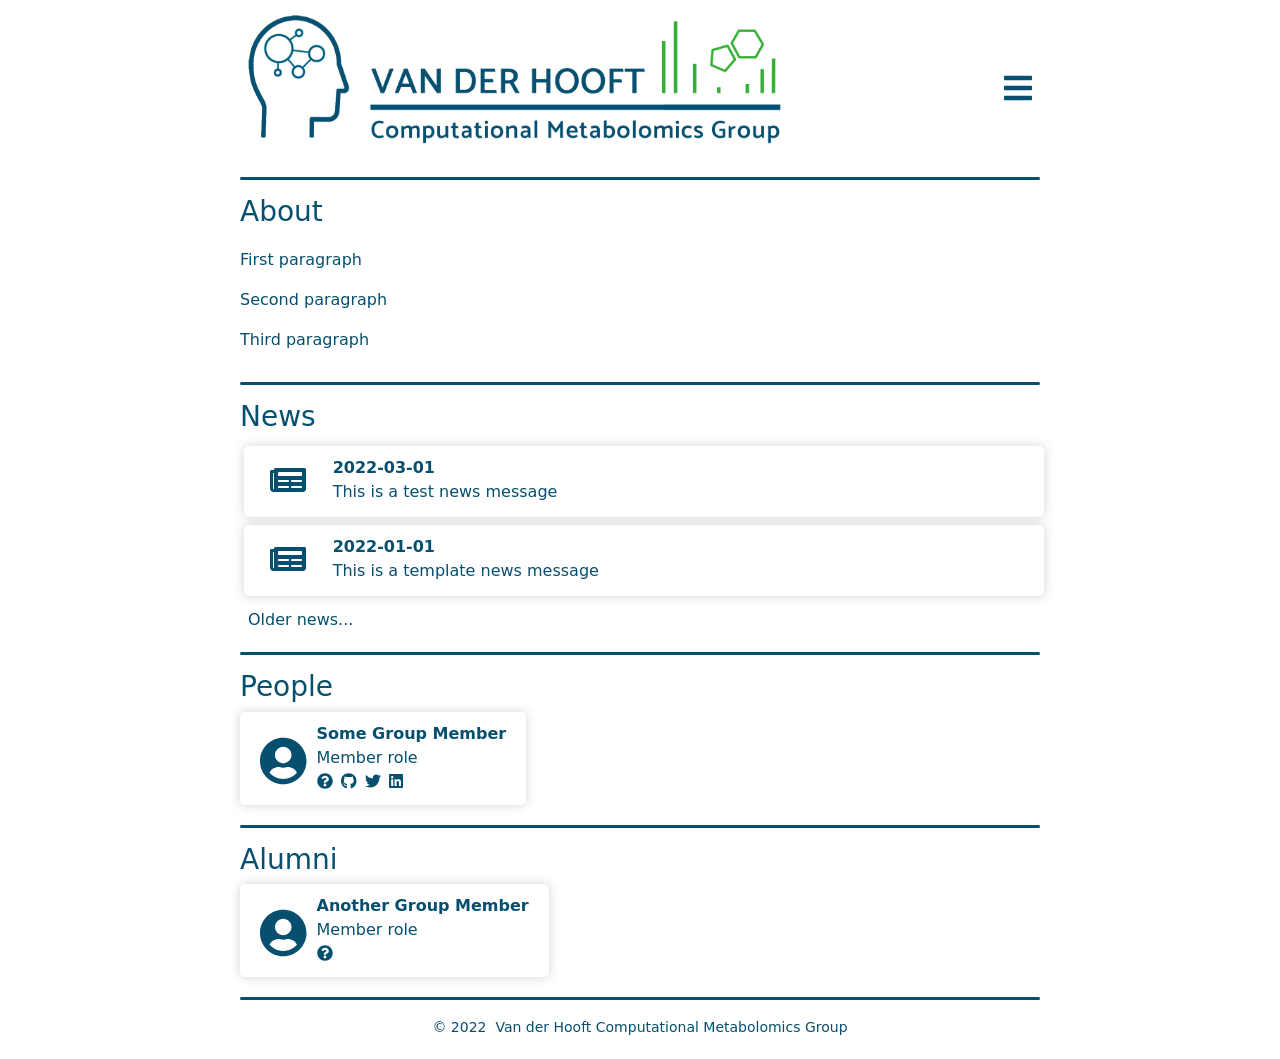
<file: index.html>
<!DOCTYPE html><html><head><meta name="viewport" content="width=device-width"/><meta charSet="utf-8"/><title>Van der Hooft Computational Metabolomics Group</title><meta name="description" content="Van der Hooft Computational Metabolomics Group"/><meta property="og:title" content="Van der Hooft Computational Metabolomics Group"/><meta property="og:description" content="Van der Hooft Computational Metabolomics Group"/><meta property="og:image" content="/_next/static/image/custom/logo/logo.064117715ba8cf1c032949491708d041.png"/><meta property="og:type" content="website"/><meta name="next-head-count" content="8"/><link rel="preload" href="/_next/static/css/cb063ed5880baa016cd8.css" as="style"/><link rel="stylesheet" href="/_next/static/css/cb063ed5880baa016cd8.css" data-n-g=""/><noscript data-n-css=""></noscript><script defer="" nomodule="" src="/_next/static/chunks/polyfills-fe03425c607e25a05075.js"></script><script src="/_next/static/chunks/webpack-61095c13c5984b221292.js" defer=""></script><script src="/_next/static/chunks/framework-d5d5e37b56186443ec77.js" defer=""></script><script src="/_next/static/chunks/main-79358f1a5d80f9ce4754.js" defer=""></script><script src="/_next/static/chunks/pages/_app-a23d21830079f61727f9.js" defer=""></script><script src="/_next/static/chunks/9598fa14-27b4f4af537dedc39fa5.js" defer=""></script><script src="/_next/static/chunks/9f92645c-222ba07cfeefec0278da.js" defer=""></script><script src="/_next/static/chunks/51-ea04b18808c1407d93b2.js" defer=""></script><script src="/_next/static/chunks/pages/index-eed3edfddbdc5e50cabe.js" defer=""></script><script src="/_next/static/ZIbnnSu7shRUEIQn3LZy7/_buildManifest.js" defer=""></script><script src="/_next/static/ZIbnnSu7shRUEIQn3LZy7/_ssgManifest.js" defer=""></script></head><body><div id="__next"><div class="content"><div><nav class="navbar navbar-light"><img class="logo" src="/_next/static/image/custom/logo/logo.064117715ba8cf1c032949491708d041.png" alt="group logo"/><button class="menu-button" type="button" data-toggle="collapse" data-target="#navbarsExample09" aria-controls="navbarsExample09" aria-expanded="false" aria-label="Toggle navigation"><svg aria-hidden="true" focusable="false" data-prefix="fas" data-icon="bars" class="svg-inline--fa fa-bars fa-2x " role="img" xmlns="http://www.w3.org/2000/svg" viewBox="0 0 448 512"><path fill="currentColor" d="M16 132h416c8.837 0 16-7.163 16-16V76c0-8.837-7.163-16-16-16H16C7.163 60 0 67.163 0 76v40c0 8.837 7.163 16 16 16zm0 160h416c8.837 0 16-7.163 16-16v-40c0-8.837-7.163-16-16-16H16c-8.837 0-16 7.163-16 16v40c0 8.837 7.163 16 16 16zm0 160h416c8.837 0 16-7.163 16-16v-40c0-8.837-7.163-16-16-16H16c-8.837 0-16 7.163-16 16v40c0 8.837 7.163 16 16 16z"></path></svg></button><div class="collapse navbar-collapse" id="navbarsExample09"><a class="nav-link" href="/#about">About</a><a class="nav-link" href="/#news">News</a><a class="nav-link" href="/#people">People</a><a class="nav-link" href="/#alumni">Alumni</a></div></nav></div><div class="content-border"></div><div id="about" class="content-container"><h3>About</h3><div class="about"><div class="description"><p>First paragraph</p><p>Second paragraph</p><p>Third paragraph</p></div></div></div><div class="content-border"></div><div id="news" class="content-container"><h3>News</h3><div class="d-flex flex-row flex-wrap justify-content left"><div class="mx-sm-1 my-1 news-card"><div class="news-card-content"><div class="row px-4"><div class="col-sm-1 py-2 px-1 text-center"><svg aria-hidden="true" focusable="false" data-prefix="fas" data-icon="newspaper" class="svg-inline--fa fa-newspaper fa-2x " role="img" xmlns="http://www.w3.org/2000/svg" viewBox="0 0 576 512"><path fill="currentColor" d="M552 64H88c-13.255 0-24 10.745-24 24v8H24c-13.255 0-24 10.745-24 24v272c0 30.928 25.072 56 56 56h472c26.51 0 48-21.49 48-48V88c0-13.255-10.745-24-24-24zM56 400a8 8 0 0 1-8-8V144h16v248a8 8 0 0 1-8 8zm236-16H140c-6.627 0-12-5.373-12-12v-8c0-6.627 5.373-12 12-12h152c6.627 0 12 5.373 12 12v8c0 6.627-5.373 12-12 12zm208 0H348c-6.627 0-12-5.373-12-12v-8c0-6.627 5.373-12 12-12h152c6.627 0 12 5.373 12 12v8c0 6.627-5.373 12-12 12zm-208-96H140c-6.627 0-12-5.373-12-12v-8c0-6.627 5.373-12 12-12h152c6.627 0 12 5.373 12 12v8c0 6.627-5.373 12-12 12zm208 0H348c-6.627 0-12-5.373-12-12v-8c0-6.627 5.373-12 12-12h152c6.627 0 12 5.373 12 12v8c0 6.627-5.373 12-12 12zm0-96H140c-6.627 0-12-5.373-12-12v-40c0-6.627 5.373-12 12-12h360c6.627 0 12 5.373 12 12v40c0 6.627-5.373 12-12 12z"></path></svg></div><div class="col-sm-10"><div class="news-item-row-date">2022-03-01</div><div class="news-item-row-text">This is a test news message</div></div></div></div></div><div class="mx-sm-1 my-1 news-card"><div class="news-card-content"><div class="row px-4"><div class="col-sm-1 py-2 px-1 text-center"><svg aria-hidden="true" focusable="false" data-prefix="fas" data-icon="newspaper" class="svg-inline--fa fa-newspaper fa-2x " role="img" xmlns="http://www.w3.org/2000/svg" viewBox="0 0 576 512"><path fill="currentColor" d="M552 64H88c-13.255 0-24 10.745-24 24v8H24c-13.255 0-24 10.745-24 24v272c0 30.928 25.072 56 56 56h472c26.51 0 48-21.49 48-48V88c0-13.255-10.745-24-24-24zM56 400a8 8 0 0 1-8-8V144h16v248a8 8 0 0 1-8 8zm236-16H140c-6.627 0-12-5.373-12-12v-8c0-6.627 5.373-12 12-12h152c6.627 0 12 5.373 12 12v8c0 6.627-5.373 12-12 12zm208 0H348c-6.627 0-12-5.373-12-12v-8c0-6.627 5.373-12 12-12h152c6.627 0 12 5.373 12 12v8c0 6.627-5.373 12-12 12zm-208-96H140c-6.627 0-12-5.373-12-12v-8c0-6.627 5.373-12 12-12h152c6.627 0 12 5.373 12 12v8c0 6.627-5.373 12-12 12zm208 0H348c-6.627 0-12-5.373-12-12v-8c0-6.627 5.373-12 12-12h152c6.627 0 12 5.373 12 12v8c0 6.627-5.373 12-12 12zm0-96H140c-6.627 0-12-5.373-12-12v-40c0-6.627 5.373-12 12-12h360c6.627 0 12 5.373 12 12v40c0 6.627-5.373 12-12 12z"></path></svg></div><div class="col-sm-10"><div class="news-item-row-date">2022-01-01</div><div class="news-item-row-text">This is a template news message</div></div></div></div></div></div><div class="text-muted mt-2 mx-2"><a href="/archive">Older news...</a></div></div><div class="content-border"></div><div id="people" class="content-container"><h3>People</h3><div class="d-flex flex-row flex-wrap justify-content-left"><div class="person-card"><a href="./people/Some_Group_Member" class="fill-div"><div class="profile"><svg aria-hidden="true" focusable="false" data-prefix="fas" data-icon="user-circle" class="svg-inline--fa fa-user-circle fa-3x " role="img" xmlns="http://www.w3.org/2000/svg" viewBox="0 0 496 512"><path fill="currentColor" d="M248 8C111 8 0 119 0 256s111 248 248 248 248-111 248-248S385 8 248 8zm0 96c48.6 0 88 39.4 88 88s-39.4 88-88 88-88-39.4-88-88 39.4-88 88-88zm0 344c-58.7 0-111.3-26.6-146.5-68.2 18.8-35.4 55.6-59.8 98.5-59.8 2.4 0 4.8.4 7.1 1.1 13 4.2 26.6 6.9 40.9 6.9 14.3 0 28-2.7 40.9-6.9 2.3-.7 4.7-1.1 7.1-1.1 42.9 0 79.7 24.4 98.5 59.8C359.3 421.4 306.7 448 248 448z"></path></svg></div><div class="info"><div class="name">Some Group Member</div><div class="role">Member role</div><div class="row contact"><div class="col contact-icon"><svg aria-hidden="true" focusable="false" data-prefix="fas" data-icon="question-circle" class="svg-inline--fa fa-question-circle fa-1x " role="img" xmlns="http://www.w3.org/2000/svg" viewBox="0 0 512 512"><path fill="currentColor" d="M504 256c0 136.997-111.043 248-248 248S8 392.997 8 256C8 119.083 119.043 8 256 8s248 111.083 248 248zM262.655 90c-54.497 0-89.255 22.957-116.549 63.758-3.536 5.286-2.353 12.415 2.715 16.258l34.699 26.31c5.205 3.947 12.621 3.008 16.665-2.122 17.864-22.658 30.113-35.797 57.303-35.797 20.429 0 45.698 13.148 45.698 32.958 0 14.976-12.363 22.667-32.534 33.976C247.128 238.528 216 254.941 216 296v4c0 6.627 5.373 12 12 12h56c6.627 0 12-5.373 12-12v-1.333c0-28.462 83.186-29.647 83.186-106.667 0-58.002-60.165-102-116.531-102zM256 338c-25.365 0-46 20.635-46 46 0 25.364 20.635 46 46 46s46-20.636 46-46c0-25.365-20.635-46-46-46z"></path></svg> </div><div class="col contact-icon"><svg aria-hidden="true" focusable="false" data-prefix="fab" data-icon="github" class="svg-inline--fa fa-github fa-1x " role="img" xmlns="http://www.w3.org/2000/svg" viewBox="0 0 496 512"><path fill="currentColor" d="M165.9 397.4c0 2-2.3 3.6-5.2 3.6-3.3.3-5.6-1.3-5.6-3.6 0-2 2.3-3.6 5.2-3.6 3-.3 5.6 1.3 5.6 3.6zm-31.1-4.5c-.7 2 1.3 4.3 4.3 4.9 2.6 1 5.6 0 6.2-2s-1.3-4.3-4.3-5.2c-2.6-.7-5.5.3-6.2 2.3zm44.2-1.7c-2.9.7-4.9 2.6-4.6 4.9.3 2 2.9 3.3 5.9 2.6 2.9-.7 4.9-2.6 4.6-4.6-.3-1.9-3-3.2-5.9-2.9zM244.8 8C106.1 8 0 113.3 0 252c0 110.9 69.8 205.8 169.5 239.2 12.8 2.3 17.3-5.6 17.3-12.1 0-6.2-.3-40.4-.3-61.4 0 0-70 15-84.7-29.8 0 0-11.4-29.1-27.8-36.6 0 0-22.9-15.7 1.6-15.4 0 0 24.9 2 38.6 25.8 21.9 38.6 58.6 27.5 72.9 20.9 2.3-16 8.8-27.1 16-33.7-55.9-6.2-112.3-14.3-112.3-110.5 0-27.5 7.6-41.3 23.6-58.9-2.6-6.5-11.1-33.3 2.6-67.9 20.9-6.5 69 27 69 27 20-5.6 41.5-8.5 62.8-8.5s42.8 2.9 62.8 8.5c0 0 48.1-33.6 69-27 13.7 34.7 5.2 61.4 2.6 67.9 16 17.7 25.8 31.5 25.8 58.9 0 96.5-58.9 104.2-114.8 110.5 9.2 7.9 17 22.9 17 46.4 0 33.7-.3 75.4-.3 83.6 0 6.5 4.6 14.4 17.3 12.1C428.2 457.8 496 362.9 496 252 496 113.3 383.5 8 244.8 8zM97.2 352.9c-1.3 1-1 3.3.7 5.2 1.6 1.6 3.9 2.3 5.2 1 1.3-1 1-3.3-.7-5.2-1.6-1.6-3.9-2.3-5.2-1zm-10.8-8.1c-.7 1.3.3 2.9 2.3 3.9 1.6 1 3.6.7 4.3-.7.7-1.3-.3-2.9-2.3-3.9-2-.6-3.6-.3-4.3.7zm32.4 35.6c-1.6 1.3-1 4.3 1.3 6.2 2.3 2.3 5.2 2.6 6.5 1 1.3-1.3.7-4.3-1.3-6.2-2.2-2.3-5.2-2.6-6.5-1zm-11.4-14.7c-1.6 1-1.6 3.6 0 5.9 1.6 2.3 4.3 3.3 5.6 2.3 1.6-1.3 1.6-3.9 0-6.2-1.4-2.3-4-3.3-5.6-2z"></path></svg> </div><div class="col contact-icon"><svg aria-hidden="true" focusable="false" data-prefix="fab" data-icon="twitter" class="svg-inline--fa fa-twitter fa-1x " role="img" xmlns="http://www.w3.org/2000/svg" viewBox="0 0 512 512"><path fill="currentColor" d="M459.37 151.716c.325 4.548.325 9.097.325 13.645 0 138.72-105.583 298.558-298.558 298.558-59.452 0-114.68-17.219-161.137-47.106 8.447.974 16.568 1.299 25.34 1.299 49.055 0 94.213-16.568 130.274-44.832-46.132-.975-84.792-31.188-98.112-72.772 6.498.974 12.995 1.624 19.818 1.624 9.421 0 18.843-1.3 27.614-3.573-48.081-9.747-84.143-51.98-84.143-102.985v-1.299c13.969 7.797 30.214 12.67 47.431 13.319-28.264-18.843-46.781-51.005-46.781-87.391 0-19.492 5.197-37.36 14.294-52.954 51.655 63.675 129.3 105.258 216.365 109.807-1.624-7.797-2.599-15.918-2.599-24.04 0-57.828 46.782-104.934 104.934-104.934 30.213 0 57.502 12.67 76.67 33.137 23.715-4.548 46.456-13.32 66.599-25.34-7.798 24.366-24.366 44.833-46.132 57.827 21.117-2.273 41.584-8.122 60.426-16.243-14.292 20.791-32.161 39.308-52.628 54.253z"></path></svg> </div><div class="col contact-icon"><svg aria-hidden="true" focusable="false" data-prefix="fab" data-icon="linkedin" class="svg-inline--fa fa-linkedin fa-1x " role="img" xmlns="http://www.w3.org/2000/svg" viewBox="0 0 448 512"><path fill="currentColor" d="M416 32H31.9C14.3 32 0 46.5 0 64.3v383.4C0 465.5 14.3 480 31.9 480H416c17.6 0 32-14.5 32-32.3V64.3c0-17.8-14.4-32.3-32-32.3zM135.4 416H69V202.2h66.5V416zm-33.2-243c-21.3 0-38.5-17.3-38.5-38.5S80.9 96 102.2 96c21.2 0 38.5 17.3 38.5 38.5 0 21.3-17.2 38.5-38.5 38.5zm282.1 243h-66.4V312c0-24.8-.5-56.7-34.5-56.7-34.6 0-39.9 27-39.9 54.9V416h-66.4V202.2h63.7v29.2h.9c8.9-16.8 30.6-34.5 62.9-34.5 67.2 0 79.7 44.3 79.7 101.9V416z"></path></svg> </div></div></div></a></div></div></div><div class="content-border"></div><div id="alumni" class="content-container"><h3>Alumni</h3><div class="d-flex flex-row flex-wrap justify-content-left"><div class="person-card"><a href="./people/Another_Group_Member" class="fill-div"><div class="profile"><svg aria-hidden="true" focusable="false" data-prefix="fas" data-icon="user-circle" class="svg-inline--fa fa-user-circle fa-3x " role="img" xmlns="http://www.w3.org/2000/svg" viewBox="0 0 496 512"><path fill="currentColor" d="M248 8C111 8 0 119 0 256s111 248 248 248 248-111 248-248S385 8 248 8zm0 96c48.6 0 88 39.4 88 88s-39.4 88-88 88-88-39.4-88-88 39.4-88 88-88zm0 344c-58.7 0-111.3-26.6-146.5-68.2 18.8-35.4 55.6-59.8 98.5-59.8 2.4 0 4.8.4 7.1 1.1 13 4.2 26.6 6.9 40.9 6.9 14.3 0 28-2.7 40.9-6.9 2.3-.7 4.7-1.1 7.1-1.1 42.9 0 79.7 24.4 98.5 59.8C359.3 421.4 306.7 448 248 448z"></path></svg></div><div class="info"><div class="name">Another Group Member</div><div class="role">Member role</div><div class="row contact"><div class="col contact-icon"><svg aria-hidden="true" focusable="false" data-prefix="fas" data-icon="question-circle" class="svg-inline--fa fa-question-circle fa-1x " role="img" xmlns="http://www.w3.org/2000/svg" viewBox="0 0 512 512"><path fill="currentColor" d="M504 256c0 136.997-111.043 248-248 248S8 392.997 8 256C8 119.083 119.043 8 256 8s248 111.083 248 248zM262.655 90c-54.497 0-89.255 22.957-116.549 63.758-3.536 5.286-2.353 12.415 2.715 16.258l34.699 26.31c5.205 3.947 12.621 3.008 16.665-2.122 17.864-22.658 30.113-35.797 57.303-35.797 20.429 0 45.698 13.148 45.698 32.958 0 14.976-12.363 22.667-32.534 33.976C247.128 238.528 216 254.941 216 296v4c0 6.627 5.373 12 12 12h56c6.627 0 12-5.373 12-12v-1.333c0-28.462 83.186-29.647 83.186-106.667 0-58.002-60.165-102-116.531-102zM256 338c-25.365 0-46 20.635-46 46 0 25.364 20.635 46 46 46s46-20.636 46-46c0-25.365-20.635-46-46-46z"></path></svg> </div></div></div></a></div></div></div><div class="content-border"></div><div class="content-container"><div class="footer"><small>© 2022  <a href="https://github.com/vdhooftcompmet/">Van der Hooft Computational Metabolomics Group</a></small></div></div></div></div><script id="__NEXT_DATA__" type="application/json">{"props":{"pageProps":{}},"page":"/","query":{},"buildId":"ZIbnnSu7shRUEIQn3LZy7","nextExport":true,"autoExport":true,"isFallback":false,"scriptLoader":[]}</script></body></html>
</file>
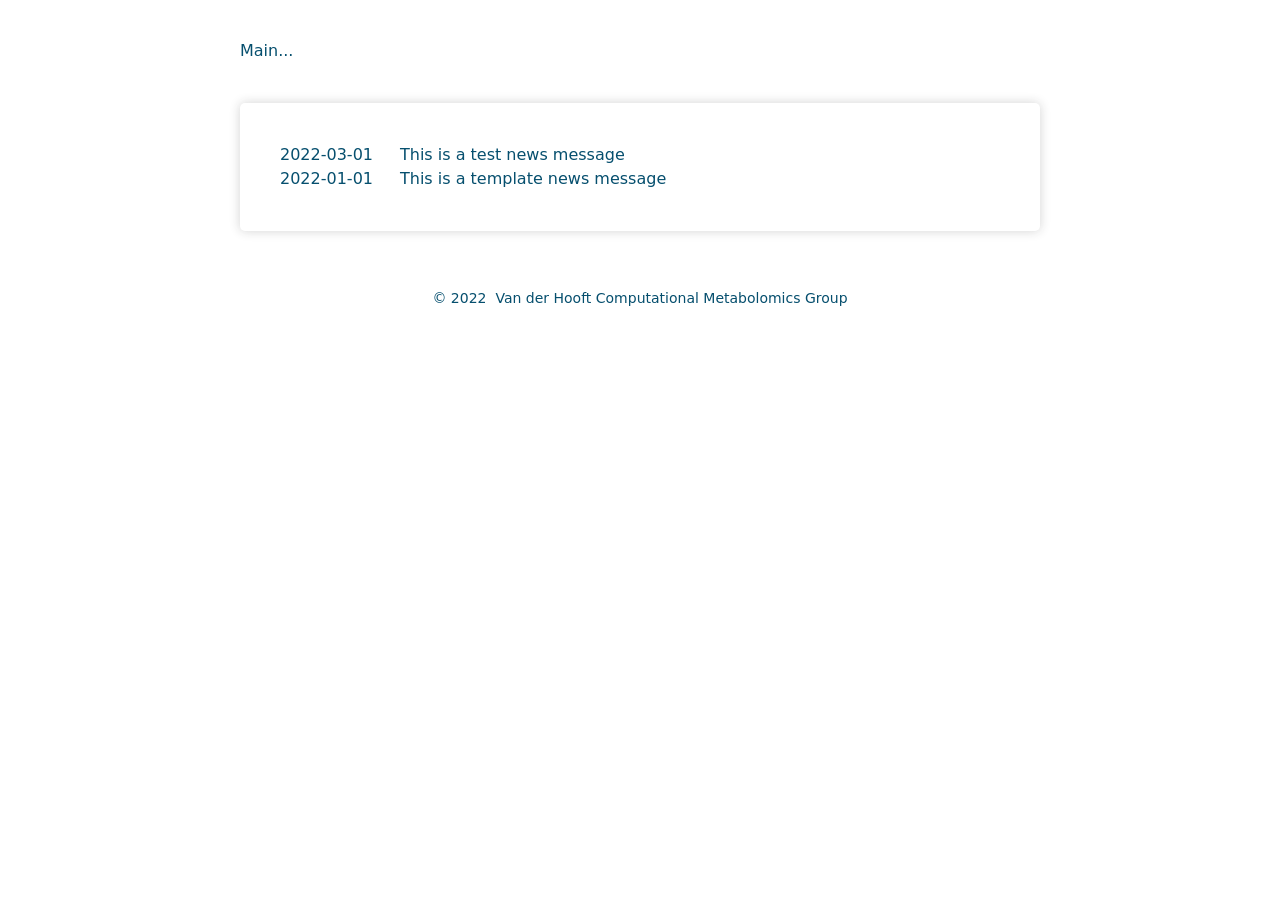
<file: archive.html>
<!DOCTYPE html><html><head><meta charSet="utf-8"/><meta name="viewport" content="width=device-width"/><meta name="next-head-count" content="2"/><link rel="preload" href="/_next/static/css/cb063ed5880baa016cd8.css" as="style"/><link rel="stylesheet" href="/_next/static/css/cb063ed5880baa016cd8.css" data-n-g=""/><noscript data-n-css=""></noscript><script defer="" nomodule="" src="/_next/static/chunks/polyfills-fe03425c607e25a05075.js"></script><script src="/_next/static/chunks/webpack-61095c13c5984b221292.js" defer=""></script><script src="/_next/static/chunks/framework-d5d5e37b56186443ec77.js" defer=""></script><script src="/_next/static/chunks/main-79358f1a5d80f9ce4754.js" defer=""></script><script src="/_next/static/chunks/pages/_app-a23d21830079f61727f9.js" defer=""></script><script src="/_next/static/chunks/pages/archive-512aed083cae30d95af5.js" defer=""></script><script src="/_next/static/ZIbnnSu7shRUEIQn3LZy7/_buildManifest.js" defer=""></script><script src="/_next/static/ZIbnnSu7shRUEIQn3LZy7/_ssgManifest.js" defer=""></script></head><body><div id="__next"><div class="content"><div class="content-container"><div class="my-4"><div class="text-muted"><a href="../">Main...</a></div></div><div class="archive-card"><div class="archive"><div class="d-flex flex-row flex-wrap justify-content-left"><div class="archive-item row"><div class="col-sm-2 date">2022-03-01</div><div class="col-sm-10 title"><a href="https://github.com/vdhooftcompmet/">This is a test news message</a></div></div><div class="archive-item row"><div class="col-sm-2 date">2022-01-01</div><div class="col-sm-10 title"><a href="https://github.com/vdhooftcompmet/">This is a template news message</a></div></div></div></div></div></div><div class="content-container"><div class="footer"><small>© 2022  <a href="https://github.com/vdhooftcompmet/">Van der Hooft Computational Metabolomics Group</a></small></div></div></div></div><script id="__NEXT_DATA__" type="application/json">{"props":{"pageProps":{}},"page":"/archive","query":{},"buildId":"ZIbnnSu7shRUEIQn3LZy7","nextExport":true,"autoExport":true,"isFallback":false,"scriptLoader":[]}</script></body></html>
</file>
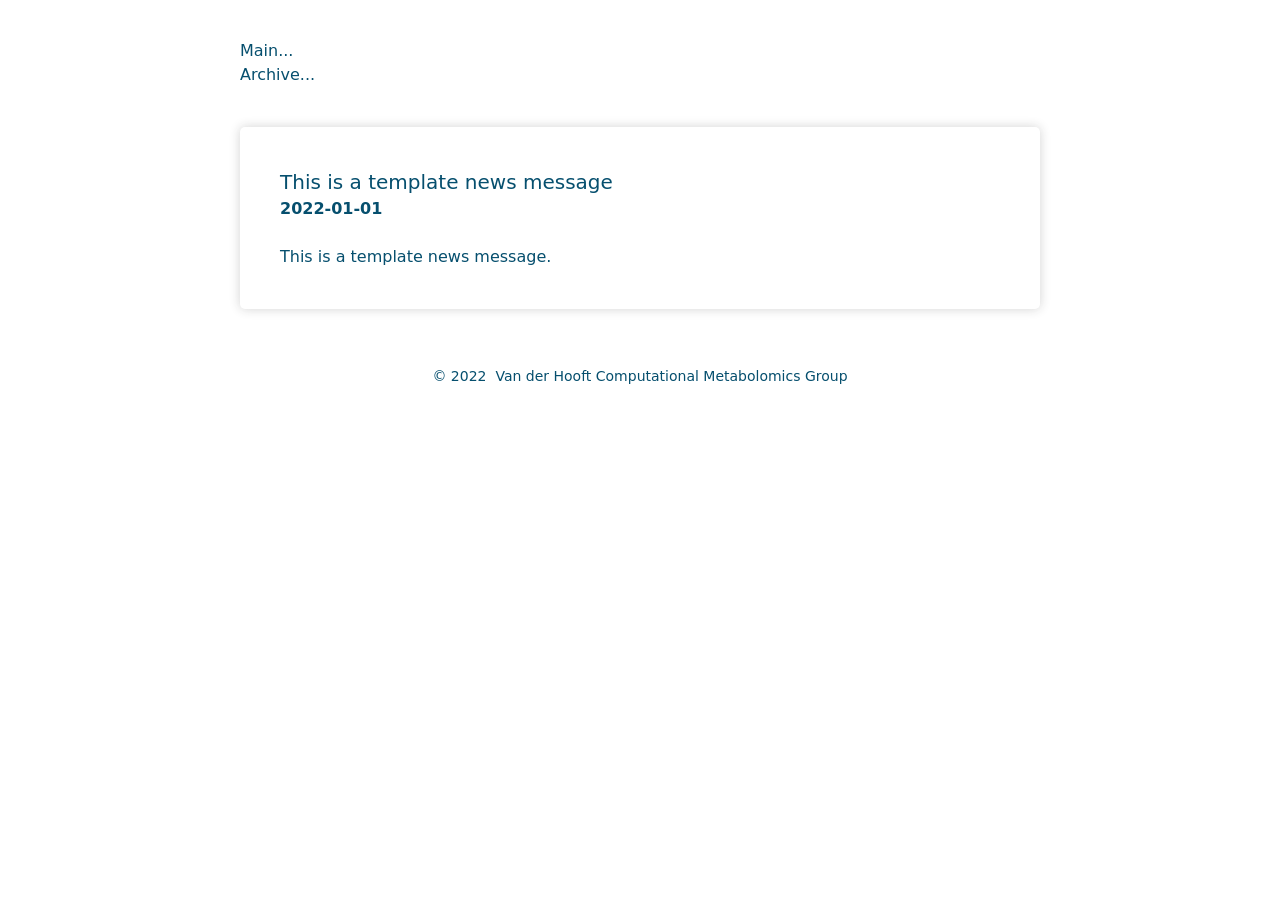
<file: news/20220101_template.html>
<!DOCTYPE html><html><head><meta charSet="utf-8"/><meta name="viewport" content="width=device-width"/><meta name="next-head-count" content="2"/><link rel="preload" href="/_next/static/css/cb063ed5880baa016cd8.css" as="style"/><link rel="stylesheet" href="/_next/static/css/cb063ed5880baa016cd8.css" data-n-g=""/><noscript data-n-css=""></noscript><script defer="" nomodule="" src="/_next/static/chunks/polyfills-fe03425c607e25a05075.js"></script><script src="/_next/static/chunks/webpack-61095c13c5984b221292.js" defer=""></script><script src="/_next/static/chunks/framework-d5d5e37b56186443ec77.js" defer=""></script><script src="/_next/static/chunks/main-79358f1a5d80f9ce4754.js" defer=""></script><script src="/_next/static/chunks/pages/_app-a23d21830079f61727f9.js" defer=""></script><script src="/_next/static/chunks/51-ea04b18808c1407d93b2.js" defer=""></script><script src="/_next/static/chunks/pages/news/20220101_template-72574eae13c27ec45f50.js" defer=""></script><script src="/_next/static/ZIbnnSu7shRUEIQn3LZy7/_buildManifest.js" defer=""></script><script src="/_next/static/ZIbnnSu7shRUEIQn3LZy7/_ssgManifest.js" defer=""></script></head><body><div id="__next"><div class="content"><div class="content-container"><div class="my-4"><div class="text-muted"><a href="../#news">Main...</a></div><div class="text-mutedz"><a href="../archive">Archive...</a></div></div><div class="message-card"><div class="message"><a class="title">This is a template news message</a><br/><a class="date">2022-01-01</a><br/><br/><a class="description">This is a template news message.</a><br/></div></div></div><div class="content-container"><div class="footer"><small>© 2022  <a href="https://github.com/vdhooftcompmet/">Van der Hooft Computational Metabolomics Group</a></small></div></div></div></div><script id="__NEXT_DATA__" type="application/json">{"props":{"pageProps":{}},"page":"/news/20220101_template","query":{},"buildId":"ZIbnnSu7shRUEIQn3LZy7","nextExport":true,"autoExport":true,"isFallback":false,"scriptLoader":[]}</script></body></html>
</file>
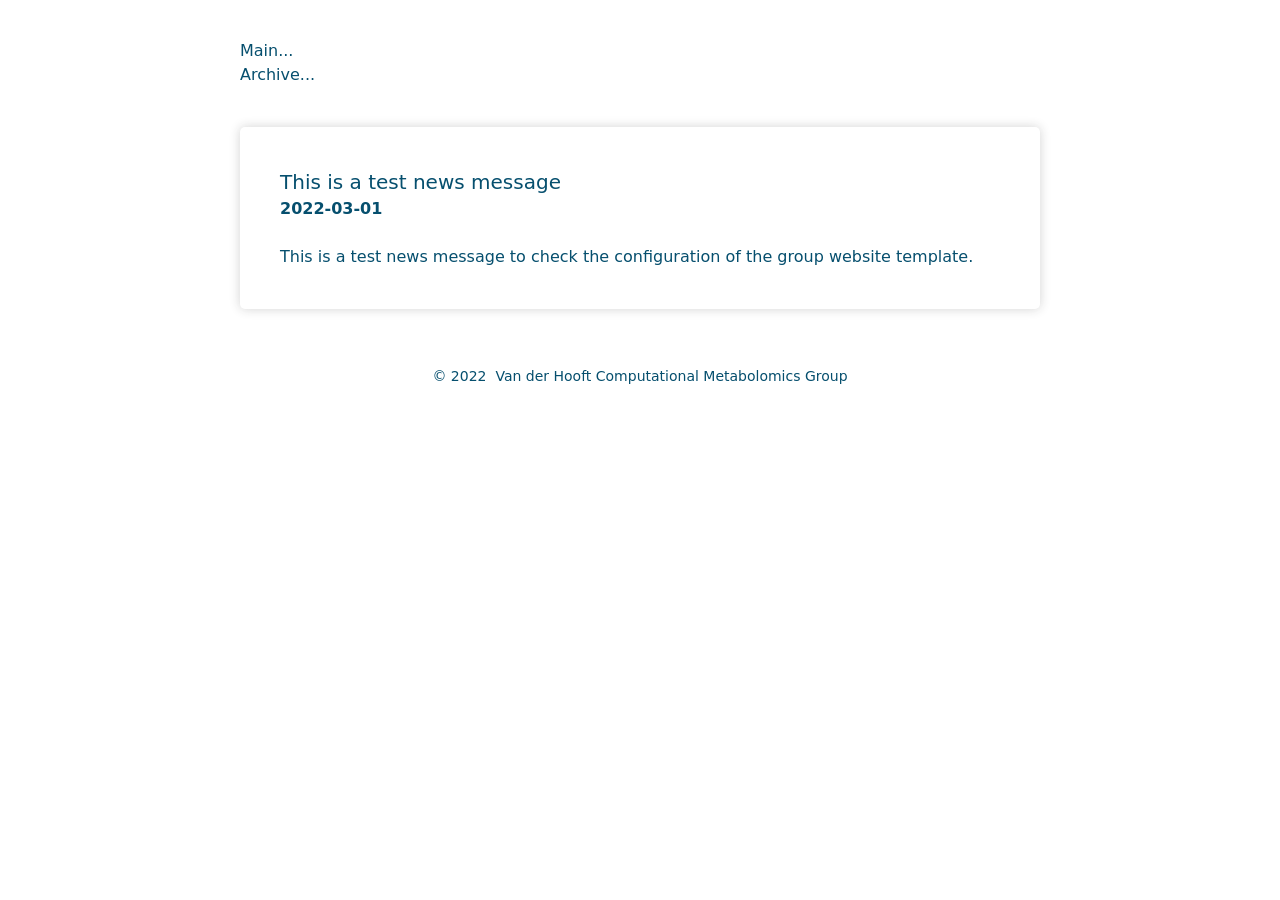
<file: news/20220301_test_message.html>
<!DOCTYPE html><html><head><meta charSet="utf-8"/><meta name="viewport" content="width=device-width"/><meta name="next-head-count" content="2"/><link rel="preload" href="/_next/static/css/cb063ed5880baa016cd8.css" as="style"/><link rel="stylesheet" href="/_next/static/css/cb063ed5880baa016cd8.css" data-n-g=""/><noscript data-n-css=""></noscript><script defer="" nomodule="" src="/_next/static/chunks/polyfills-fe03425c607e25a05075.js"></script><script src="/_next/static/chunks/webpack-61095c13c5984b221292.js" defer=""></script><script src="/_next/static/chunks/framework-d5d5e37b56186443ec77.js" defer=""></script><script src="/_next/static/chunks/main-79358f1a5d80f9ce4754.js" defer=""></script><script src="/_next/static/chunks/pages/_app-a23d21830079f61727f9.js" defer=""></script><script src="/_next/static/chunks/51-ea04b18808c1407d93b2.js" defer=""></script><script src="/_next/static/chunks/pages/news/20220301_test_message-6a87a1d6fb9b7732f22e.js" defer=""></script><script src="/_next/static/ZIbnnSu7shRUEIQn3LZy7/_buildManifest.js" defer=""></script><script src="/_next/static/ZIbnnSu7shRUEIQn3LZy7/_ssgManifest.js" defer=""></script></head><body><div id="__next"><div class="content"><div class="content-container"><div class="my-4"><div class="text-muted"><a href="../#news">Main...</a></div><div class="text-mutedz"><a href="../archive">Archive...</a></div></div><div class="message-card"><div class="message"><a class="title">This is a test news message</a><br/><a class="date">2022-03-01</a><br/><br/><a class="description">This is a test news message to check the configuration of the group website template.</a><br/></div></div></div><div class="content-container"><div class="footer"><small>© 2022  <a href="https://github.com/vdhooftcompmet/">Van der Hooft Computational Metabolomics Group</a></small></div></div></div></div><script id="__NEXT_DATA__" type="application/json">{"props":{"pageProps":{}},"page":"/news/20220301_test_message","query":{},"buildId":"ZIbnnSu7shRUEIQn3LZy7","nextExport":true,"autoExport":true,"isFallback":false,"scriptLoader":[]}</script></body></html>
</file>
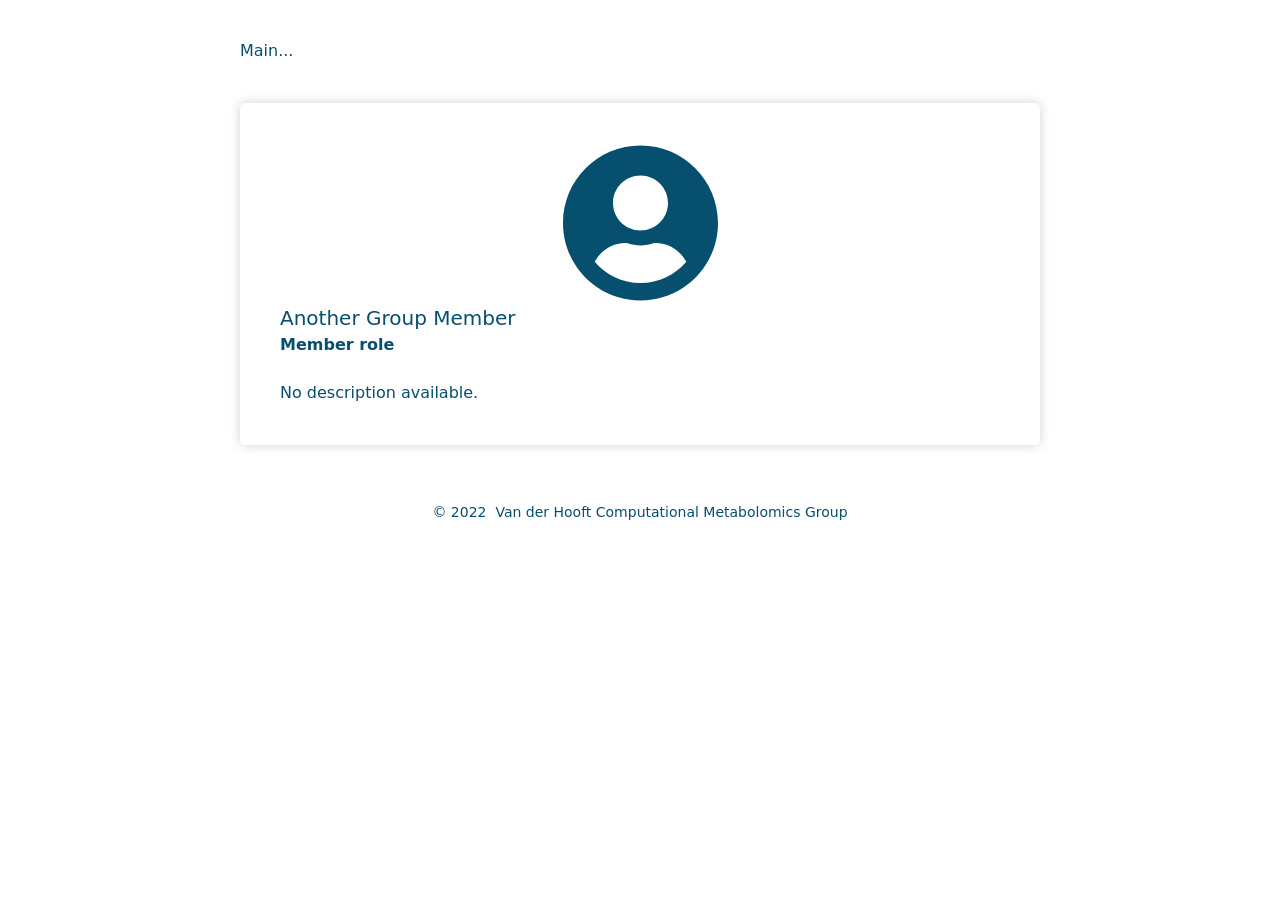
<file: people/Another_Group_Member.html>
<!DOCTYPE html><html><head><meta charSet="utf-8"/><meta name="viewport" content="width=device-width"/><meta name="next-head-count" content="2"/><link rel="preload" href="/_next/static/css/cb063ed5880baa016cd8.css" as="style"/><link rel="stylesheet" href="/_next/static/css/cb063ed5880baa016cd8.css" data-n-g=""/><noscript data-n-css=""></noscript><script defer="" nomodule="" src="/_next/static/chunks/polyfills-fe03425c607e25a05075.js"></script><script src="/_next/static/chunks/webpack-61095c13c5984b221292.js" defer=""></script><script src="/_next/static/chunks/framework-d5d5e37b56186443ec77.js" defer=""></script><script src="/_next/static/chunks/main-79358f1a5d80f9ce4754.js" defer=""></script><script src="/_next/static/chunks/pages/_app-a23d21830079f61727f9.js" defer=""></script><script src="/_next/static/chunks/9598fa14-27b4f4af537dedc39fa5.js" defer=""></script><script src="/_next/static/chunks/51-ea04b18808c1407d93b2.js" defer=""></script><script src="/_next/static/chunks/pages/people/Another_Group_Member-8349d59c5ae2ab46ae26.js" defer=""></script><script src="/_next/static/ZIbnnSu7shRUEIQn3LZy7/_buildManifest.js" defer=""></script><script src="/_next/static/ZIbnnSu7shRUEIQn3LZy7/_ssgManifest.js" defer=""></script></head><body><div id="__next"><div class="content"><div class="content-container"><div class="my-4"><div class="text-muted"><a href="../#people">Main...</a></div></div><div class="people-card"><div class="people"><div class="text-center"><svg aria-hidden="true" focusable="false" data-prefix="fas" data-icon="user-circle" class="svg-inline--fa fa-user-circle fa-10x " role="img" xmlns="http://www.w3.org/2000/svg" viewBox="0 0 496 512"><path fill="currentColor" d="M248 8C111 8 0 119 0 256s111 248 248 248 248-111 248-248S385 8 248 8zm0 96c48.6 0 88 39.4 88 88s-39.4 88-88 88-88-39.4-88-88 39.4-88 88-88zm0 344c-58.7 0-111.3-26.6-146.5-68.2 18.8-35.4 55.6-59.8 98.5-59.8 2.4 0 4.8.4 7.1 1.1 13 4.2 26.6 6.9 40.9 6.9 14.3 0 28-2.7 40.9-6.9 2.3-.7 4.7-1.1 7.1-1.1 42.9 0 79.7 24.4 98.5 59.8C359.3 421.4 306.7 448 248 448z"></path></svg></div><a class="name">Another Group Member</a><br/><a class="role">Member role</a><br/><br/><a class="description">No description available.</a><br/></div></div></div><div class="content-container"><div class="footer"><small>© 2022  <a href="https://github.com/vdhooftcompmet/">Van der Hooft Computational Metabolomics Group</a></small></div></div></div></div><script id="__NEXT_DATA__" type="application/json">{"props":{"pageProps":{}},"page":"/people/Another_Group_Member","query":{},"buildId":"ZIbnnSu7shRUEIQn3LZy7","nextExport":true,"autoExport":true,"isFallback":false,"scriptLoader":[]}</script></body></html>
</file>
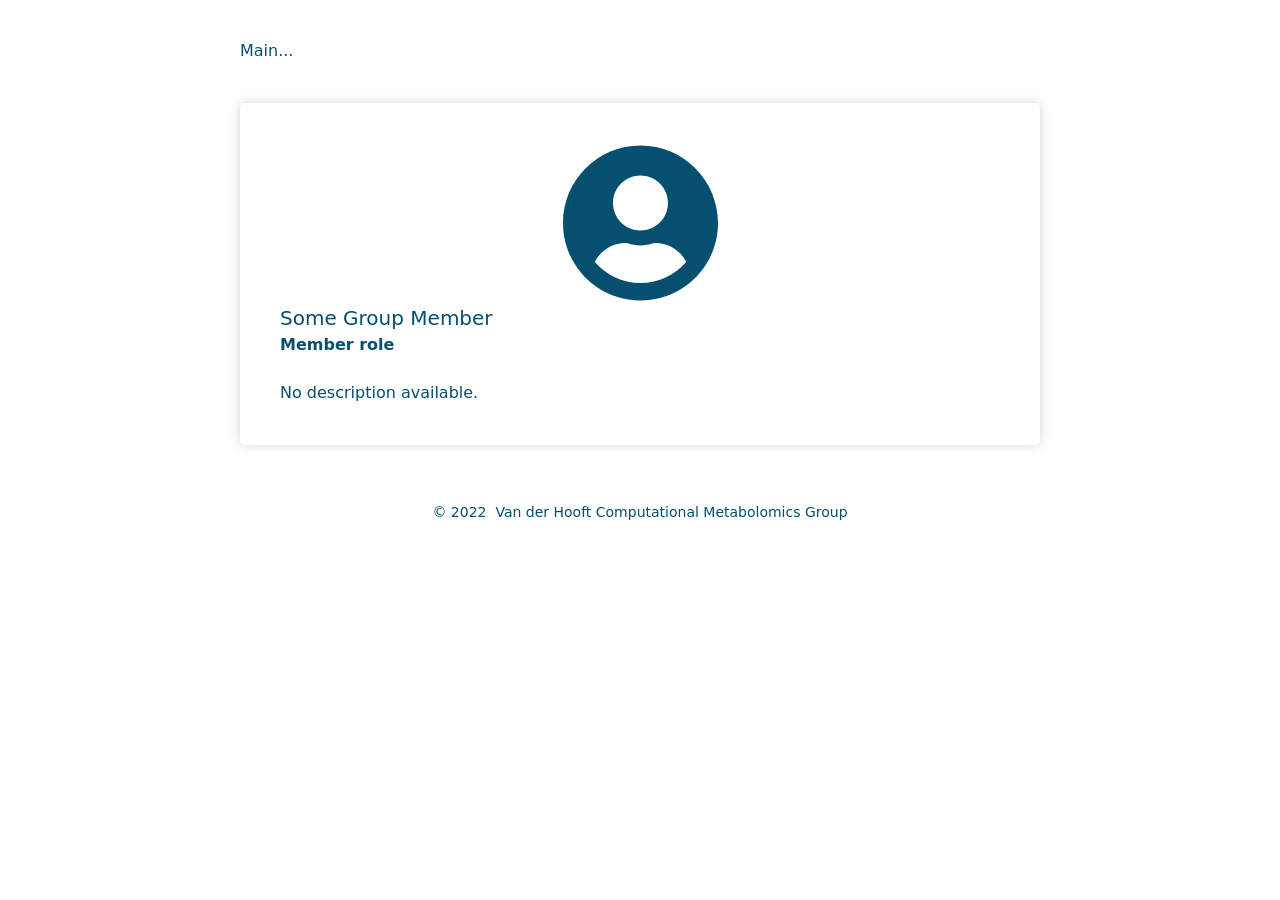
<file: people/Some_Group_Member.html>
<!DOCTYPE html><html><head><meta charSet="utf-8"/><meta name="viewport" content="width=device-width"/><meta name="next-head-count" content="2"/><link rel="preload" href="/_next/static/css/cb063ed5880baa016cd8.css" as="style"/><link rel="stylesheet" href="/_next/static/css/cb063ed5880baa016cd8.css" data-n-g=""/><noscript data-n-css=""></noscript><script defer="" nomodule="" src="/_next/static/chunks/polyfills-fe03425c607e25a05075.js"></script><script src="/_next/static/chunks/webpack-61095c13c5984b221292.js" defer=""></script><script src="/_next/static/chunks/framework-d5d5e37b56186443ec77.js" defer=""></script><script src="/_next/static/chunks/main-79358f1a5d80f9ce4754.js" defer=""></script><script src="/_next/static/chunks/pages/_app-a23d21830079f61727f9.js" defer=""></script><script src="/_next/static/chunks/9598fa14-27b4f4af537dedc39fa5.js" defer=""></script><script src="/_next/static/chunks/51-ea04b18808c1407d93b2.js" defer=""></script><script src="/_next/static/chunks/pages/people/Some_Group_Member-227a920008750ccbe16c.js" defer=""></script><script src="/_next/static/ZIbnnSu7shRUEIQn3LZy7/_buildManifest.js" defer=""></script><script src="/_next/static/ZIbnnSu7shRUEIQn3LZy7/_ssgManifest.js" defer=""></script></head><body><div id="__next"><div class="content"><div class="content-container"><div class="my-4"><div class="text-muted"><a href="../#people">Main...</a></div></div><div class="people-card"><div class="people"><div class="text-center"><svg aria-hidden="true" focusable="false" data-prefix="fas" data-icon="user-circle" class="svg-inline--fa fa-user-circle fa-10x " role="img" xmlns="http://www.w3.org/2000/svg" viewBox="0 0 496 512"><path fill="currentColor" d="M248 8C111 8 0 119 0 256s111 248 248 248 248-111 248-248S385 8 248 8zm0 96c48.6 0 88 39.4 88 88s-39.4 88-88 88-88-39.4-88-88 39.4-88 88-88zm0 344c-58.7 0-111.3-26.6-146.5-68.2 18.8-35.4 55.6-59.8 98.5-59.8 2.4 0 4.8.4 7.1 1.1 13 4.2 26.6 6.9 40.9 6.9 14.3 0 28-2.7 40.9-6.9 2.3-.7 4.7-1.1 7.1-1.1 42.9 0 79.7 24.4 98.5 59.8C359.3 421.4 306.7 448 248 448z"></path></svg></div><a class="name">Some Group Member</a><br/><a class="role">Member role</a><br/><br/><a class="description">No description available.</a><br/></div></div></div><div class="content-container"><div class="footer"><small>© 2022  <a href="https://github.com/vdhooftcompmet/">Van der Hooft Computational Metabolomics Group</a></small></div></div></div></div><script id="__NEXT_DATA__" type="application/json">{"props":{"pageProps":{}},"page":"/people/Some_Group_Member","query":{},"buildId":"ZIbnnSu7shRUEIQn3LZy7","nextExport":true,"autoExport":true,"isFallback":false,"scriptLoader":[]}</script></body></html>
</file>
<file: _next/static/css/cb063ed5880baa016cd8.css>
:root{--bs-blue:#0d6efd;--bs-indigo:#6610f2;--bs-purple:#6f42c1;--bs-pink:#d63384;--bs-red:#dc3545;--bs-orange:#fd7e14;--bs-yellow:#ffc107;--bs-green:#198754;--bs-teal:#20c997;--bs-cyan:#0dcaf0;--bs-white:#fff;--bs-gray:#6c757d;--bs-gray-dark:#343a40;--bs-gray-100:#f8f9fa;--bs-gray-200:#e9ecef;--bs-gray-300:#dee2e6;--bs-gray-400:#ced4da;--bs-gray-500:#adb5bd;--bs-gray-600:#6c757d;--bs-gray-700:#495057;--bs-gray-800:#343a40;--bs-gray-900:#212529;--bs-primary:#064f6e;--bs-secondary:#f7f7f7;--bs-success:#198754;--bs-info:#0dcaf0;--bs-warning:#ffc107;--bs-danger:#dc3545;--bs-light:#fff;--bs-dark:#212529;--bs-primary-rgb:6,79,110;--bs-secondary-rgb:247,247,247;--bs-success-rgb:25,135,84;--bs-info-rgb:13,202,240;--bs-warning-rgb:255,193,7;--bs-danger-rgb:220,53,69;--bs-light-rgb:255,255,255;--bs-dark-rgb:33,37,41;--bs-white-rgb:255,255,255;--bs-black-rgb:0,0,0;--bs-body-color-rgb:33,37,41;--bs-body-bg-rgb:255,255,255;--bs-font-sans-serif:system-ui,-apple-system,"Segoe UI",Roboto,"Helvetica Neue",Arial,"Noto Sans","Liberation Sans",sans-serif,"Apple Color Emoji","Segoe UI Emoji","Segoe UI Symbol","Noto Color Emoji";--bs-font-monospace:SFMono-Regular,Menlo,Monaco,Consolas,"Liberation Mono","Courier New",monospace;--bs-gradient:linear-gradient(180deg,hsla(0,0%,100%,0.15),hsla(0,0%,100%,0));--bs-body-font-family:var(--bs-font-sans-serif);--bs-body-font-size:1rem;--bs-body-font-weight:400;--bs-body-line-height:1.5;--bs-body-color:#212529;--bs-body-bg:#fff}*,:after,:before{-webkit-box-sizing:border-box;-moz-box-sizing:border-box;box-sizing:border-box}@media(prefers-reduced-motion:no-preference){:root{scroll-behavior:smooth}}body{font-family:var(--bs-body-font-family);font-size:var(--bs-body-font-size);font-weight:var(--bs-body-font-weight);line-height:var(--bs-body-line-height);color:var(--bs-body-color);text-align:var(--bs-body-text-align);background-color:var(--bs-body-bg);-webkit-text-size-adjust:100%;-webkit-tap-highlight-color:rgba(0,0,0,0)}hr{margin:1rem 0;color:inherit;background-color:currentColor;border:0;opacity:.25}hr:not([size]){height:1px}.h1,.h2,.h3,.h4,.h5,.h6,h1,h2,h3,h4,h5,h6{margin-top:0;margin-bottom:.5rem;font-weight:500;line-height:1.2}.h1,h1{font-size:-webkit-calc(1.375rem + 1.5vw);font-size:calc(1.375rem + 1.5vw)}@media(min-width:1200px){.h1,h1{font-size:2.5rem}}.h2,h2{font-size:-webkit-calc(1.325rem + .9vw);font-size:calc(1.325rem + .9vw)}@media(min-width:1200px){.h2,h2{font-size:2rem}}.h3,h3{font-size:-webkit-calc(1.3rem + .6vw);font-size:calc(1.3rem + .6vw)}@media(min-width:1200px){.h3,h3{font-size:1.75rem}}.h4,h4{font-size:-webkit-calc(1.275rem + .3vw);font-size:calc(1.275rem + .3vw)}@media(min-width:1200px){.h4,h4{font-size:1.5rem}}.h5,h5{font-size:1.25rem}.h6,h6{font-size:1rem}p{margin-top:0;margin-bottom:1rem}abbr[data-bs-original-title],abbr[title]{-moz-text-decoration:underline dotted;text-decoration:underline dotted;cursor:help;text-decoration-skip-ink:none}address{margin-bottom:1rem;font-style:normal;line-height:inherit}ol,ul{padding-left:2rem}dl,ol,ul{margin-top:0;margin-bottom:1rem}ol ol,ol ul,ul ol,ul ul{margin-bottom:0}dt{font-weight:700}dd{margin-bottom:.5rem;margin-left:0}blockquote{margin:0 0 1rem}b,strong{font-weight:bolder}.small,small{font-size:.875em}.mark,mark{padding:.2em;background-color:#fcf8e3}sub,sup{position:relative;font-size:.75em;line-height:0;vertical-align:baseline}sub{bottom:-.25em}sup{top:-.5em}a{color:#064f6e;text-decoration:underline}a:hover{color:#053f58}a:not([href]):not([class]),a:not([href]):not([class]):hover{color:inherit;text-decoration:none}code,kbd,pre,samp{font-family:var(--bs-font-monospace);font-size:1em;direction:ltr;unicode-bidi:bidi-override}pre{display:block;margin-top:0;margin-bottom:1rem;overflow:auto;font-size:.875em}pre code{font-size:inherit;color:inherit;word-break:normal}code{font-size:.875em;color:#d63384;word-wrap:break-word}a>code{color:inherit}kbd{padding:.2rem .4rem;font-size:.875em;color:#fff;background-color:#212529;border-radius:.2rem}kbd kbd{padding:0;font-size:1em;font-weight:700}figure{margin:0 0 1rem}img,svg{vertical-align:middle}table{caption-side:bottom;border-collapse:collapse}caption{padding-top:.5rem;padding-bottom:.5rem;color:#6c757d;text-align:left}th{text-align:inherit;text-align:-webkit-match-parent}tbody,td,tfoot,th,thead,tr{border:0 solid;border-color:inherit}label{display:inline-block}button{border-radius:0}button:focus:not(:focus-visible){outline:0}button,input,optgroup,select,textarea{margin:0;font-family:inherit;font-size:inherit;line-height:inherit}button,select{text-transform:none}[role=button]{cursor:pointer}select{word-wrap:normal}select:disabled{opacity:1}[list]::-webkit-calendar-picker-indicator{display:none}[type=button],[type=reset],[type=submit],button{-webkit-appearance:button}[type=button]:not(:disabled),[type=reset]:not(:disabled),[type=submit]:not(:disabled),button:not(:disabled){cursor:pointer}::-moz-focus-inner{padding:0;border-style:none}textarea{resize:vertical}fieldset{min-width:0;padding:0;margin:0;border:0}legend{float:left;width:100%;padding:0;margin-bottom:.5rem;font-size:-webkit-calc(1.275rem + .3vw);font-size:calc(1.275rem + .3vw);line-height:inherit}@media(min-width:1200px){legend{font-size:1.5rem}}legend+*{clear:left}::-webkit-datetime-edit-day-field,::-webkit-datetime-edit-fields-wrapper,::-webkit-datetime-edit-hour-field,::-webkit-datetime-edit-minute,::-webkit-datetime-edit-month-field,::-webkit-datetime-edit-text,::-webkit-datetime-edit-year-field{padding:0}::-webkit-inner-spin-button{height:auto}[type=search]{outline-offset:-2px;-webkit-appearance:textfield}::-webkit-search-decoration{-webkit-appearance:none}::-webkit-color-swatch-wrapper{padding:0}::file-selector-button{font:inherit}::-webkit-file-upload-button{font:inherit;-webkit-appearance:button}output{display:inline-block}iframe{border:0}summary{display:list-item;cursor:pointer}progress{vertical-align:baseline}[hidden]{display:none!important}.lead{font-size:1.25rem;font-weight:300}.display-1{font-size:-webkit-calc(1.625rem + 4.5vw);font-size:calc(1.625rem + 4.5vw);font-weight:300;line-height:1.2}@media(min-width:1200px){.display-1{font-size:5rem}}.display-2{font-size:-webkit-calc(1.575rem + 3.9vw);font-size:calc(1.575rem + 3.9vw);font-weight:300;line-height:1.2}@media(min-width:1200px){.display-2{font-size:4.5rem}}.display-3{font-size:-webkit-calc(1.525rem + 3.3vw);font-size:calc(1.525rem + 3.3vw);font-weight:300;line-height:1.2}@media(min-width:1200px){.display-3{font-size:4rem}}.display-4{font-size:-webkit-calc(1.475rem + 2.7vw);font-size:calc(1.475rem + 2.7vw);font-weight:300;line-height:1.2}@media(min-width:1200px){.display-4{font-size:3.5rem}}.display-5{font-size:-webkit-calc(1.425rem + 2.1vw);font-size:calc(1.425rem + 2.1vw);font-weight:300;line-height:1.2}@media(min-width:1200px){.display-5{font-size:3rem}}.display-6{font-size:-webkit-calc(1.375rem + 1.5vw);font-size:calc(1.375rem + 1.5vw);font-weight:300;line-height:1.2}@media(min-width:1200px){.display-6{font-size:2.5rem}}.list-inline,.list-unstyled{padding-left:0;list-style:none}.list-inline-item{display:inline-block}.list-inline-item:not(:last-child){margin-right:.5rem}.initialism{font-size:.875em;text-transform:uppercase}.blockquote{margin-bottom:1rem;font-size:1.25rem}.blockquote>:last-child{margin-bottom:0}.blockquote-footer{margin-top:-1rem;margin-bottom:1rem;font-size:.875em;color:#6c757d}.blockquote-footer:before{content:"— "}.img-fluid,.img-thumbnail{max-width:100%;height:auto}.img-thumbnail{padding:.25rem;background-color:#fff;border:1px solid #dee2e6;border-radius:.25rem}.figure{display:inline-block}.figure-img{margin-bottom:.5rem;line-height:1}.figure-caption{font-size:.875em;color:#6c757d}.container,.container-fluid,.container-lg,.container-md,.container-sm,.container-xl,.container-xxl{width:100%;padding-right:var(--bs-gutter-x,.75rem);padding-left:var(--bs-gutter-x,.75rem);margin-right:auto;margin-left:auto}@media(min-width:576px){.container,.container-sm{max-width:540px}}@media(min-width:768px){.container,.container-md,.container-sm{max-width:720px}}@media(min-width:992px){.container,.container-lg,.container-md,.container-sm{max-width:960px}}@media(min-width:1200px){.container,.container-lg,.container-md,.container-sm,.container-xl{max-width:1140px}}@media(min-width:1400px){.container,.container-lg,.container-md,.container-sm,.container-xl,.container-xxl{max-width:1320px}}.row{--bs-gutter-x:1.5rem;--bs-gutter-y:0;display:-webkit-flex;display:flex;-webkit-flex-wrap:wrap;flex-wrap:wrap;margin-top:calc(-1*var(--bs-gutter-y));margin-right:calc(-.5*var(--bs-gutter-x));margin-left:calc(-.5*var(--bs-gutter-x))}.row>*{-webkit-flex-shrink:0;flex-shrink:0;width:100%;max-width:100%;padding-right:calc(var(--bs-gutter-x)*.5);padding-left:calc(var(--bs-gutter-x)*.5);margin-top:var(--bs-gutter-y)}.col{-webkit-flex:1 0;flex:1 0}.row-cols-auto>*{width:auto}.row-cols-1>*,.row-cols-auto>*{-webkit-flex:0 0 auto;flex:0 0 auto}.row-cols-1>*{width:100%}.row-cols-2>*{width:50%}.row-cols-2>*,.row-cols-3>*{-webkit-flex:0 0 auto;flex:0 0 auto}.row-cols-3>*{width:33.3333333333%}.row-cols-4>*{width:25%}.row-cols-4>*,.row-cols-5>*{-webkit-flex:0 0 auto;flex:0 0 auto}.row-cols-5>*{width:20%}.row-cols-6>*{width:16.6666666667%}.col-auto,.row-cols-6>*{-webkit-flex:0 0 auto;flex:0 0 auto}.col-auto{width:auto}.col-1{width:8.33333333%}.col-1,.col-2{-webkit-flex:0 0 auto;flex:0 0 auto}.col-2{width:16.66666667%}.col-3{width:25%}.col-3,.col-4{-webkit-flex:0 0 auto;flex:0 0 auto}.col-4{width:33.33333333%}.col-5{width:41.66666667%}.col-5,.col-6{-webkit-flex:0 0 auto;flex:0 0 auto}.col-6{width:50%}.col-7{width:58.33333333%}.col-7,.col-8{-webkit-flex:0 0 auto;flex:0 0 auto}.col-8{width:66.66666667%}.col-9{width:75%}.col-9,.col-10{-webkit-flex:0 0 auto;flex:0 0 auto}.col-10{width:83.33333333%}.col-11{width:91.66666667%}.col-11,.col-12{-webkit-flex:0 0 auto;flex:0 0 auto}.col-12{width:100%}.offset-1{margin-left:8.33333333%}.offset-2{margin-left:16.66666667%}.offset-3{margin-left:25%}.offset-4{margin-left:33.33333333%}.offset-5{margin-left:41.66666667%}.offset-6{margin-left:50%}.offset-7{margin-left:58.33333333%}.offset-8{margin-left:66.66666667%}.offset-9{margin-left:75%}.offset-10{margin-left:83.33333333%}.offset-11{margin-left:91.66666667%}.g-0,.gx-0{--bs-gutter-x:0}.g-0,.gy-0{--bs-gutter-y:0}.g-1,.gx-1{--bs-gutter-x:0.25rem}.g-1,.gy-1{--bs-gutter-y:0.25rem}.g-2,.gx-2{--bs-gutter-x:0.5rem}.g-2,.gy-2{--bs-gutter-y:0.5rem}.g-3,.gx-3{--bs-gutter-x:1rem}.g-3,.gy-3{--bs-gutter-y:1rem}.g-4,.gx-4{--bs-gutter-x:1.5rem}.g-4,.gy-4{--bs-gutter-y:1.5rem}.g-5,.gx-5{--bs-gutter-x:3rem}.g-5,.gy-5{--bs-gutter-y:3rem}@media(min-width:576px){.col-sm{-webkit-flex:1 0;flex:1 0}.row-cols-sm-auto>*{-webkit-flex:0 0 auto;flex:0 0 auto;width:auto}.row-cols-sm-1>*{width:100%}.row-cols-sm-1>*,.row-cols-sm-2>*{-webkit-flex:0 0 auto;flex:0 0 auto}.row-cols-sm-2>*{width:50%}.row-cols-sm-3>*{width:33.3333333333%}.row-cols-sm-3>*,.row-cols-sm-4>*{-webkit-flex:0 0 auto;flex:0 0 auto}.row-cols-sm-4>*{width:25%}.row-cols-sm-5>*{width:20%}.row-cols-sm-5>*,.row-cols-sm-6>*{-webkit-flex:0 0 auto;flex:0 0 auto}.row-cols-sm-6>*{width:16.6666666667%}.col-sm-auto{width:auto}.col-sm-1,.col-sm-auto{-webkit-flex:0 0 auto;flex:0 0 auto}.col-sm-1{width:8.33333333%}.col-sm-2{width:16.66666667%}.col-sm-2,.col-sm-3{-webkit-flex:0 0 auto;flex:0 0 auto}.col-sm-3{width:25%}.col-sm-4{width:33.33333333%}.col-sm-4,.col-sm-5{-webkit-flex:0 0 auto;flex:0 0 auto}.col-sm-5{width:41.66666667%}.col-sm-6{width:50%}.col-sm-6,.col-sm-7{-webkit-flex:0 0 auto;flex:0 0 auto}.col-sm-7{width:58.33333333%}.col-sm-8{width:66.66666667%}.col-sm-8,.col-sm-9{-webkit-flex:0 0 auto;flex:0 0 auto}.col-sm-9{width:75%}.col-sm-10{width:83.33333333%}.col-sm-10,.col-sm-11{-webkit-flex:0 0 auto;flex:0 0 auto}.col-sm-11{width:91.66666667%}.col-sm-12{-webkit-flex:0 0 auto;flex:0 0 auto;width:100%}.offset-sm-0{margin-left:0}.offset-sm-1{margin-left:8.33333333%}.offset-sm-2{margin-left:16.66666667%}.offset-sm-3{margin-left:25%}.offset-sm-4{margin-left:33.33333333%}.offset-sm-5{margin-left:41.66666667%}.offset-sm-6{margin-left:50%}.offset-sm-7{margin-left:58.33333333%}.offset-sm-8{margin-left:66.66666667%}.offset-sm-9{margin-left:75%}.offset-sm-10{margin-left:83.33333333%}.offset-sm-11{margin-left:91.66666667%}.g-sm-0,.gx-sm-0{--bs-gutter-x:0}.g-sm-0,.gy-sm-0{--bs-gutter-y:0}.g-sm-1,.gx-sm-1{--bs-gutter-x:0.25rem}.g-sm-1,.gy-sm-1{--bs-gutter-y:0.25rem}.g-sm-2,.gx-sm-2{--bs-gutter-x:0.5rem}.g-sm-2,.gy-sm-2{--bs-gutter-y:0.5rem}.g-sm-3,.gx-sm-3{--bs-gutter-x:1rem}.g-sm-3,.gy-sm-3{--bs-gutter-y:1rem}.g-sm-4,.gx-sm-4{--bs-gutter-x:1.5rem}.g-sm-4,.gy-sm-4{--bs-gutter-y:1.5rem}.g-sm-5,.gx-sm-5{--bs-gutter-x:3rem}.g-sm-5,.gy-sm-5{--bs-gutter-y:3rem}}@media(min-width:768px){.col-md{-webkit-flex:1 0;flex:1 0}.row-cols-md-auto>*{-webkit-flex:0 0 auto;flex:0 0 auto;width:auto}.row-cols-md-1>*{width:100%}.row-cols-md-1>*,.row-cols-md-2>*{-webkit-flex:0 0 auto;flex:0 0 auto}.row-cols-md-2>*{width:50%}.row-cols-md-3>*{width:33.3333333333%}.row-cols-md-3>*,.row-cols-md-4>*{-webkit-flex:0 0 auto;flex:0 0 auto}.row-cols-md-4>*{width:25%}.row-cols-md-5>*{width:20%}.row-cols-md-5>*,.row-cols-md-6>*{-webkit-flex:0 0 auto;flex:0 0 auto}.row-cols-md-6>*{width:16.6666666667%}.col-md-auto{width:auto}.col-md-1,.col-md-auto{-webkit-flex:0 0 auto;flex:0 0 auto}.col-md-1{width:8.33333333%}.col-md-2{width:16.66666667%}.col-md-2,.col-md-3{-webkit-flex:0 0 auto;flex:0 0 auto}.col-md-3{width:25%}.col-md-4{width:33.33333333%}.col-md-4,.col-md-5{-webkit-flex:0 0 auto;flex:0 0 auto}.col-md-5{width:41.66666667%}.col-md-6{width:50%}.col-md-6,.col-md-7{-webkit-flex:0 0 auto;flex:0 0 auto}.col-md-7{width:58.33333333%}.col-md-8{width:66.66666667%}.col-md-8,.col-md-9{-webkit-flex:0 0 auto;flex:0 0 auto}.col-md-9{width:75%}.col-md-10{width:83.33333333%}.col-md-10,.col-md-11{-webkit-flex:0 0 auto;flex:0 0 auto}.col-md-11{width:91.66666667%}.col-md-12{-webkit-flex:0 0 auto;flex:0 0 auto;width:100%}.offset-md-0{margin-left:0}.offset-md-1{margin-left:8.33333333%}.offset-md-2{margin-left:16.66666667%}.offset-md-3{margin-left:25%}.offset-md-4{margin-left:33.33333333%}.offset-md-5{margin-left:41.66666667%}.offset-md-6{margin-left:50%}.offset-md-7{margin-left:58.33333333%}.offset-md-8{margin-left:66.66666667%}.offset-md-9{margin-left:75%}.offset-md-10{margin-left:83.33333333%}.offset-md-11{margin-left:91.66666667%}.g-md-0,.gx-md-0{--bs-gutter-x:0}.g-md-0,.gy-md-0{--bs-gutter-y:0}.g-md-1,.gx-md-1{--bs-gutter-x:0.25rem}.g-md-1,.gy-md-1{--bs-gutter-y:0.25rem}.g-md-2,.gx-md-2{--bs-gutter-x:0.5rem}.g-md-2,.gy-md-2{--bs-gutter-y:0.5rem}.g-md-3,.gx-md-3{--bs-gutter-x:1rem}.g-md-3,.gy-md-3{--bs-gutter-y:1rem}.g-md-4,.gx-md-4{--bs-gutter-x:1.5rem}.g-md-4,.gy-md-4{--bs-gutter-y:1.5rem}.g-md-5,.gx-md-5{--bs-gutter-x:3rem}.g-md-5,.gy-md-5{--bs-gutter-y:3rem}}@media(min-width:992px){.col-lg{-webkit-flex:1 0;flex:1 0}.row-cols-lg-auto>*{-webkit-flex:0 0 auto;flex:0 0 auto;width:auto}.row-cols-lg-1>*{width:100%}.row-cols-lg-1>*,.row-cols-lg-2>*{-webkit-flex:0 0 auto;flex:0 0 auto}.row-cols-lg-2>*{width:50%}.row-cols-lg-3>*{width:33.3333333333%}.row-cols-lg-3>*,.row-cols-lg-4>*{-webkit-flex:0 0 auto;flex:0 0 auto}.row-cols-lg-4>*{width:25%}.row-cols-lg-5>*{width:20%}.row-cols-lg-5>*,.row-cols-lg-6>*{-webkit-flex:0 0 auto;flex:0 0 auto}.row-cols-lg-6>*{width:16.6666666667%}.col-lg-auto{width:auto}.col-lg-1,.col-lg-auto{-webkit-flex:0 0 auto;flex:0 0 auto}.col-lg-1{width:8.33333333%}.col-lg-2{width:16.66666667%}.col-lg-2,.col-lg-3{-webkit-flex:0 0 auto;flex:0 0 auto}.col-lg-3{width:25%}.col-lg-4{width:33.33333333%}.col-lg-4,.col-lg-5{-webkit-flex:0 0 auto;flex:0 0 auto}.col-lg-5{width:41.66666667%}.col-lg-6{width:50%}.col-lg-6,.col-lg-7{-webkit-flex:0 0 auto;flex:0 0 auto}.col-lg-7{width:58.33333333%}.col-lg-8{width:66.66666667%}.col-lg-8,.col-lg-9{-webkit-flex:0 0 auto;flex:0 0 auto}.col-lg-9{width:75%}.col-lg-10{width:83.33333333%}.col-lg-10,.col-lg-11{-webkit-flex:0 0 auto;flex:0 0 auto}.col-lg-11{width:91.66666667%}.col-lg-12{-webkit-flex:0 0 auto;flex:0 0 auto;width:100%}.offset-lg-0{margin-left:0}.offset-lg-1{margin-left:8.33333333%}.offset-lg-2{margin-left:16.66666667%}.offset-lg-3{margin-left:25%}.offset-lg-4{margin-left:33.33333333%}.offset-lg-5{margin-left:41.66666667%}.offset-lg-6{margin-left:50%}.offset-lg-7{margin-left:58.33333333%}.offset-lg-8{margin-left:66.66666667%}.offset-lg-9{margin-left:75%}.offset-lg-10{margin-left:83.33333333%}.offset-lg-11{margin-left:91.66666667%}.g-lg-0,.gx-lg-0{--bs-gutter-x:0}.g-lg-0,.gy-lg-0{--bs-gutter-y:0}.g-lg-1,.gx-lg-1{--bs-gutter-x:0.25rem}.g-lg-1,.gy-lg-1{--bs-gutter-y:0.25rem}.g-lg-2,.gx-lg-2{--bs-gutter-x:0.5rem}.g-lg-2,.gy-lg-2{--bs-gutter-y:0.5rem}.g-lg-3,.gx-lg-3{--bs-gutter-x:1rem}.g-lg-3,.gy-lg-3{--bs-gutter-y:1rem}.g-lg-4,.gx-lg-4{--bs-gutter-x:1.5rem}.g-lg-4,.gy-lg-4{--bs-gutter-y:1.5rem}.g-lg-5,.gx-lg-5{--bs-gutter-x:3rem}.g-lg-5,.gy-lg-5{--bs-gutter-y:3rem}}@media(min-width:1200px){.col-xl{-webkit-flex:1 0;flex:1 0}.row-cols-xl-auto>*{-webkit-flex:0 0 auto;flex:0 0 auto;width:auto}.row-cols-xl-1>*{width:100%}.row-cols-xl-1>*,.row-cols-xl-2>*{-webkit-flex:0 0 auto;flex:0 0 auto}.row-cols-xl-2>*{width:50%}.row-cols-xl-3>*{width:33.3333333333%}.row-cols-xl-3>*,.row-cols-xl-4>*{-webkit-flex:0 0 auto;flex:0 0 auto}.row-cols-xl-4>*{width:25%}.row-cols-xl-5>*{width:20%}.row-cols-xl-5>*,.row-cols-xl-6>*{-webkit-flex:0 0 auto;flex:0 0 auto}.row-cols-xl-6>*{width:16.6666666667%}.col-xl-auto{width:auto}.col-xl-1,.col-xl-auto{-webkit-flex:0 0 auto;flex:0 0 auto}.col-xl-1{width:8.33333333%}.col-xl-2{width:16.66666667%}.col-xl-2,.col-xl-3{-webkit-flex:0 0 auto;flex:0 0 auto}.col-xl-3{width:25%}.col-xl-4{width:33.33333333%}.col-xl-4,.col-xl-5{-webkit-flex:0 0 auto;flex:0 0 auto}.col-xl-5{width:41.66666667%}.col-xl-6{width:50%}.col-xl-6,.col-xl-7{-webkit-flex:0 0 auto;flex:0 0 auto}.col-xl-7{width:58.33333333%}.col-xl-8{width:66.66666667%}.col-xl-8,.col-xl-9{-webkit-flex:0 0 auto;flex:0 0 auto}.col-xl-9{width:75%}.col-xl-10{width:83.33333333%}.col-xl-10,.col-xl-11{-webkit-flex:0 0 auto;flex:0 0 auto}.col-xl-11{width:91.66666667%}.col-xl-12{-webkit-flex:0 0 auto;flex:0 0 auto;width:100%}.offset-xl-0{margin-left:0}.offset-xl-1{margin-left:8.33333333%}.offset-xl-2{margin-left:16.66666667%}.offset-xl-3{margin-left:25%}.offset-xl-4{margin-left:33.33333333%}.offset-xl-5{margin-left:41.66666667%}.offset-xl-6{margin-left:50%}.offset-xl-7{margin-left:58.33333333%}.offset-xl-8{margin-left:66.66666667%}.offset-xl-9{margin-left:75%}.offset-xl-10{margin-left:83.33333333%}.offset-xl-11{margin-left:91.66666667%}.g-xl-0,.gx-xl-0{--bs-gutter-x:0}.g-xl-0,.gy-xl-0{--bs-gutter-y:0}.g-xl-1,.gx-xl-1{--bs-gutter-x:0.25rem}.g-xl-1,.gy-xl-1{--bs-gutter-y:0.25rem}.g-xl-2,.gx-xl-2{--bs-gutter-x:0.5rem}.g-xl-2,.gy-xl-2{--bs-gutter-y:0.5rem}.g-xl-3,.gx-xl-3{--bs-gutter-x:1rem}.g-xl-3,.gy-xl-3{--bs-gutter-y:1rem}.g-xl-4,.gx-xl-4{--bs-gutter-x:1.5rem}.g-xl-4,.gy-xl-4{--bs-gutter-y:1.5rem}.g-xl-5,.gx-xl-5{--bs-gutter-x:3rem}.g-xl-5,.gy-xl-5{--bs-gutter-y:3rem}}@media(min-width:1400px){.col-xxl{-webkit-flex:1 0;flex:1 0}.row-cols-xxl-auto>*{-webkit-flex:0 0 auto;flex:0 0 auto;width:auto}.row-cols-xxl-1>*{-webkit-flex:0 0 auto;flex:0 0 auto;width:100%}.row-cols-xxl-2>*{-webkit-flex:0 0 auto;flex:0 0 auto;width:50%}.row-cols-xxl-3>*{-webkit-flex:0 0 auto;flex:0 0 auto;width:33.3333333333%}.row-cols-xxl-4>*{-webkit-flex:0 0 auto;flex:0 0 auto;width:25%}.row-cols-xxl-5>*{-webkit-flex:0 0 auto;flex:0 0 auto;width:20%}.row-cols-xxl-6>*{width:16.6666666667%}.col-xxl-auto,.row-cols-xxl-6>*{-webkit-flex:0 0 auto;flex:0 0 auto}.col-xxl-auto{width:auto}.col-xxl-1{width:8.33333333%}.col-xxl-1,.col-xxl-2{-webkit-flex:0 0 auto;flex:0 0 auto}.col-xxl-2{width:16.66666667%}.col-xxl-3{width:25%}.col-xxl-3,.col-xxl-4{-webkit-flex:0 0 auto;flex:0 0 auto}.col-xxl-4{width:33.33333333%}.col-xxl-5{width:41.66666667%}.col-xxl-5,.col-xxl-6{-webkit-flex:0 0 auto;flex:0 0 auto}.col-xxl-6{width:50%}.col-xxl-7{width:58.33333333%}.col-xxl-7,.col-xxl-8{-webkit-flex:0 0 auto;flex:0 0 auto}.col-xxl-8{width:66.66666667%}.col-xxl-9{width:75%}.col-xxl-9,.col-xxl-10{-webkit-flex:0 0 auto;flex:0 0 auto}.col-xxl-10{width:83.33333333%}.col-xxl-11{width:91.66666667%}.col-xxl-11,.col-xxl-12{-webkit-flex:0 0 auto;flex:0 0 auto}.col-xxl-12{width:100%}.offset-xxl-0{margin-left:0}.offset-xxl-1{margin-left:8.33333333%}.offset-xxl-2{margin-left:16.66666667%}.offset-xxl-3{margin-left:25%}.offset-xxl-4{margin-left:33.33333333%}.offset-xxl-5{margin-left:41.66666667%}.offset-xxl-6{margin-left:50%}.offset-xxl-7{margin-left:58.33333333%}.offset-xxl-8{margin-left:66.66666667%}.offset-xxl-9{margin-left:75%}.offset-xxl-10{margin-left:83.33333333%}.offset-xxl-11{margin-left:91.66666667%}.g-xxl-0,.gx-xxl-0{--bs-gutter-x:0}.g-xxl-0,.gy-xxl-0{--bs-gutter-y:0}.g-xxl-1,.gx-xxl-1{--bs-gutter-x:0.25rem}.g-xxl-1,.gy-xxl-1{--bs-gutter-y:0.25rem}.g-xxl-2,.gx-xxl-2{--bs-gutter-x:0.5rem}.g-xxl-2,.gy-xxl-2{--bs-gutter-y:0.5rem}.g-xxl-3,.gx-xxl-3{--bs-gutter-x:1rem}.g-xxl-3,.gy-xxl-3{--bs-gutter-y:1rem}.g-xxl-4,.gx-xxl-4{--bs-gutter-x:1.5rem}.g-xxl-4,.gy-xxl-4{--bs-gutter-y:1.5rem}.g-xxl-5,.gx-xxl-5{--bs-gutter-x:3rem}.g-xxl-5,.gy-xxl-5{--bs-gutter-y:3rem}}.table{--bs-table-bg:transparent;--bs-table-accent-bg:transparent;--bs-table-striped-color:#212529;--bs-table-striped-bg:rgba(0,0,0,0.05);--bs-table-active-color:#212529;--bs-table-active-bg:rgba(0,0,0,0.1);--bs-table-hover-color:#212529;--bs-table-hover-bg:rgba(0,0,0,0.075);width:100%;margin-bottom:1rem;color:#212529;vertical-align:top;border-color:#dee2e6}.table>:not(caption)>*>*{padding:.5rem;background-color:var(--bs-table-bg);border-bottom-width:1px;-webkit-box-shadow:inset 0 0 0 9999px var(--bs-table-accent-bg);box-shadow:inset 0 0 0 9999px var(--bs-table-accent-bg)}.table>tbody{vertical-align:inherit}.table>thead{vertical-align:bottom}.table>:not(:first-child){border-top:2px solid}.caption-top{caption-side:top}.table-sm>:not(caption)>*>*{padding:.25rem}.table-bordered>:not(caption)>*{border-width:1px 0}.table-bordered>:not(caption)>*>*{border-width:0 1px}.table-borderless>:not(caption)>*>*{border-bottom-width:0}.table-borderless>:not(:first-child){border-top-width:0}.table-striped>tbody>tr:nth-of-type(odd)>*{--bs-table-accent-bg:var(--bs-table-striped-bg);color:var(--bs-table-striped-color)}.table-active{--bs-table-accent-bg:var(--bs-table-active-bg);color:var(--bs-table-active-color)}.table-hover>tbody>tr:hover>*{--bs-table-accent-bg:var(--bs-table-hover-bg);color:var(--bs-table-hover-color)}.table-primary{--bs-table-bg:#cddce2;--bs-table-striped-bg:#c3d1d7;--bs-table-striped-color:#000;--bs-table-active-bg:#b9c6cb;--bs-table-active-color:#000;--bs-table-hover-bg:#beccd1;--bs-table-hover-color:#000;color:#000;border-color:#b9c6cb}.table-secondary{--bs-table-bg:#fdfdfd;--bs-table-striped-bg:#f0f0f0;--bs-table-striped-color:#000;--bs-table-active-bg:#e4e4e4;--bs-table-active-color:#000;--bs-table-hover-bg:#eaeaea;--bs-table-hover-color:#000;color:#000;border-color:#e4e4e4}.table-success{--bs-table-bg:#d1e7dd;--bs-table-striped-bg:#c7dbd2;--bs-table-striped-color:#000;--bs-table-active-bg:#bcd0c7;--bs-table-active-color:#000;--bs-table-hover-bg:#c1d6cc;--bs-table-hover-color:#000;color:#000;border-color:#bcd0c7}.table-info{--bs-table-bg:#cff4fc;--bs-table-striped-bg:#c5e8ef;--bs-table-striped-color:#000;--bs-table-active-bg:#badce3;--bs-table-active-color:#000;--bs-table-hover-bg:#bfe2e9;--bs-table-hover-color:#000;color:#000;border-color:#badce3}.table-warning{--bs-table-bg:#fff3cd;--bs-table-striped-bg:#f2e7c3;--bs-table-striped-color:#000;--bs-table-active-bg:#e6dbb9;--bs-table-active-color:#000;--bs-table-hover-bg:#ece1be;--bs-table-hover-color:#000;color:#000;border-color:#e6dbb9}.table-danger{--bs-table-bg:#f8d7da;--bs-table-striped-bg:#eccccf;--bs-table-striped-color:#000;--bs-table-active-bg:#dfc2c4;--bs-table-active-color:#000;--bs-table-hover-bg:#e5c7ca;--bs-table-hover-color:#000;color:#000;border-color:#dfc2c4}.table-light{--bs-table-bg:#fff;--bs-table-striped-bg:#f2f2f2;--bs-table-striped-color:#000;--bs-table-active-bg:#e6e6e6;--bs-table-active-color:#000;--bs-table-hover-bg:#ececec;--bs-table-hover-color:#000;color:#000;border-color:#e6e6e6}.table-dark{--bs-table-bg:#212529;--bs-table-striped-bg:#2c3034;--bs-table-striped-color:#fff;--bs-table-active-bg:#373b3e;--bs-table-active-color:#fff;--bs-table-hover-bg:#323539;--bs-table-hover-color:#fff;color:#fff;border-color:#373b3e}.table-responsive{overflow-x:auto;-webkit-overflow-scrolling:touch}@media(max-width:575.98px){.table-responsive-sm{overflow-x:auto;-webkit-overflow-scrolling:touch}}@media(max-width:767.98px){.table-responsive-md{overflow-x:auto;-webkit-overflow-scrolling:touch}}@media(max-width:991.98px){.table-responsive-lg{overflow-x:auto;-webkit-overflow-scrolling:touch}}@media(max-width:1199.98px){.table-responsive-xl{overflow-x:auto;-webkit-overflow-scrolling:touch}}@media(max-width:1399.98px){.table-responsive-xxl{overflow-x:auto;-webkit-overflow-scrolling:touch}}.form-label{margin-bottom:.5rem}.col-form-label{padding-top:calc(.375rem + 1px);padding-bottom:calc(.375rem + 1px);margin-bottom:0;font-size:inherit;line-height:1.5}.col-form-label-lg{padding-top:calc(.5rem + 1px);padding-bottom:calc(.5rem + 1px);font-size:1.25rem}.col-form-label-sm{padding-top:calc(.25rem + 1px);padding-bottom:calc(.25rem + 1px);font-size:.875rem}.form-text{margin-top:.25rem;font-size:.875em;color:#6c757d}.form-control{display:block;width:100%;padding:.375rem .75rem;font-size:1rem;font-weight:400;line-height:1.5;color:#212529;background-color:#fff;background-clip:padding-box;border:1px solid #ced4da;-webkit-appearance:none;-moz-appearance:none;appearance:none;border-radius:.25rem;-webkit-transition:border-color .15s ease-in-out,-webkit-box-shadow .15s ease-in-out;transition:border-color .15s ease-in-out,-webkit-box-shadow .15s ease-in-out;transition:border-color .15s ease-in-out,box-shadow .15s ease-in-out;transition:border-color .15s ease-in-out,box-shadow .15s ease-in-out,-webkit-box-shadow .15s ease-in-out}@media(prefers-reduced-motion:reduce){.form-control{-webkit-transition:none;transition:none}}.form-control[type=file]{overflow:hidden}.form-control[type=file]:not(:disabled):not([readonly]){cursor:pointer}.form-control:focus{color:#212529;background-color:#fff;border-color:#83a7b7;outline:0;-webkit-box-shadow:0 0 0 .25rem rgba(6,79,110,.25);box-shadow:0 0 0 .25rem rgba(6,79,110,.25)}.form-control::-webkit-date-and-time-value{height:1.5em}.form-control::-webkit-input-placeholder{color:#6c757d;opacity:1}.form-control::-moz-placeholder{color:#6c757d;opacity:1}.form-control:-ms-input-placeholder{color:#6c757d;opacity:1}.form-control::placeholder{color:#6c757d;opacity:1}.form-control:disabled,.form-control[readonly]{background-color:#e9ecef;opacity:1}.form-control::file-selector-button{padding:.375rem .75rem;margin:-.375rem -.75rem;-webkit-margin-end:.75rem;-moz-margin-end:.75rem;margin-inline-end:.75rem;color:#212529;background-color:#e9ecef;pointer-events:none;border:0 solid;border-color:inherit;border-inline-end-width:1px;border-radius:0;-webkit-transition:color .15s ease-in-out,background-color .15s ease-in-out,border-color .15s ease-in-out,-webkit-box-shadow .15s ease-in-out;transition:color .15s ease-in-out,background-color .15s ease-in-out,border-color .15s ease-in-out,-webkit-box-shadow .15s ease-in-out;transition:color .15s ease-in-out,background-color .15s ease-in-out,border-color .15s ease-in-out,box-shadow .15s ease-in-out;transition:color .15s ease-in-out,background-color .15s ease-in-out,border-color .15s ease-in-out,box-shadow .15s ease-in-out,-webkit-box-shadow .15s ease-in-out}@media(prefers-reduced-motion:reduce){.form-control::file-selector-button{-webkit-transition:none;transition:none}}.form-control:hover:not(:disabled):not([readonly])::file-selector-button{background-color:#dde0e3}.form-control::-webkit-file-upload-button{padding:.375rem .75rem;margin:-.375rem -.75rem;-webkit-margin-end:.75rem;margin-inline-end:.75rem;color:#212529;background-color:#e9ecef;pointer-events:none;border:0 solid;border-color:inherit;border-inline-end-width:1px;border-radius:0;-webkit-transition:color .15s ease-in-out,background-color .15s ease-in-out,border-color .15s ease-in-out,-webkit-box-shadow .15s ease-in-out;transition:color .15s ease-in-out,background-color .15s ease-in-out,border-color .15s ease-in-out,-webkit-box-shadow .15s ease-in-out;transition:color .15s ease-in-out,background-color .15s ease-in-out,border-color .15s ease-in-out,box-shadow .15s ease-in-out;transition:color .15s ease-in-out,background-color .15s ease-in-out,border-color .15s ease-in-out,box-shadow .15s ease-in-out,-webkit-box-shadow .15s ease-in-out}@media(prefers-reduced-motion:reduce){.form-control::-webkit-file-upload-button{-webkit-transition:none;transition:none}}.form-control:hover:not(:disabled):not([readonly])::-webkit-file-upload-button{background-color:#dde0e3}.form-control-plaintext{display:block;width:100%;padding:.375rem 0;margin-bottom:0;line-height:1.5;color:#212529;background-color:transparent;border:solid transparent;border-width:1px 0}.form-control-plaintext.form-control-lg,.form-control-plaintext.form-control-sm{padding-right:0;padding-left:0}.form-control-sm{min-height:-webkit-calc(1.5em + .5rem + 2px);min-height:calc(1.5em + .5rem + 2px);padding:.25rem .5rem;font-size:.875rem;border-radius:.2rem}.form-control-sm::file-selector-button{padding:.25rem .5rem;margin:-.25rem -.5rem;-webkit-margin-end:.5rem;-moz-margin-end:.5rem;margin-inline-end:.5rem}.form-control-sm::-webkit-file-upload-button{padding:.25rem .5rem;margin:-.25rem -.5rem;-webkit-margin-end:.5rem;margin-inline-end:.5rem}.form-control-lg{min-height:-webkit-calc(1.5em + 1rem + 2px);min-height:calc(1.5em + 1rem + 2px);padding:.5rem 1rem;font-size:1.25rem;border-radius:.3rem}.form-control-lg::file-selector-button{padding:.5rem 1rem;margin:-.5rem -1rem;-webkit-margin-end:1rem;-moz-margin-end:1rem;margin-inline-end:1rem}.form-control-lg::-webkit-file-upload-button{padding:.5rem 1rem;margin:-.5rem -1rem;-webkit-margin-end:1rem;margin-inline-end:1rem}textarea.form-control{min-height:-webkit-calc(1.5em + .75rem + 2px);min-height:calc(1.5em + .75rem + 2px)}textarea.form-control-sm{min-height:-webkit-calc(1.5em + .5rem + 2px);min-height:calc(1.5em + .5rem + 2px)}textarea.form-control-lg{min-height:-webkit-calc(1.5em + 1rem + 2px);min-height:calc(1.5em + 1rem + 2px)}.form-control-color{width:3rem;height:auto;padding:.375rem}.form-control-color:not(:disabled):not([readonly]){cursor:pointer}.form-control-color::-moz-color-swatch{height:1.5em;border-radius:.25rem}.form-control-color::-webkit-color-swatch{height:1.5em;border-radius:.25rem}.form-select{display:block;width:100%;padding:.375rem 2.25rem .375rem .75rem;-moz-padding-start:calc(.75rem - 3px);font-size:1rem;font-weight:400;line-height:1.5;color:#212529;background-color:#fff;background-image:url("data:image/svg+xml,%3csvg xmlns='http://www.w3.org/2000/svg' viewBox='0 0 16 16'%3e%3cpath fill='none' stroke='%23343a40' stroke-linecap='round' stroke-linejoin='round' stroke-width='2' d='M2 5l6 6 6-6'/%3e%3c/svg%3e");background-repeat:no-repeat;background-position:right .75rem center;background-size:16px 12px;border:1px solid #ced4da;border-radius:.25rem;-webkit-transition:border-color .15s ease-in-out,-webkit-box-shadow .15s ease-in-out;transition:border-color .15s ease-in-out,-webkit-box-shadow .15s ease-in-out;transition:border-color .15s ease-in-out,box-shadow .15s ease-in-out;transition:border-color .15s ease-in-out,box-shadow .15s ease-in-out,-webkit-box-shadow .15s ease-in-out;-webkit-appearance:none;-moz-appearance:none;appearance:none}@media(prefers-reduced-motion:reduce){.form-select{-webkit-transition:none;transition:none}}.form-select:focus{border-color:#83a7b7;outline:0;-webkit-box-shadow:0 0 0 .25rem rgba(6,79,110,.25);box-shadow:0 0 0 .25rem rgba(6,79,110,.25)}.form-select[multiple],.form-select[size]:not([size="1"]){padding-right:.75rem;background-image:none}.form-select:disabled{background-color:#e9ecef}.form-select:-moz-focusring{color:transparent;text-shadow:0 0 0 #212529}.form-select-sm{padding-top:.25rem;padding-bottom:.25rem;padding-left:.5rem;font-size:.875rem;border-radius:.2rem}.form-select-lg{padding-top:.5rem;padding-bottom:.5rem;padding-left:1rem;font-size:1.25rem;border-radius:.3rem}.form-check{display:block;min-height:1.5rem;padding-left:1.5em;margin-bottom:.125rem}.form-check .form-check-input{float:left;margin-left:-1.5em}.form-check-input{width:1em;height:1em;margin-top:.25em;vertical-align:top;background-color:#fff;background-repeat:no-repeat;background-position:50%;background-size:contain;border:1px solid rgba(0,0,0,.25);-webkit-appearance:none;-moz-appearance:none;appearance:none;-webkit-print-color-adjust:exact;color-adjust:exact}.form-check-input[type=checkbox]{border-radius:.25em}.form-check-input[type=radio]{border-radius:50%}.form-check-input:active{-webkit-filter:brightness(90%);filter:brightness(90%)}.form-check-input:focus{border-color:#83a7b7;outline:0;-webkit-box-shadow:0 0 0 .25rem rgba(6,79,110,.25);box-shadow:0 0 0 .25rem rgba(6,79,110,.25)}.form-check-input:checked{background-color:#064f6e;border-color:#064f6e}.form-check-input:checked[type=checkbox]{background-image:url("data:image/svg+xml,%3csvg xmlns='http://www.w3.org/2000/svg' viewBox='0 0 20 20'%3e%3cpath fill='none' stroke='%23fff' stroke-linecap='round' stroke-linejoin='round' stroke-width='3' d='M6 10l3 3l6-6'/%3e%3c/svg%3e")}.form-check-input:checked[type=radio]{background-image:url("data:image/svg+xml,%3csvg xmlns='http://www.w3.org/2000/svg' viewBox='-4 -4 8 8'%3e%3ccircle r='2' fill='%23fff'/%3e%3c/svg%3e")}.form-check-input[type=checkbox]:indeterminate{background-color:#064f6e;border-color:#064f6e;background-image:url("data:image/svg+xml,%3csvg xmlns='http://www.w3.org/2000/svg' viewBox='0 0 20 20'%3e%3cpath fill='none' stroke='%23fff' stroke-linecap='round' stroke-linejoin='round' stroke-width='3' d='M6 10h8'/%3e%3c/svg%3e")}.form-check-input:disabled{pointer-events:none;-webkit-filter:none;filter:none;opacity:.5}.form-check-input:disabled~.form-check-label,.form-check-input[disabled]~.form-check-label{opacity:.5}.form-switch{padding-left:2.5em}.form-switch .form-check-input{width:2em;margin-left:-2.5em;background-image:url("data:image/svg+xml,%3csvg xmlns='http://www.w3.org/2000/svg' viewBox='-4 -4 8 8'%3e%3ccircle r='3' fill='rgba%280, 0, 0, 0.25%29'/%3e%3c/svg%3e");background-position:0;border-radius:2em;-webkit-transition:background-position .15s ease-in-out;transition:background-position .15s ease-in-out}@media(prefers-reduced-motion:reduce){.form-switch .form-check-input{-webkit-transition:none;transition:none}}.form-switch .form-check-input:focus{background-image:url("data:image/svg+xml,%3csvg xmlns='http://www.w3.org/2000/svg' viewBox='-4 -4 8 8'%3e%3ccircle r='3' fill='%2383a7b7'/%3e%3c/svg%3e")}.form-switch .form-check-input:checked{background-position:100%;background-image:url("data:image/svg+xml,%3csvg xmlns='http://www.w3.org/2000/svg' viewBox='-4 -4 8 8'%3e%3ccircle r='3' fill='%23fff'/%3e%3c/svg%3e")}.form-check-inline{display:inline-block;margin-right:1rem}.btn-check{position:absolute;clip:rect(0,0,0,0);pointer-events:none}.btn-check:disabled+.btn,.btn-check[disabled]+.btn{pointer-events:none;-webkit-filter:none;filter:none;opacity:.65}.form-range{width:100%;height:1.5rem;padding:0;background-color:transparent;-webkit-appearance:none;-moz-appearance:none;appearance:none}.form-range:focus{outline:0}.form-range:focus::-webkit-slider-thumb{-webkit-box-shadow:0 0 0 1px #fff,0 0 0 .25rem rgba(6,79,110,.25);box-shadow:0 0 0 1px #fff,0 0 0 .25rem rgba(6,79,110,.25)}.form-range:focus::-moz-range-thumb{box-shadow:0 0 0 1px #fff,0 0 0 .25rem rgba(6,79,110,.25)}.form-range::-moz-focus-outer{border:0}.form-range::-webkit-slider-thumb{width:1rem;height:1rem;margin-top:-.25rem;background-color:#064f6e;border:0;border-radius:1rem;-webkit-transition:background-color .15s ease-in-out,border-color .15s ease-in-out,-webkit-box-shadow .15s ease-in-out;transition:background-color .15s ease-in-out,border-color .15s ease-in-out,-webkit-box-shadow .15s ease-in-out;transition:background-color .15s ease-in-out,border-color .15s ease-in-out,box-shadow .15s ease-in-out;transition:background-color .15s ease-in-out,border-color .15s ease-in-out,box-shadow .15s ease-in-out,-webkit-box-shadow .15s ease-in-out;-webkit-appearance:none;appearance:none}@media(prefers-reduced-motion:reduce){.form-range::-webkit-slider-thumb{-webkit-transition:none;transition:none}}.form-range::-webkit-slider-thumb:active{background-color:#b4cad4}.form-range::-webkit-slider-runnable-track{width:100%;height:.5rem;color:transparent;cursor:pointer;background-color:#dee2e6;border-color:transparent;border-radius:1rem}.form-range::-moz-range-thumb{width:1rem;height:1rem;background-color:#064f6e;border:0;border-radius:1rem;-moz-transition:background-color .15s ease-in-out,border-color .15s ease-in-out,box-shadow .15s ease-in-out;transition:background-color .15s ease-in-out,border-color .15s ease-in-out,box-shadow .15s ease-in-out;-moz-appearance:none;appearance:none}@media(prefers-reduced-motion:reduce){.form-range::-moz-range-thumb{-moz-transition:none;transition:none}}.form-range::-moz-range-thumb:active{background-color:#b4cad4}.form-range::-moz-range-track{width:100%;height:.5rem;color:transparent;cursor:pointer;background-color:#dee2e6;border-color:transparent;border-radius:1rem}.form-range:disabled{pointer-events:none}.form-range:disabled::-webkit-slider-thumb{background-color:#adb5bd}.form-range:disabled::-moz-range-thumb{background-color:#adb5bd}.form-floating{position:relative}.form-floating>.form-control,.form-floating>.form-select{height:-webkit-calc(3.5rem + 2px);height:calc(3.5rem + 2px);line-height:1.25}.form-floating>label{position:absolute;top:0;left:0;height:100%;padding:1rem .75rem;pointer-events:none;border:1px solid transparent;-webkit-transform-origin:0 0;transform-origin:0 0;-webkit-transition:opacity .1s ease-in-out,-webkit-transform .1s ease-in-out;transition:opacity .1s ease-in-out,-webkit-transform .1s ease-in-out;transition:opacity .1s ease-in-out,transform .1s ease-in-out;transition:opacity .1s ease-in-out,transform .1s ease-in-out,-webkit-transform .1s ease-in-out}@media(prefers-reduced-motion:reduce){.form-floating>label{-webkit-transition:none;transition:none}}.form-floating>.form-control{padding:1rem .75rem}.form-floating>.form-control::-webkit-input-placeholder{color:transparent}.form-floating>.form-control::-moz-placeholder{color:transparent}.form-floating>.form-control:-ms-input-placeholder{color:transparent}.form-floating>.form-control::placeholder{color:transparent}.form-floating>.form-control:focus,.form-floating>.form-control:not(:placeholder-shown){padding-top:1.625rem;padding-bottom:.625rem}.form-floating>.form-control:-webkit-autofill{padding-top:1.625rem;padding-bottom:.625rem}.form-floating>.form-select{padding-top:1.625rem;padding-bottom:.625rem}.form-floating>.form-control:focus~label,.form-floating>.form-control:not(:placeholder-shown)~label,.form-floating>.form-select~label{opacity:.65;-webkit-transform:scale(.85) translateY(-.5rem) translateX(.15rem);transform:scale(.85) translateY(-.5rem) translateX(.15rem)}.form-floating>.form-control:-webkit-autofill~label{opacity:.65;-webkit-transform:scale(.85) translateY(-.5rem) translateX(.15rem);transform:scale(.85) translateY(-.5rem) translateX(.15rem)}.input-group{position:relative;display:-webkit-flex;display:flex;-webkit-flex-wrap:wrap;flex-wrap:wrap;-webkit-align-items:stretch;align-items:stretch;width:100%}.input-group>.form-control,.input-group>.form-select{position:relative;-webkit-flex:1 1 auto;flex:1 1 auto;width:1%;min-width:0}.input-group>.form-control:focus,.input-group>.form-select:focus{z-index:3}.input-group .btn{position:relative;z-index:2}.input-group .btn:focus{z-index:3}.input-group-text{display:-webkit-flex;display:flex;-webkit-align-items:center;align-items:center;padding:.375rem .75rem;font-size:1rem;font-weight:400;line-height:1.5;color:#212529;text-align:center;white-space:nowrap;background-color:#e9ecef;border:1px solid #ced4da;border-radius:.25rem}.input-group-lg>.btn,.input-group-lg>.form-control,.input-group-lg>.form-select,.input-group-lg>.input-group-text{padding:.5rem 1rem;font-size:1.25rem;border-radius:.3rem}.input-group-sm>.btn,.input-group-sm>.form-control,.input-group-sm>.form-select,.input-group-sm>.input-group-text{padding:.25rem .5rem;font-size:.875rem;border-radius:.2rem}.input-group-lg>.form-select,.input-group-sm>.form-select{padding-right:3rem}.input-group.has-validation>.dropdown-toggle:nth-last-child(n+4),.input-group.has-validation>:nth-last-child(n+3):not(.dropdown-toggle):not(.dropdown-menu),.input-group:not(.has-validation)>.dropdown-toggle:nth-last-child(n+3),.input-group:not(.has-validation)>:not(:last-child):not(.dropdown-toggle):not(.dropdown-menu){border-top-right-radius:0;border-bottom-right-radius:0}.input-group>:not(:first-child):not(.dropdown-menu):not(.valid-tooltip):not(.valid-feedback):not(.invalid-tooltip):not(.invalid-feedback){margin-left:-1px;border-top-left-radius:0;border-bottom-left-radius:0}.valid-feedback{display:none;width:100%;margin-top:.25rem;font-size:.875em;color:#198754}.valid-tooltip{position:absolute;top:100%;z-index:5;display:none;max-width:100%;padding:.25rem .5rem;margin-top:.1rem;font-size:.875rem;color:#fff;background-color:rgba(25,135,84,.9);border-radius:.25rem}.is-valid~.valid-feedback,.is-valid~.valid-tooltip,.was-validated :valid~.valid-feedback,.was-validated :valid~.valid-tooltip{display:block}.form-control.is-valid,.was-validated .form-control:valid{border-color:#198754;padding-right:calc(1.5em + .75rem);background-image:url("data:image/svg+xml,%3csvg xmlns='http://www.w3.org/2000/svg' viewBox='0 0 8 8'%3e%3cpath fill='%23198754' d='M2.3 6.73L.6 4.53c-.4-1.04.46-1.4 1.1-.8l1.1 1.4 3.4-3.8c.6-.63 1.6-.27 1.2.7l-4 4.6c-.43.5-.8.4-1.1.1z'/%3e%3c/svg%3e");background-repeat:no-repeat;background-position:right -webkit-calc(.375em + .1875rem) center;background-position:right calc(.375em + .1875rem) center;background-size:-webkit-calc(.75em + .375rem) -webkit-calc(.75em + .375rem);background-size:calc(.75em + .375rem) calc(.75em + .375rem)}.form-control.is-valid:focus,.was-validated .form-control:valid:focus{border-color:#198754;-webkit-box-shadow:0 0 0 .25rem rgba(25,135,84,.25);box-shadow:0 0 0 .25rem rgba(25,135,84,.25)}.was-validated textarea.form-control:valid,textarea.form-control.is-valid{padding-right:calc(1.5em + .75rem);background-position:top -webkit-calc(.375em + .1875rem) right -webkit-calc(.375em + .1875rem);background-position:top calc(.375em + .1875rem) right calc(.375em + .1875rem)}.form-select.is-valid,.was-validated .form-select:valid{border-color:#198754}.form-select.is-valid:not([multiple]):not([size]),.form-select.is-valid:not([multiple])[size="1"],.was-validated .form-select:valid:not([multiple]):not([size]),.was-validated .form-select:valid:not([multiple])[size="1"]{padding-right:4.125rem;background-image:url("data:image/svg+xml,%3csvg xmlns='http://www.w3.org/2000/svg' viewBox='0 0 16 16'%3e%3cpath fill='none' stroke='%23343a40' stroke-linecap='round' stroke-linejoin='round' stroke-width='2' d='M2 5l6 6 6-6'/%3e%3c/svg%3e"),url("data:image/svg+xml,%3csvg xmlns='http://www.w3.org/2000/svg' viewBox='0 0 8 8'%3e%3cpath fill='%23198754' d='M2.3 6.73L.6 4.53c-.4-1.04.46-1.4 1.1-.8l1.1 1.4 3.4-3.8c.6-.63 1.6-.27 1.2.7l-4 4.6c-.43.5-.8.4-1.1.1z'/%3e%3c/svg%3e");background-position:right .75rem center,center right 2.25rem;background-size:16px 12px,-webkit-calc(.75em + .375rem) -webkit-calc(.75em + .375rem);background-size:16px 12px,calc(.75em + .375rem) calc(.75em + .375rem)}.form-select.is-valid:focus,.was-validated .form-select:valid:focus{border-color:#198754;-webkit-box-shadow:0 0 0 .25rem rgba(25,135,84,.25);box-shadow:0 0 0 .25rem rgba(25,135,84,.25)}.form-check-input.is-valid,.was-validated .form-check-input:valid{border-color:#198754}.form-check-input.is-valid:checked,.was-validated .form-check-input:valid:checked{background-color:#198754}.form-check-input.is-valid:focus,.was-validated .form-check-input:valid:focus{-webkit-box-shadow:0 0 0 .25rem rgba(25,135,84,.25);box-shadow:0 0 0 .25rem rgba(25,135,84,.25)}.form-check-input.is-valid~.form-check-label,.was-validated .form-check-input:valid~.form-check-label{color:#198754}.form-check-inline .form-check-input~.valid-feedback{margin-left:.5em}.input-group .form-control.is-valid,.input-group .form-select.is-valid,.was-validated .input-group .form-control:valid,.was-validated .input-group .form-select:valid{z-index:1}.input-group .form-control.is-valid:focus,.input-group .form-select.is-valid:focus,.was-validated .input-group .form-control:valid:focus,.was-validated .input-group .form-select:valid:focus{z-index:3}.invalid-feedback{display:none;width:100%;margin-top:.25rem;font-size:.875em;color:#dc3545}.invalid-tooltip{position:absolute;top:100%;z-index:5;display:none;max-width:100%;padding:.25rem .5rem;margin-top:.1rem;font-size:.875rem;color:#fff;background-color:rgba(220,53,69,.9);border-radius:.25rem}.is-invalid~.invalid-feedback,.is-invalid~.invalid-tooltip,.was-validated :invalid~.invalid-feedback,.was-validated :invalid~.invalid-tooltip{display:block}.form-control.is-invalid,.was-validated .form-control:invalid{border-color:#dc3545;padding-right:calc(1.5em + .75rem);background-image:url("data:image/svg+xml,%3csvg xmlns='http://www.w3.org/2000/svg' viewBox='0 0 12 12' width='12' height='12' fill='none' stroke='%23dc3545'%3e%3ccircle cx='6' cy='6' r='4.5'/%3e%3cpath stroke-linejoin='round' d='M5.8 3.6h.4L6 6.5z'/%3e%3ccircle cx='6' cy='8.2' r='.6' fill='%23dc3545' stroke='none'/%3e%3c/svg%3e");background-repeat:no-repeat;background-position:right -webkit-calc(.375em + .1875rem) center;background-position:right calc(.375em + .1875rem) center;background-size:-webkit-calc(.75em + .375rem) -webkit-calc(.75em + .375rem);background-size:calc(.75em + .375rem) calc(.75em + .375rem)}.form-control.is-invalid:focus,.was-validated .form-control:invalid:focus{border-color:#dc3545;-webkit-box-shadow:0 0 0 .25rem rgba(220,53,69,.25);box-shadow:0 0 0 .25rem rgba(220,53,69,.25)}.was-validated textarea.form-control:invalid,textarea.form-control.is-invalid{padding-right:calc(1.5em + .75rem);background-position:top -webkit-calc(.375em + .1875rem) right -webkit-calc(.375em + .1875rem);background-position:top calc(.375em + .1875rem) right calc(.375em + .1875rem)}.form-select.is-invalid,.was-validated .form-select:invalid{border-color:#dc3545}.form-select.is-invalid:not([multiple]):not([size]),.form-select.is-invalid:not([multiple])[size="1"],.was-validated .form-select:invalid:not([multiple]):not([size]),.was-validated .form-select:invalid:not([multiple])[size="1"]{padding-right:4.125rem;background-image:url("data:image/svg+xml,%3csvg xmlns='http://www.w3.org/2000/svg' viewBox='0 0 16 16'%3e%3cpath fill='none' stroke='%23343a40' stroke-linecap='round' stroke-linejoin='round' stroke-width='2' d='M2 5l6 6 6-6'/%3e%3c/svg%3e"),url("data:image/svg+xml,%3csvg xmlns='http://www.w3.org/2000/svg' viewBox='0 0 12 12' width='12' height='12' fill='none' stroke='%23dc3545'%3e%3ccircle cx='6' cy='6' r='4.5'/%3e%3cpath stroke-linejoin='round' d='M5.8 3.6h.4L6 6.5z'/%3e%3ccircle cx='6' cy='8.2' r='.6' fill='%23dc3545' stroke='none'/%3e%3c/svg%3e");background-position:right .75rem center,center right 2.25rem;background-size:16px 12px,-webkit-calc(.75em + .375rem) -webkit-calc(.75em + .375rem);background-size:16px 12px,calc(.75em + .375rem) calc(.75em + .375rem)}.form-select.is-invalid:focus,.was-validated .form-select:invalid:focus{border-color:#dc3545;-webkit-box-shadow:0 0 0 .25rem rgba(220,53,69,.25);box-shadow:0 0 0 .25rem rgba(220,53,69,.25)}.form-check-input.is-invalid,.was-validated .form-check-input:invalid{border-color:#dc3545}.form-check-input.is-invalid:checked,.was-validated .form-check-input:invalid:checked{background-color:#dc3545}.form-check-input.is-invalid:focus,.was-validated .form-check-input:invalid:focus{-webkit-box-shadow:0 0 0 .25rem rgba(220,53,69,.25);box-shadow:0 0 0 .25rem rgba(220,53,69,.25)}.form-check-input.is-invalid~.form-check-label,.was-validated .form-check-input:invalid~.form-check-label{color:#dc3545}.form-check-inline .form-check-input~.invalid-feedback{margin-left:.5em}.input-group .form-control.is-invalid,.input-group .form-select.is-invalid,.was-validated .input-group .form-control:invalid,.was-validated .input-group .form-select:invalid{z-index:2}.input-group .form-control.is-invalid:focus,.input-group .form-select.is-invalid:focus,.was-validated .input-group .form-control:invalid:focus,.was-validated .input-group .form-select:invalid:focus{z-index:3}.btn{display:inline-block;font-weight:400;line-height:1.5;color:#212529;text-align:center;text-decoration:none;vertical-align:middle;cursor:pointer;-webkit-user-select:none;-moz-user-select:none;-ms-user-select:none;user-select:none;background-color:transparent;border:1px solid transparent;padding:.375rem .75rem;font-size:1rem;border-radius:.25rem;-webkit-transition:color .15s ease-in-out,background-color .15s ease-in-out,border-color .15s ease-in-out,-webkit-box-shadow .15s ease-in-out;transition:color .15s ease-in-out,background-color .15s ease-in-out,border-color .15s ease-in-out,-webkit-box-shadow .15s ease-in-out;transition:color .15s ease-in-out,background-color .15s ease-in-out,border-color .15s ease-in-out,box-shadow .15s ease-in-out;transition:color .15s ease-in-out,background-color .15s ease-in-out,border-color .15s ease-in-out,box-shadow .15s ease-in-out,-webkit-box-shadow .15s ease-in-out}@media(prefers-reduced-motion:reduce){.btn{-webkit-transition:none;transition:none}}.btn:hover{color:#212529}.btn-check:focus+.btn,.btn:focus{outline:0;-webkit-box-shadow:0 0 0 .25rem rgba(6,79,110,.25);box-shadow:0 0 0 .25rem rgba(6,79,110,.25)}.btn.disabled,.btn:disabled,fieldset:disabled .btn{pointer-events:none;opacity:.65}.btn-primary{color:#fff;background-color:#064f6e;border-color:#064f6e}.btn-check:focus+.btn-primary,.btn-primary:focus,.btn-primary:hover{color:#fff;background-color:#05435e;border-color:#053f58}.btn-check:focus+.btn-primary,.btn-primary:focus{-webkit-box-shadow:0 0 0 .25rem rgba(43,105,132,.5);box-shadow:0 0 0 .25rem rgba(43,105,132,.5)}.btn-check:active+.btn-primary,.btn-check:checked+.btn-primary,.btn-primary.active,.btn-primary:active,.show>.btn-primary.dropdown-toggle{color:#fff;background-color:#053f58;border-color:#053b53}.btn-check:active+.btn-primary:focus,.btn-check:checked+.btn-primary:focus,.btn-primary.active:focus,.btn-primary:active:focus,.show>.btn-primary.dropdown-toggle:focus{-webkit-box-shadow:0 0 0 .25rem rgba(43,105,132,.5);box-shadow:0 0 0 .25rem rgba(43,105,132,.5)}.btn-primary.disabled,.btn-primary:disabled{color:#fff;background-color:#064f6e;border-color:#064f6e}.btn-secondary{color:#000;background-color:#f7f7f7;border-color:#f7f7f7}.btn-check:focus+.btn-secondary,.btn-secondary:focus,.btn-secondary:hover{color:#000;background-color:#f8f8f8;border-color:#f8f8f8}.btn-check:focus+.btn-secondary,.btn-secondary:focus{-webkit-box-shadow:0 0 0 .25rem hsla(0,0%,82.4%,.5);box-shadow:0 0 0 .25rem hsla(0,0%,82.4%,.5)}.btn-check:active+.btn-secondary,.btn-check:checked+.btn-secondary,.btn-secondary.active,.btn-secondary:active,.show>.btn-secondary.dropdown-toggle{color:#000;background-color:#f9f9f9;border-color:#f8f8f8}.btn-check:active+.btn-secondary:focus,.btn-check:checked+.btn-secondary:focus,.btn-secondary.active:focus,.btn-secondary:active:focus,.show>.btn-secondary.dropdown-toggle:focus{-webkit-box-shadow:0 0 0 .25rem hsla(0,0%,82.4%,.5);box-shadow:0 0 0 .25rem hsla(0,0%,82.4%,.5)}.btn-secondary.disabled,.btn-secondary:disabled{color:#000;background-color:#f7f7f7;border-color:#f7f7f7}.btn-success{color:#fff;background-color:#198754;border-color:#198754}.btn-check:focus+.btn-success,.btn-success:focus,.btn-success:hover{color:#fff;background-color:#157347;border-color:#146c43}.btn-check:focus+.btn-success,.btn-success:focus{-webkit-box-shadow:0 0 0 .25rem rgba(60,153,110,.5);box-shadow:0 0 0 .25rem rgba(60,153,110,.5)}.btn-check:active+.btn-success,.btn-check:checked+.btn-success,.btn-success.active,.btn-success:active,.show>.btn-success.dropdown-toggle{color:#fff;background-color:#146c43;border-color:#13653f}.btn-check:active+.btn-success:focus,.btn-check:checked+.btn-success:focus,.btn-success.active:focus,.btn-success:active:focus,.show>.btn-success.dropdown-toggle:focus{-webkit-box-shadow:0 0 0 .25rem rgba(60,153,110,.5);box-shadow:0 0 0 .25rem rgba(60,153,110,.5)}.btn-success.disabled,.btn-success:disabled{color:#fff;background-color:#198754;border-color:#198754}.btn-info{color:#000;background-color:#0dcaf0;border-color:#0dcaf0}.btn-check:focus+.btn-info,.btn-info:focus,.btn-info:hover{color:#000;background-color:#31d2f2;border-color:#25cff2}.btn-check:focus+.btn-info,.btn-info:focus{-webkit-box-shadow:0 0 0 .25rem rgba(11,172,204,.5);box-shadow:0 0 0 .25rem rgba(11,172,204,.5)}.btn-check:active+.btn-info,.btn-check:checked+.btn-info,.btn-info.active,.btn-info:active,.show>.btn-info.dropdown-toggle{color:#000;background-color:#3dd5f3;border-color:#25cff2}.btn-check:active+.btn-info:focus,.btn-check:checked+.btn-info:focus,.btn-info.active:focus,.btn-info:active:focus,.show>.btn-info.dropdown-toggle:focus{-webkit-box-shadow:0 0 0 .25rem rgba(11,172,204,.5);box-shadow:0 0 0 .25rem rgba(11,172,204,.5)}.btn-info.disabled,.btn-info:disabled{color:#000;background-color:#0dcaf0;border-color:#0dcaf0}.btn-warning{color:#000;background-color:#ffc107;border-color:#ffc107}.btn-check:focus+.btn-warning,.btn-warning:focus,.btn-warning:hover{color:#000;background-color:#ffca2c;border-color:#ffc720}.btn-check:focus+.btn-warning,.btn-warning:focus{-webkit-box-shadow:0 0 0 .25rem rgba(217,164,6,.5);box-shadow:0 0 0 .25rem rgba(217,164,6,.5)}.btn-check:active+.btn-warning,.btn-check:checked+.btn-warning,.btn-warning.active,.btn-warning:active,.show>.btn-warning.dropdown-toggle{color:#000;background-color:#ffcd39;border-color:#ffc720}.btn-check:active+.btn-warning:focus,.btn-check:checked+.btn-warning:focus,.btn-warning.active:focus,.btn-warning:active:focus,.show>.btn-warning.dropdown-toggle:focus{-webkit-box-shadow:0 0 0 .25rem rgba(217,164,6,.5);box-shadow:0 0 0 .25rem rgba(217,164,6,.5)}.btn-warning.disabled,.btn-warning:disabled{color:#000;background-color:#ffc107;border-color:#ffc107}.btn-danger{color:#fff;background-color:#dc3545;border-color:#dc3545}.btn-check:focus+.btn-danger,.btn-danger:focus,.btn-danger:hover{color:#fff;background-color:#bb2d3b;border-color:#b02a37}.btn-check:focus+.btn-danger,.btn-danger:focus{-webkit-box-shadow:0 0 0 .25rem rgba(225,83,97,.5);box-shadow:0 0 0 .25rem rgba(225,83,97,.5)}.btn-check:active+.btn-danger,.btn-check:checked+.btn-danger,.btn-danger.active,.btn-danger:active,.show>.btn-danger.dropdown-toggle{color:#fff;background-color:#b02a37;border-color:#a52834}.btn-check:active+.btn-danger:focus,.btn-check:checked+.btn-danger:focus,.btn-danger.active:focus,.btn-danger:active:focus,.show>.btn-danger.dropdown-toggle:focus{-webkit-box-shadow:0 0 0 .25rem rgba(225,83,97,.5);box-shadow:0 0 0 .25rem rgba(225,83,97,.5)}.btn-danger.disabled,.btn-danger:disabled{color:#fff;background-color:#dc3545;border-color:#dc3545}.btn-check:focus+.btn-light,.btn-light,.btn-light:focus,.btn-light:hover{color:#000;background-color:#fff;border-color:#fff}.btn-check:focus+.btn-light,.btn-light:focus{-webkit-box-shadow:0 0 0 .25rem hsla(0,0%,85.1%,.5);box-shadow:0 0 0 .25rem hsla(0,0%,85.1%,.5)}.btn-check:active+.btn-light,.btn-check:checked+.btn-light,.btn-light.active,.btn-light:active,.show>.btn-light.dropdown-toggle{color:#000;background-color:#fff;border-color:#fff}.btn-check:active+.btn-light:focus,.btn-check:checked+.btn-light:focus,.btn-light.active:focus,.btn-light:active:focus,.show>.btn-light.dropdown-toggle:focus{-webkit-box-shadow:0 0 0 .25rem hsla(0,0%,85.1%,.5);box-shadow:0 0 0 .25rem hsla(0,0%,85.1%,.5)}.btn-light.disabled,.btn-light:disabled{color:#000;background-color:#fff;border-color:#fff}.btn-dark{color:#fff;background-color:#212529;border-color:#212529}.btn-check:focus+.btn-dark,.btn-dark:focus,.btn-dark:hover{color:#fff;background-color:#1c1f23;border-color:#1a1e21}.btn-check:focus+.btn-dark,.btn-dark:focus{-webkit-box-shadow:0 0 0 .25rem rgba(66,70,73,.5);box-shadow:0 0 0 .25rem rgba(66,70,73,.5)}.btn-check:active+.btn-dark,.btn-check:checked+.btn-dark,.btn-dark.active,.btn-dark:active,.show>.btn-dark.dropdown-toggle{color:#fff;background-color:#1a1e21;border-color:#191c1f}.btn-check:active+.btn-dark:focus,.btn-check:checked+.btn-dark:focus,.btn-dark.active:focus,.btn-dark:active:focus,.show>.btn-dark.dropdown-toggle:focus{-webkit-box-shadow:0 0 0 .25rem rgba(66,70,73,.5);box-shadow:0 0 0 .25rem rgba(66,70,73,.5)}.btn-dark.disabled,.btn-dark:disabled{color:#fff;background-color:#212529;border-color:#212529}.btn-outline-primary{color:#064f6e;border-color:#064f6e}.btn-outline-primary:hover{color:#fff;background-color:#064f6e;border-color:#064f6e}.btn-check:focus+.btn-outline-primary,.btn-outline-primary:focus{-webkit-box-shadow:0 0 0 .25rem rgba(6,79,110,.5);box-shadow:0 0 0 .25rem rgba(6,79,110,.5)}.btn-check:active+.btn-outline-primary,.btn-check:checked+.btn-outline-primary,.btn-outline-primary.active,.btn-outline-primary.dropdown-toggle.show,.btn-outline-primary:active{color:#fff;background-color:#064f6e;border-color:#064f6e}.btn-check:active+.btn-outline-primary:focus,.btn-check:checked+.btn-outline-primary:focus,.btn-outline-primary.active:focus,.btn-outline-primary.dropdown-toggle.show:focus,.btn-outline-primary:active:focus{-webkit-box-shadow:0 0 0 .25rem rgba(6,79,110,.5);box-shadow:0 0 0 .25rem rgba(6,79,110,.5)}.btn-outline-primary.disabled,.btn-outline-primary:disabled{color:#064f6e;background-color:transparent}.btn-outline-secondary{color:#f7f7f7;border-color:#f7f7f7}.btn-outline-secondary:hover{color:#000;background-color:#f7f7f7;border-color:#f7f7f7}.btn-check:focus+.btn-outline-secondary,.btn-outline-secondary:focus{-webkit-box-shadow:0 0 0 .25rem hsla(0,0%,96.9%,.5);box-shadow:0 0 0 .25rem hsla(0,0%,96.9%,.5)}.btn-check:active+.btn-outline-secondary,.btn-check:checked+.btn-outline-secondary,.btn-outline-secondary.active,.btn-outline-secondary.dropdown-toggle.show,.btn-outline-secondary:active{color:#000;background-color:#f7f7f7;border-color:#f7f7f7}.btn-check:active+.btn-outline-secondary:focus,.btn-check:checked+.btn-outline-secondary:focus,.btn-outline-secondary.active:focus,.btn-outline-secondary.dropdown-toggle.show:focus,.btn-outline-secondary:active:focus{-webkit-box-shadow:0 0 0 .25rem hsla(0,0%,96.9%,.5);box-shadow:0 0 0 .25rem hsla(0,0%,96.9%,.5)}.btn-outline-secondary.disabled,.btn-outline-secondary:disabled{color:#f7f7f7;background-color:transparent}.btn-outline-success{color:#198754;border-color:#198754}.btn-outline-success:hover{color:#fff;background-color:#198754;border-color:#198754}.btn-check:focus+.btn-outline-success,.btn-outline-success:focus{-webkit-box-shadow:0 0 0 .25rem rgba(25,135,84,.5);box-shadow:0 0 0 .25rem rgba(25,135,84,.5)}.btn-check:active+.btn-outline-success,.btn-check:checked+.btn-outline-success,.btn-outline-success.active,.btn-outline-success.dropdown-toggle.show,.btn-outline-success:active{color:#fff;background-color:#198754;border-color:#198754}.btn-check:active+.btn-outline-success:focus,.btn-check:checked+.btn-outline-success:focus,.btn-outline-success.active:focus,.btn-outline-success.dropdown-toggle.show:focus,.btn-outline-success:active:focus{-webkit-box-shadow:0 0 0 .25rem rgba(25,135,84,.5);box-shadow:0 0 0 .25rem rgba(25,135,84,.5)}.btn-outline-success.disabled,.btn-outline-success:disabled{color:#198754;background-color:transparent}.btn-outline-info{color:#0dcaf0;border-color:#0dcaf0}.btn-outline-info:hover{color:#000;background-color:#0dcaf0;border-color:#0dcaf0}.btn-check:focus+.btn-outline-info,.btn-outline-info:focus{-webkit-box-shadow:0 0 0 .25rem rgba(13,202,240,.5);box-shadow:0 0 0 .25rem rgba(13,202,240,.5)}.btn-check:active+.btn-outline-info,.btn-check:checked+.btn-outline-info,.btn-outline-info.active,.btn-outline-info.dropdown-toggle.show,.btn-outline-info:active{color:#000;background-color:#0dcaf0;border-color:#0dcaf0}.btn-check:active+.btn-outline-info:focus,.btn-check:checked+.btn-outline-info:focus,.btn-outline-info.active:focus,.btn-outline-info.dropdown-toggle.show:focus,.btn-outline-info:active:focus{-webkit-box-shadow:0 0 0 .25rem rgba(13,202,240,.5);box-shadow:0 0 0 .25rem rgba(13,202,240,.5)}.btn-outline-info.disabled,.btn-outline-info:disabled{color:#0dcaf0;background-color:transparent}.btn-outline-warning{color:#ffc107;border-color:#ffc107}.btn-outline-warning:hover{color:#000;background-color:#ffc107;border-color:#ffc107}.btn-check:focus+.btn-outline-warning,.btn-outline-warning:focus{-webkit-box-shadow:0 0 0 .25rem rgba(255,193,7,.5);box-shadow:0 0 0 .25rem rgba(255,193,7,.5)}.btn-check:active+.btn-outline-warning,.btn-check:checked+.btn-outline-warning,.btn-outline-warning.active,.btn-outline-warning.dropdown-toggle.show,.btn-outline-warning:active{color:#000;background-color:#ffc107;border-color:#ffc107}.btn-check:active+.btn-outline-warning:focus,.btn-check:checked+.btn-outline-warning:focus,.btn-outline-warning.active:focus,.btn-outline-warning.dropdown-toggle.show:focus,.btn-outline-warning:active:focus{-webkit-box-shadow:0 0 0 .25rem rgba(255,193,7,.5);box-shadow:0 0 0 .25rem rgba(255,193,7,.5)}.btn-outline-warning.disabled,.btn-outline-warning:disabled{color:#ffc107;background-color:transparent}.btn-outline-danger{color:#dc3545;border-color:#dc3545}.btn-outline-danger:hover{color:#fff;background-color:#dc3545;border-color:#dc3545}.btn-check:focus+.btn-outline-danger,.btn-outline-danger:focus{-webkit-box-shadow:0 0 0 .25rem rgba(220,53,69,.5);box-shadow:0 0 0 .25rem rgba(220,53,69,.5)}.btn-check:active+.btn-outline-danger,.btn-check:checked+.btn-outline-danger,.btn-outline-danger.active,.btn-outline-danger.dropdown-toggle.show,.btn-outline-danger:active{color:#fff;background-color:#dc3545;border-color:#dc3545}.btn-check:active+.btn-outline-danger:focus,.btn-check:checked+.btn-outline-danger:focus,.btn-outline-danger.active:focus,.btn-outline-danger.dropdown-toggle.show:focus,.btn-outline-danger:active:focus{-webkit-box-shadow:0 0 0 .25rem rgba(220,53,69,.5);box-shadow:0 0 0 .25rem rgba(220,53,69,.5)}.btn-outline-danger.disabled,.btn-outline-danger:disabled{color:#dc3545;background-color:transparent}.btn-outline-light{color:#fff;border-color:#fff}.btn-outline-light:hover{color:#000;background-color:#fff;border-color:#fff}.btn-check:focus+.btn-outline-light,.btn-outline-light:focus{-webkit-box-shadow:0 0 0 .25rem hsla(0,0%,100%,.5);box-shadow:0 0 0 .25rem hsla(0,0%,100%,.5)}.btn-check:active+.btn-outline-light,.btn-check:checked+.btn-outline-light,.btn-outline-light.active,.btn-outline-light.dropdown-toggle.show,.btn-outline-light:active{color:#000;background-color:#fff;border-color:#fff}.btn-check:active+.btn-outline-light:focus,.btn-check:checked+.btn-outline-light:focus,.btn-outline-light.active:focus,.btn-outline-light.dropdown-toggle.show:focus,.btn-outline-light:active:focus{-webkit-box-shadow:0 0 0 .25rem hsla(0,0%,100%,.5);box-shadow:0 0 0 .25rem hsla(0,0%,100%,.5)}.btn-outline-light.disabled,.btn-outline-light:disabled{color:#fff;background-color:transparent}.btn-outline-dark{color:#212529;border-color:#212529}.btn-outline-dark:hover{color:#fff;background-color:#212529;border-color:#212529}.btn-check:focus+.btn-outline-dark,.btn-outline-dark:focus{-webkit-box-shadow:0 0 0 .25rem rgba(33,37,41,.5);box-shadow:0 0 0 .25rem rgba(33,37,41,.5)}.btn-check:active+.btn-outline-dark,.btn-check:checked+.btn-outline-dark,.btn-outline-dark.active,.btn-outline-dark.dropdown-toggle.show,.btn-outline-dark:active{color:#fff;background-color:#212529;border-color:#212529}.btn-check:active+.btn-outline-dark:focus,.btn-check:checked+.btn-outline-dark:focus,.btn-outline-dark.active:focus,.btn-outline-dark.dropdown-toggle.show:focus,.btn-outline-dark:active:focus{-webkit-box-shadow:0 0 0 .25rem rgba(33,37,41,.5);box-shadow:0 0 0 .25rem rgba(33,37,41,.5)}.btn-outline-dark.disabled,.btn-outline-dark:disabled{color:#212529;background-color:transparent}.btn-link{font-weight:400;color:#064f6e;text-decoration:underline}.btn-link:hover{color:#053f58}.btn-link.disabled,.btn-link:disabled{color:#6c757d}.btn-group-lg>.btn,.btn-lg{padding:.5rem 1rem;font-size:1.25rem;border-radius:.3rem}.btn-group-sm>.btn,.btn-sm{padding:.25rem .5rem;font-size:.875rem;border-radius:.2rem}.fade{-webkit-transition:opacity .15s linear;transition:opacity .15s linear}@media(prefers-reduced-motion:reduce){.fade{-webkit-transition:none;transition:none}}.fade:not(.show){opacity:0}.collapse:not(.show){display:none}.collapsing{height:0;overflow:hidden;-webkit-transition:height .35s ease;transition:height .35s ease}@media(prefers-reduced-motion:reduce){.collapsing{-webkit-transition:none;transition:none}}.collapsing.collapse-horizontal{width:0;height:auto;-webkit-transition:width .35s ease;transition:width .35s ease}@media(prefers-reduced-motion:reduce){.collapsing.collapse-horizontal{-webkit-transition:none;transition:none}}.dropdown,.dropend,.dropstart,.dropup{position:relative}.dropdown-toggle{white-space:nowrap}.dropdown-toggle:after{display:inline-block;margin-left:.255em;vertical-align:.255em;content:"";border-top:.3em solid;border-right:.3em solid transparent;border-bottom:0;border-left:.3em solid transparent}.dropdown-toggle:empty:after{margin-left:0}.dropdown-menu{position:absolute;z-index:1000;display:none;min-width:10rem;padding:.5rem 0;margin:0;font-size:1rem;color:#212529;text-align:left;list-style:none;background-color:#fff;background-clip:padding-box;border:1px solid rgba(0,0,0,.15);border-radius:.25rem}.dropdown-menu[data-bs-popper]{top:100%;left:0;margin-top:.125rem}.dropdown-menu-start{--bs-position:start}.dropdown-menu-start[data-bs-popper]{right:auto;left:0}.dropdown-menu-end{--bs-position:end}.dropdown-menu-end[data-bs-popper]{right:0;left:auto}@media(min-width:576px){.dropdown-menu-sm-start{--bs-position:start}.dropdown-menu-sm-start[data-bs-popper]{right:auto;left:0}.dropdown-menu-sm-end{--bs-position:end}.dropdown-menu-sm-end[data-bs-popper]{right:0;left:auto}}@media(min-width:768px){.dropdown-menu-md-start{--bs-position:start}.dropdown-menu-md-start[data-bs-popper]{right:auto;left:0}.dropdown-menu-md-end{--bs-position:end}.dropdown-menu-md-end[data-bs-popper]{right:0;left:auto}}@media(min-width:992px){.dropdown-menu-lg-start{--bs-position:start}.dropdown-menu-lg-start[data-bs-popper]{right:auto;left:0}.dropdown-menu-lg-end{--bs-position:end}.dropdown-menu-lg-end[data-bs-popper]{right:0;left:auto}}@media(min-width:1200px){.dropdown-menu-xl-start{--bs-position:start}.dropdown-menu-xl-start[data-bs-popper]{right:auto;left:0}.dropdown-menu-xl-end{--bs-position:end}.dropdown-menu-xl-end[data-bs-popper]{right:0;left:auto}}@media(min-width:1400px){.dropdown-menu-xxl-start{--bs-position:start}.dropdown-menu-xxl-start[data-bs-popper]{right:auto;left:0}.dropdown-menu-xxl-end{--bs-position:end}.dropdown-menu-xxl-end[data-bs-popper]{right:0;left:auto}}.dropup .dropdown-menu[data-bs-popper]{top:auto;bottom:100%;margin-top:0;margin-bottom:.125rem}.dropup .dropdown-toggle:after{display:inline-block;margin-left:.255em;vertical-align:.255em;content:"";border-top:0;border-right:.3em solid transparent;border-bottom:.3em solid;border-left:.3em solid transparent}.dropup .dropdown-toggle:empty:after{margin-left:0}.dropend .dropdown-menu[data-bs-popper]{top:0;right:auto;left:100%;margin-top:0;margin-left:.125rem}.dropend .dropdown-toggle:after{display:inline-block;margin-left:.255em;vertical-align:.255em;content:"";border-top:.3em solid transparent;border-right:0;border-bottom:.3em solid transparent;border-left:.3em solid}.dropend .dropdown-toggle:empty:after{margin-left:0}.dropend .dropdown-toggle:after{vertical-align:0}.dropstart .dropdown-menu[data-bs-popper]{top:0;right:100%;left:auto;margin-top:0;margin-right:.125rem}.dropstart .dropdown-toggle:after{display:inline-block;margin-left:.255em;vertical-align:.255em;content:"";display:none}.dropstart .dropdown-toggle:before{display:inline-block;margin-right:.255em;vertical-align:.255em;content:"";border-top:.3em solid transparent;border-right:.3em solid;border-bottom:.3em solid transparent}.dropstart .dropdown-toggle:empty:after{margin-left:0}.dropstart .dropdown-toggle:before{vertical-align:0}.dropdown-divider{height:0;margin:.5rem 0;overflow:hidden;border-top:1px solid rgba(0,0,0,.15)}.dropdown-item{display:block;width:100%;padding:.25rem 1rem;clear:both;font-weight:400;color:#212529;text-align:inherit;text-decoration:none;white-space:nowrap;background-color:transparent;border:0}.dropdown-item:focus,.dropdown-item:hover{color:#1e2125;background-color:#e9ecef}.dropdown-item.active,.dropdown-item:active{color:#fff;text-decoration:none;background-color:#064f6e}.dropdown-item.disabled,.dropdown-item:disabled{color:#adb5bd;pointer-events:none;background-color:transparent}.dropdown-menu.show{display:block}.dropdown-header{display:block;padding:.5rem 1rem;margin-bottom:0;font-size:.875rem;color:#6c757d;white-space:nowrap}.dropdown-item-text{display:block;padding:.25rem 1rem;color:#212529}.dropdown-menu-dark{color:#dee2e6;background-color:#343a40;border-color:rgba(0,0,0,.15)}.dropdown-menu-dark .dropdown-item{color:#dee2e6}.dropdown-menu-dark .dropdown-item:focus,.dropdown-menu-dark .dropdown-item:hover{color:#fff;background-color:hsla(0,0%,100%,.15)}.dropdown-menu-dark .dropdown-item.active,.dropdown-menu-dark .dropdown-item:active{color:#fff;background-color:#064f6e}.dropdown-menu-dark .dropdown-item.disabled,.dropdown-menu-dark .dropdown-item:disabled{color:#adb5bd}.dropdown-menu-dark .dropdown-divider{border-color:rgba(0,0,0,.15)}.dropdown-menu-dark .dropdown-item-text{color:#dee2e6}.dropdown-menu-dark .dropdown-header{color:#adb5bd}.btn-group,.btn-group-vertical{position:relative;display:-webkit-inline-flex;display:inline-flex;vertical-align:middle}.btn-group-vertical>.btn,.btn-group>.btn{position:relative;-webkit-flex:1 1 auto;flex:1 1 auto}.btn-group-vertical>.btn-check:checked+.btn,.btn-group-vertical>.btn-check:focus+.btn,.btn-group-vertical>.btn.active,.btn-group-vertical>.btn:active,.btn-group-vertical>.btn:focus,.btn-group-vertical>.btn:hover,.btn-group>.btn-check:checked+.btn,.btn-group>.btn-check:focus+.btn,.btn-group>.btn.active,.btn-group>.btn:active,.btn-group>.btn:focus,.btn-group>.btn:hover{z-index:1}.btn-toolbar{display:-webkit-flex;display:flex;-webkit-flex-wrap:wrap;flex-wrap:wrap;-webkit-justify-content:flex-start;justify-content:flex-start}.btn-toolbar .input-group{width:auto}.btn-group>.btn-group:not(:first-child),.btn-group>.btn:not(:first-child){margin-left:-1px}.btn-group>.btn-group:not(:last-child)>.btn,.btn-group>.btn:not(:last-child):not(.dropdown-toggle){border-top-right-radius:0;border-bottom-right-radius:0}.btn-group>.btn-group:not(:first-child)>.btn,.btn-group>.btn:nth-child(n+3),.btn-group>:not(.btn-check)+.btn{border-top-left-radius:0;border-bottom-left-radius:0}.dropdown-toggle-split{padding-right:.5625rem;padding-left:.5625rem}.dropdown-toggle-split:after,.dropend .dropdown-toggle-split:after,.dropup .dropdown-toggle-split:after{margin-left:0}.dropstart .dropdown-toggle-split:before{margin-right:0}.btn-group-sm>.btn+.dropdown-toggle-split,.btn-sm+.dropdown-toggle-split{padding-right:.375rem;padding-left:.375rem}.btn-group-lg>.btn+.dropdown-toggle-split,.btn-lg+.dropdown-toggle-split{padding-right:.75rem;padding-left:.75rem}.btn-group-vertical{-webkit-flex-direction:column;flex-direction:column;-webkit-align-items:flex-start;align-items:flex-start;-webkit-justify-content:center;justify-content:center}.btn-group-vertical>.btn,.btn-group-vertical>.btn-group{width:100%}.btn-group-vertical>.btn-group:not(:first-child),.btn-group-vertical>.btn:not(:first-child){margin-top:-1px}.btn-group-vertical>.btn-group:not(:last-child)>.btn,.btn-group-vertical>.btn:not(:last-child):not(.dropdown-toggle){border-bottom-right-radius:0;border-bottom-left-radius:0}.btn-group-vertical>.btn-group:not(:first-child)>.btn,.btn-group-vertical>.btn~.btn{border-top-left-radius:0;border-top-right-radius:0}.nav{display:-webkit-flex;display:flex;-webkit-flex-wrap:wrap;flex-wrap:wrap;padding-left:0;margin-bottom:0;list-style:none}.nav-link{display:block;padding:.5rem 1rem;color:#064f6e;text-decoration:none;-webkit-transition:color .15s ease-in-out,background-color .15s ease-in-out,border-color .15s ease-in-out;transition:color .15s ease-in-out,background-color .15s ease-in-out,border-color .15s ease-in-out}@media(prefers-reduced-motion:reduce){.nav-link{-webkit-transition:none;transition:none}}.nav-link:focus,.nav-link:hover{color:#053f58}.nav-link.disabled{color:#6c757d;pointer-events:none;cursor:default}.nav-tabs{border-bottom:1px solid #dee2e6}.nav-tabs .nav-link{margin-bottom:-1px;background:none;border:1px solid transparent;border-top-left-radius:.25rem;border-top-right-radius:.25rem}.nav-tabs .nav-link:focus,.nav-tabs .nav-link:hover{border-color:#e9ecef #e9ecef #dee2e6;isolation:isolate}.nav-tabs .nav-link.disabled{color:#6c757d;background-color:transparent;border-color:transparent}.nav-tabs .nav-item.show .nav-link,.nav-tabs .nav-link.active{color:#495057;background-color:#fff;border-color:#dee2e6 #dee2e6 #fff}.nav-tabs .dropdown-menu{margin-top:-1px;border-top-left-radius:0;border-top-right-radius:0}.nav-pills .nav-link{background:none;border:0;border-radius:.25rem}.nav-pills .nav-link.active,.nav-pills .show>.nav-link{color:#fff;background-color:#064f6e}.nav-fill .nav-item,.nav-fill>.nav-link{-webkit-flex:1 1 auto;flex:1 1 auto;text-align:center}.nav-justified .nav-item,.nav-justified>.nav-link{-webkit-flex-basis:0;flex-basis:0;-webkit-flex-grow:1;flex-grow:1;text-align:center}.nav-fill .nav-item .nav-link,.nav-justified .nav-item .nav-link{width:100%}.tab-content>.tab-pane{display:none}.tab-content>.active{display:block}.navbar{position:relative;display:-webkit-flex;display:flex;-webkit-flex-wrap:wrap;flex-wrap:wrap;-webkit-align-items:center;align-items:center;-webkit-justify-content:space-between;justify-content:space-between;padding-top:.5rem;padding-bottom:.5rem}.navbar>.container,.navbar>.container-fluid,.navbar>.container-lg,.navbar>.container-md,.navbar>.container-sm,.navbar>.container-xl,.navbar>.container-xxl{display:-webkit-flex;display:flex;-webkit-flex-wrap:inherit;flex-wrap:inherit;-webkit-align-items:center;align-items:center;-webkit-justify-content:space-between;justify-content:space-between}.navbar-brand{padding-top:.3125rem;padding-bottom:.3125rem;margin-right:1rem;font-size:1.25rem;text-decoration:none;white-space:nowrap}.navbar-nav{display:-webkit-flex;display:flex;-webkit-flex-direction:column;flex-direction:column;padding-left:0;margin-bottom:0;list-style:none}.navbar-nav .nav-link{padding-right:0;padding-left:0}.navbar-nav .dropdown-menu{position:static}.navbar-text{padding-top:.5rem;padding-bottom:.5rem}.navbar-collapse{-webkit-flex-basis:100%;flex-basis:100%;-webkit-flex-grow:1;flex-grow:1;-webkit-align-items:center;align-items:center}.navbar-toggler{padding:.25rem .75rem;font-size:1.25rem;line-height:1;background-color:transparent;border:1px solid transparent;border-radius:.25rem;-webkit-transition:-webkit-box-shadow .15s ease-in-out;transition:-webkit-box-shadow .15s ease-in-out;transition:box-shadow .15s ease-in-out;transition:box-shadow .15s ease-in-out,-webkit-box-shadow .15s ease-in-out}@media(prefers-reduced-motion:reduce){.navbar-toggler{-webkit-transition:none;transition:none}}.navbar-toggler:hover{text-decoration:none}.navbar-toggler:focus{text-decoration:none;outline:0;-webkit-box-shadow:0 0 0 .25rem;box-shadow:0 0 0 .25rem}.navbar-toggler-icon{display:inline-block;width:1.5em;height:1.5em;vertical-align:middle;background-repeat:no-repeat;background-position:50%;background-size:100%}.navbar-nav-scroll{max-height:var(--bs-scroll-height,75vh);overflow-y:auto}@media(min-width:576px){.navbar-expand-sm{-webkit-flex-wrap:nowrap;flex-wrap:nowrap;-webkit-justify-content:flex-start;justify-content:flex-start}.navbar-expand-sm .navbar-nav{-webkit-flex-direction:row;flex-direction:row}.navbar-expand-sm .navbar-nav .dropdown-menu{position:absolute}.navbar-expand-sm .navbar-nav .nav-link{padding-right:.5rem;padding-left:.5rem}.navbar-expand-sm .navbar-nav-scroll{overflow:visible}.navbar-expand-sm .navbar-collapse{display:-webkit-flex!important;display:flex!important;-webkit-flex-basis:auto;flex-basis:auto}.navbar-expand-sm .navbar-toggler,.navbar-expand-sm .offcanvas-header{display:none}.navbar-expand-sm .offcanvas{position:inherit;bottom:0;z-index:1000;-webkit-flex-grow:1;flex-grow:1;visibility:visible!important;background-color:transparent;border-right:0;border-left:0;-webkit-transition:none;transition:none;-webkit-transform:none;transform:none}.navbar-expand-sm .offcanvas-bottom,.navbar-expand-sm .offcanvas-top{height:auto;border-top:0;border-bottom:0}.navbar-expand-sm .offcanvas-body{display:-webkit-flex;display:flex;-webkit-flex-grow:0;flex-grow:0;padding:0;overflow-y:visible}}@media(min-width:768px){.navbar-expand-md{-webkit-flex-wrap:nowrap;flex-wrap:nowrap;-webkit-justify-content:flex-start;justify-content:flex-start}.navbar-expand-md .navbar-nav{-webkit-flex-direction:row;flex-direction:row}.navbar-expand-md .navbar-nav .dropdown-menu{position:absolute}.navbar-expand-md .navbar-nav .nav-link{padding-right:.5rem;padding-left:.5rem}.navbar-expand-md .navbar-nav-scroll{overflow:visible}.navbar-expand-md .navbar-collapse{display:-webkit-flex!important;display:flex!important;-webkit-flex-basis:auto;flex-basis:auto}.navbar-expand-md .navbar-toggler,.navbar-expand-md .offcanvas-header{display:none}.navbar-expand-md .offcanvas{position:inherit;bottom:0;z-index:1000;-webkit-flex-grow:1;flex-grow:1;visibility:visible!important;background-color:transparent;border-right:0;border-left:0;-webkit-transition:none;transition:none;-webkit-transform:none;transform:none}.navbar-expand-md .offcanvas-bottom,.navbar-expand-md .offcanvas-top{height:auto;border-top:0;border-bottom:0}.navbar-expand-md .offcanvas-body{display:-webkit-flex;display:flex;-webkit-flex-grow:0;flex-grow:0;padding:0;overflow-y:visible}}@media(min-width:992px){.navbar-expand-lg{-webkit-flex-wrap:nowrap;flex-wrap:nowrap;-webkit-justify-content:flex-start;justify-content:flex-start}.navbar-expand-lg .navbar-nav{-webkit-flex-direction:row;flex-direction:row}.navbar-expand-lg .navbar-nav .dropdown-menu{position:absolute}.navbar-expand-lg .navbar-nav .nav-link{padding-right:.5rem;padding-left:.5rem}.navbar-expand-lg .navbar-nav-scroll{overflow:visible}.navbar-expand-lg .navbar-collapse{display:-webkit-flex!important;display:flex!important;-webkit-flex-basis:auto;flex-basis:auto}.navbar-expand-lg .navbar-toggler,.navbar-expand-lg .offcanvas-header{display:none}.navbar-expand-lg .offcanvas{position:inherit;bottom:0;z-index:1000;-webkit-flex-grow:1;flex-grow:1;visibility:visible!important;background-color:transparent;border-right:0;border-left:0;-webkit-transition:none;transition:none;-webkit-transform:none;transform:none}.navbar-expand-lg .offcanvas-bottom,.navbar-expand-lg .offcanvas-top{height:auto;border-top:0;border-bottom:0}.navbar-expand-lg .offcanvas-body{display:-webkit-flex;display:flex;-webkit-flex-grow:0;flex-grow:0;padding:0;overflow-y:visible}}@media(min-width:1200px){.navbar-expand-xl{-webkit-flex-wrap:nowrap;flex-wrap:nowrap;-webkit-justify-content:flex-start;justify-content:flex-start}.navbar-expand-xl .navbar-nav{-webkit-flex-direction:row;flex-direction:row}.navbar-expand-xl .navbar-nav .dropdown-menu{position:absolute}.navbar-expand-xl .navbar-nav .nav-link{padding-right:.5rem;padding-left:.5rem}.navbar-expand-xl .navbar-nav-scroll{overflow:visible}.navbar-expand-xl .navbar-collapse{display:-webkit-flex!important;display:flex!important;-webkit-flex-basis:auto;flex-basis:auto}.navbar-expand-xl .navbar-toggler,.navbar-expand-xl .offcanvas-header{display:none}.navbar-expand-xl .offcanvas{position:inherit;bottom:0;z-index:1000;-webkit-flex-grow:1;flex-grow:1;visibility:visible!important;background-color:transparent;border-right:0;border-left:0;-webkit-transition:none;transition:none;-webkit-transform:none;transform:none}.navbar-expand-xl .offcanvas-bottom,.navbar-expand-xl .offcanvas-top{height:auto;border-top:0;border-bottom:0}.navbar-expand-xl .offcanvas-body{display:-webkit-flex;display:flex;-webkit-flex-grow:0;flex-grow:0;padding:0;overflow-y:visible}}@media(min-width:1400px){.navbar-expand-xxl{-webkit-flex-wrap:nowrap;flex-wrap:nowrap;-webkit-justify-content:flex-start;justify-content:flex-start}.navbar-expand-xxl .navbar-nav{-webkit-flex-direction:row;flex-direction:row}.navbar-expand-xxl .navbar-nav .dropdown-menu{position:absolute}.navbar-expand-xxl .navbar-nav .nav-link{padding-right:.5rem;padding-left:.5rem}.navbar-expand-xxl .navbar-nav-scroll{overflow:visible}.navbar-expand-xxl .navbar-collapse{display:-webkit-flex!important;display:flex!important;-webkit-flex-basis:auto;flex-basis:auto}.navbar-expand-xxl .navbar-toggler,.navbar-expand-xxl .offcanvas-header{display:none}.navbar-expand-xxl .offcanvas{position:inherit;bottom:0;z-index:1000;-webkit-flex-grow:1;flex-grow:1;visibility:visible!important;background-color:transparent;border-right:0;border-left:0;-webkit-transition:none;transition:none;-webkit-transform:none;transform:none}.navbar-expand-xxl .offcanvas-bottom,.navbar-expand-xxl .offcanvas-top{height:auto;border-top:0;border-bottom:0}.navbar-expand-xxl .offcanvas-body{display:-webkit-flex;display:flex;-webkit-flex-grow:0;flex-grow:0;padding:0;overflow-y:visible}}.navbar-expand{-webkit-flex-wrap:nowrap;flex-wrap:nowrap;-webkit-justify-content:flex-start;justify-content:flex-start}.navbar-expand .navbar-nav{-webkit-flex-direction:row;flex-direction:row}.navbar-expand .navbar-nav .dropdown-menu{position:absolute}.navbar-expand .navbar-nav .nav-link{padding-right:.5rem;padding-left:.5rem}.navbar-expand .navbar-nav-scroll{overflow:visible}.navbar-expand .navbar-collapse{display:-webkit-flex!important;display:flex!important;-webkit-flex-basis:auto;flex-basis:auto}.navbar-expand .navbar-toggler,.navbar-expand .offcanvas-header{display:none}.navbar-expand .offcanvas{position:inherit;bottom:0;z-index:1000;-webkit-flex-grow:1;flex-grow:1;visibility:visible!important;background-color:transparent;border-right:0;border-left:0;-webkit-transition:none;transition:none;-webkit-transform:none;transform:none}.navbar-expand .offcanvas-bottom,.navbar-expand .offcanvas-top{height:auto;border-top:0;border-bottom:0}.navbar-expand .offcanvas-body{display:-webkit-flex;display:flex;-webkit-flex-grow:0;flex-grow:0;padding:0;overflow-y:visible}.navbar-light .navbar-brand,.navbar-light .navbar-brand:focus,.navbar-light .navbar-brand:hover{color:rgba(0,0,0,.9)}.navbar-light .navbar-nav .nav-link{color:rgba(0,0,0,.55)}.navbar-light .navbar-nav .nav-link:focus,.navbar-light .navbar-nav .nav-link:hover{color:rgba(0,0,0,.7)}.navbar-light .navbar-nav .nav-link.disabled{color:rgba(0,0,0,.3)}.navbar-light .navbar-nav .nav-link.active,.navbar-light .navbar-nav .show>.nav-link{color:rgba(0,0,0,.9)}.navbar-light .navbar-toggler{color:rgba(0,0,0,.55);border-color:rgba(0,0,0,.1)}.navbar-light .navbar-toggler-icon{background-image:url("data:image/svg+xml,%3csvg xmlns='http://www.w3.org/2000/svg' viewBox='0 0 30 30'%3e%3cpath stroke='rgba%280, 0, 0, 0.55%29' stroke-linecap='round' stroke-miterlimit='10' stroke-width='2' d='M4 7h22M4 15h22M4 23h22'/%3e%3c/svg%3e")}.navbar-light .navbar-text{color:rgba(0,0,0,.55)}.navbar-light .navbar-text a,.navbar-light .navbar-text a:focus,.navbar-light .navbar-text a:hover{color:rgba(0,0,0,.9)}.navbar-dark .navbar-brand,.navbar-dark .navbar-brand:focus,.navbar-dark .navbar-brand:hover{color:#fff}.navbar-dark .navbar-nav .nav-link{color:hsla(0,0%,100%,.55)}.navbar-dark .navbar-nav .nav-link:focus,.navbar-dark .navbar-nav .nav-link:hover{color:hsla(0,0%,100%,.75)}.navbar-dark .navbar-nav .nav-link.disabled{color:hsla(0,0%,100%,.25)}.navbar-dark .navbar-nav .nav-link.active,.navbar-dark .navbar-nav .show>.nav-link{color:#fff}.navbar-dark .navbar-toggler{color:hsla(0,0%,100%,.55);border-color:hsla(0,0%,100%,.1)}.navbar-dark .navbar-toggler-icon{background-image:url("data:image/svg+xml,%3csvg xmlns='http://www.w3.org/2000/svg' viewBox='0 0 30 30'%3e%3cpath stroke='rgba%28255, 255, 255, 0.55%29' stroke-linecap='round' stroke-miterlimit='10' stroke-width='2' d='M4 7h22M4 15h22M4 23h22'/%3e%3c/svg%3e")}.navbar-dark .navbar-text{color:hsla(0,0%,100%,.55)}.navbar-dark .navbar-text a,.navbar-dark .navbar-text a:focus,.navbar-dark .navbar-text a:hover{color:#fff}.card{position:relative;display:-webkit-flex;display:flex;-webkit-flex-direction:column;flex-direction:column;min-width:0;word-wrap:break-word;background-color:#fff;background-clip:border-box;border:1px solid rgba(0,0,0,.125);border-radius:.25rem}.card>hr{margin-right:0;margin-left:0}.card>.list-group{border-top:inherit;border-bottom:inherit}.card>.list-group:first-child{border-top-width:0;border-top-left-radius:-webkit-calc(.25rem - 1px);border-top-left-radius:calc(.25rem - 1px);border-top-right-radius:-webkit-calc(.25rem - 1px);border-top-right-radius:calc(.25rem - 1px)}.card>.list-group:last-child{border-bottom-width:0;border-bottom-right-radius:-webkit-calc(.25rem - 1px);border-bottom-right-radius:calc(.25rem - 1px);border-bottom-left-radius:-webkit-calc(.25rem - 1px);border-bottom-left-radius:calc(.25rem - 1px)}.card>.card-header+.list-group,.card>.list-group+.card-footer{border-top:0}.card-body{-webkit-flex:1 1 auto;flex:1 1 auto;padding:1rem}.card-title{margin-bottom:.5rem}.card-subtitle{margin-top:-.25rem}.card-subtitle,.card-text:last-child{margin-bottom:0}.card-link+.card-link{margin-left:1rem}.card-header{padding:.5rem 1rem;margin-bottom:0;background-color:rgba(0,0,0,.03);border-bottom:1px solid rgba(0,0,0,.125)}.card-header:first-child{border-radius:-webkit-calc(.25rem - 1px) -webkit-calc(.25rem - 1px) 0 0;border-radius:calc(.25rem - 1px) calc(.25rem - 1px) 0 0}.card-footer{padding:.5rem 1rem;background-color:rgba(0,0,0,.03);border-top:1px solid rgba(0,0,0,.125)}.card-footer:last-child{border-radius:0 0 -webkit-calc(.25rem - 1px) -webkit-calc(.25rem - 1px);border-radius:0 0 calc(.25rem - 1px) calc(.25rem - 1px)}.card-header-tabs{margin-bottom:-.5rem;border-bottom:0}.card-header-pills,.card-header-tabs{margin-right:-.5rem;margin-left:-.5rem}.card-img-overlay{position:absolute;top:0;right:0;bottom:0;left:0;padding:1rem;border-radius:-webkit-calc(.25rem - 1px);border-radius:calc(.25rem - 1px)}.card-img,.card-img-bottom,.card-img-top{width:100%}.card-img,.card-img-top{border-top-left-radius:-webkit-calc(.25rem - 1px);border-top-left-radius:calc(.25rem - 1px);border-top-right-radius:-webkit-calc(.25rem - 1px);border-top-right-radius:calc(.25rem - 1px)}.card-img,.card-img-bottom{border-bottom-right-radius:-webkit-calc(.25rem - 1px);border-bottom-right-radius:calc(.25rem - 1px);border-bottom-left-radius:-webkit-calc(.25rem - 1px);border-bottom-left-radius:calc(.25rem - 1px)}.card-group>.card{margin-bottom:.75rem}@media(min-width:576px){.card-group{display:-webkit-flex;display:flex;-webkit-flex-flow:row wrap;flex-flow:row wrap}.card-group>.card{-webkit-flex:1 0;flex:1 0;margin-bottom:0}.card-group>.card+.card{margin-left:0;border-left:0}.card-group>.card:not(:last-child){border-top-right-radius:0;border-bottom-right-radius:0}.card-group>.card:not(:last-child) .card-header,.card-group>.card:not(:last-child) .card-img-top{border-top-right-radius:0}.card-group>.card:not(:last-child) .card-footer,.card-group>.card:not(:last-child) .card-img-bottom{border-bottom-right-radius:0}.card-group>.card:not(:first-child){border-top-left-radius:0;border-bottom-left-radius:0}.card-group>.card:not(:first-child) .card-header,.card-group>.card:not(:first-child) .card-img-top{border-top-left-radius:0}.card-group>.card:not(:first-child) .card-footer,.card-group>.card:not(:first-child) .card-img-bottom{border-bottom-left-radius:0}}.accordion-button{position:relative;display:-webkit-flex;display:flex;-webkit-align-items:center;align-items:center;width:100%;padding:1rem 1.25rem;font-size:1rem;color:#212529;text-align:left;background-color:#fff;border:0;border-radius:0;overflow-anchor:none;-webkit-transition:color .15s ease-in-out,background-color .15s ease-in-out,border-color .15s ease-in-out,border-radius .15s ease,-webkit-box-shadow .15s ease-in-out;transition:color .15s ease-in-out,background-color .15s ease-in-out,border-color .15s ease-in-out,border-radius .15s ease,-webkit-box-shadow .15s ease-in-out;transition:color .15s ease-in-out,background-color .15s ease-in-out,border-color .15s ease-in-out,box-shadow .15s ease-in-out,border-radius .15s ease;transition:color .15s ease-in-out,background-color .15s ease-in-out,border-color .15s ease-in-out,box-shadow .15s ease-in-out,border-radius .15s ease,-webkit-box-shadow .15s ease-in-out}@media(prefers-reduced-motion:reduce){.accordion-button{-webkit-transition:none;transition:none}}.accordion-button:not(.collapsed){color:#054763;background-color:#e6edf1;-webkit-box-shadow:inset 0 -1px 0 rgba(0,0,0,.125);box-shadow:inset 0 -1px 0 rgba(0,0,0,.125)}.accordion-button:not(.collapsed):after{background-image:url("data:image/svg+xml,%3csvg xmlns='http://www.w3.org/2000/svg' viewBox='0 0 16 16' fill='%23054763'%3e%3cpath fill-rule='evenodd' d='M1.646 4.646a.5.5 0 0 1 .708 0L8 10.293l5.646-5.647a.5.5 0 0 1 .708.708l-6 6a.5.5 0 0 1-.708 0l-6-6a.5.5 0 0 1 0-.708z'/%3e%3c/svg%3e");-webkit-transform:rotate(-180deg);transform:rotate(-180deg)}.accordion-button:after{-webkit-flex-shrink:0;flex-shrink:0;width:1.25rem;height:1.25rem;margin-left:auto;content:"";background-image:url("data:image/svg+xml,%3csvg xmlns='http://www.w3.org/2000/svg' viewBox='0 0 16 16' fill='%23212529'%3e%3cpath fill-rule='evenodd' d='M1.646 4.646a.5.5 0 0 1 .708 0L8 10.293l5.646-5.647a.5.5 0 0 1 .708.708l-6 6a.5.5 0 0 1-.708 0l-6-6a.5.5 0 0 1 0-.708z'/%3e%3c/svg%3e");background-repeat:no-repeat;background-size:1.25rem;-webkit-transition:-webkit-transform .2s ease-in-out;transition:-webkit-transform .2s ease-in-out;transition:transform .2s ease-in-out;transition:transform .2s ease-in-out,-webkit-transform .2s ease-in-out}@media(prefers-reduced-motion:reduce){.accordion-button:after{-webkit-transition:none;transition:none}}.accordion-button:hover{z-index:2}.accordion-button:focus{z-index:3;border-color:#83a7b7;outline:0;-webkit-box-shadow:0 0 0 .25rem rgba(6,79,110,.25);box-shadow:0 0 0 .25rem rgba(6,79,110,.25)}.accordion-header{margin-bottom:0}.accordion-item{background-color:#fff;border:1px solid rgba(0,0,0,.125)}.accordion-item:first-of-type{border-top-left-radius:.25rem;border-top-right-radius:.25rem}.accordion-item:first-of-type .accordion-button{border-top-left-radius:-webkit-calc(.25rem - 1px);border-top-left-radius:calc(.25rem - 1px);border-top-right-radius:-webkit-calc(.25rem - 1px);border-top-right-radius:calc(.25rem - 1px)}.accordion-item:not(:first-of-type){border-top:0}.accordion-item:last-of-type{border-bottom-right-radius:.25rem;border-bottom-left-radius:.25rem}.accordion-item:last-of-type .accordion-button.collapsed{border-bottom-right-radius:-webkit-calc(.25rem - 1px);border-bottom-right-radius:calc(.25rem - 1px);border-bottom-left-radius:-webkit-calc(.25rem - 1px);border-bottom-left-radius:calc(.25rem - 1px)}.accordion-item:last-of-type .accordion-collapse{border-bottom-right-radius:.25rem;border-bottom-left-radius:.25rem}.accordion-body{padding:1rem 1.25rem}.accordion-flush .accordion-collapse{border-width:0}.accordion-flush .accordion-item{border-right:0;border-left:0;border-radius:0}.accordion-flush .accordion-item:first-child{border-top:0}.accordion-flush .accordion-item:last-child{border-bottom:0}.accordion-flush .accordion-item .accordion-button{border-radius:0}.breadcrumb{display:-webkit-flex;display:flex;-webkit-flex-wrap:wrap;flex-wrap:wrap;padding:0;margin-bottom:1rem;list-style:none}.breadcrumb-item+.breadcrumb-item{padding-left:.5rem}.breadcrumb-item+.breadcrumb-item:before{float:left;padding-right:.5rem;color:#6c757d;content:var(--bs-breadcrumb-divider,"/")}.breadcrumb-item.active{color:#6c757d}.pagination{display:-webkit-flex;display:flex;padding-left:0;list-style:none}.page-link{position:relative;display:block;color:#064f6e;text-decoration:none;background-color:#fff;border:1px solid #dee2e6;-webkit-transition:color .15s ease-in-out,background-color .15s ease-in-out,border-color .15s ease-in-out,-webkit-box-shadow .15s ease-in-out;transition:color .15s ease-in-out,background-color .15s ease-in-out,border-color .15s ease-in-out,-webkit-box-shadow .15s ease-in-out;transition:color .15s ease-in-out,background-color .15s ease-in-out,border-color .15s ease-in-out,box-shadow .15s ease-in-out;transition:color .15s ease-in-out,background-color .15s ease-in-out,border-color .15s ease-in-out,box-shadow .15s ease-in-out,-webkit-box-shadow .15s ease-in-out}@media(prefers-reduced-motion:reduce){.page-link{-webkit-transition:none;transition:none}}.page-link:hover{z-index:2;border-color:#dee2e6}.page-link:focus,.page-link:hover{color:#053f58;background-color:#e9ecef}.page-link:focus{z-index:3;outline:0;-webkit-box-shadow:0 0 0 .25rem rgba(6,79,110,.25);box-shadow:0 0 0 .25rem rgba(6,79,110,.25)}.page-item:not(:first-child) .page-link{margin-left:-1px}.page-item.active .page-link{z-index:3;color:#fff;background-color:#064f6e;border-color:#064f6e}.page-item.disabled .page-link{color:#6c757d;pointer-events:none;background-color:#fff;border-color:#dee2e6}.page-link{padding:.375rem .75rem}.page-item:first-child .page-link{border-top-left-radius:.25rem;border-bottom-left-radius:.25rem}.page-item:last-child .page-link{border-top-right-radius:.25rem;border-bottom-right-radius:.25rem}.pagination-lg .page-link{padding:.75rem 1.5rem;font-size:1.25rem}.pagination-lg .page-item:first-child .page-link{border-top-left-radius:.3rem;border-bottom-left-radius:.3rem}.pagination-lg .page-item:last-child .page-link{border-top-right-radius:.3rem;border-bottom-right-radius:.3rem}.pagination-sm .page-link{padding:.25rem .5rem;font-size:.875rem}.pagination-sm .page-item:first-child .page-link{border-top-left-radius:.2rem;border-bottom-left-radius:.2rem}.pagination-sm .page-item:last-child .page-link{border-top-right-radius:.2rem;border-bottom-right-radius:.2rem}.badge{display:inline-block;padding:.35em .65em;font-size:.75em;font-weight:700;line-height:1;color:#fff;text-align:center;white-space:nowrap;vertical-align:baseline;border-radius:.25rem}.badge:empty{display:none}.btn .badge{position:relative;top:-1px}.alert{position:relative;padding:1rem;margin-bottom:1rem;border:1px solid transparent;border-radius:.25rem}.alert-heading{color:inherit}.alert-link{font-weight:700}.alert-dismissible{padding-right:3rem}.alert-dismissible .btn-close{position:absolute;top:0;right:0;z-index:2;padding:1.25rem 1rem}.alert-primary{color:#042f42;background-color:#cddce2;border-color:#b4cad4}.alert-primary .alert-link{color:#032635}.alert-secondary{color:#636363;background-color:#fdfdfd;border-color:#fdfdfd}.alert-secondary .alert-link{color:#4f4f4f}.alert-success{color:#0f5132;background-color:#d1e7dd;border-color:#badbcc}.alert-success .alert-link{color:#0c4128}.alert-info{color:#055160;background-color:#cff4fc;border-color:#b6effb}.alert-info .alert-link{color:#04414d}.alert-warning{color:#664d03;background-color:#fff3cd;border-color:#ffecb5}.alert-warning .alert-link{color:#523e02}.alert-danger{color:#842029;background-color:#f8d7da;border-color:#f5c2c7}.alert-danger .alert-link{color:#6a1a21}.alert-light{color:#666;background-color:#fff;border-color:#fff}.alert-light .alert-link{color:#525252}.alert-dark{color:#141619;background-color:#d3d3d4;border-color:#bcbebf}.alert-dark .alert-link{color:#101214}@-webkit-keyframes progress-bar-stripes{0%{background-position-x:1rem}}@keyframes progress-bar-stripes{0%{background-position-x:1rem}}.progress{height:1rem;font-size:.75rem;background-color:#e9ecef;border-radius:.25rem}.progress,.progress-bar{display:-webkit-flex;display:flex;overflow:hidden}.progress-bar{-webkit-flex-direction:column;flex-direction:column;-webkit-justify-content:center;justify-content:center;color:#fff;text-align:center;white-space:nowrap;background-color:#064f6e;-webkit-transition:width .6s ease;transition:width .6s ease}@media(prefers-reduced-motion:reduce){.progress-bar{-webkit-transition:none;transition:none}}.progress-bar-striped{background-image:-webkit-linear-gradient(45deg,hsla(0,0%,100%,.15) 25%,transparent 0,transparent 50%,hsla(0,0%,100%,.15) 0,hsla(0,0%,100%,.15) 75%,transparent 0,transparent);background-image:linear-gradient(45deg,hsla(0,0%,100%,.15) 25%,transparent 0,transparent 50%,hsla(0,0%,100%,.15) 0,hsla(0,0%,100%,.15) 75%,transparent 0,transparent);background-size:1rem 1rem}.progress-bar-animated{-webkit-animation:progress-bar-stripes 1s linear infinite;animation:progress-bar-stripes 1s linear infinite}@media(prefers-reduced-motion:reduce){.progress-bar-animated{-webkit-animation:none;animation:none}}.list-group{display:-webkit-flex;display:flex;-webkit-flex-direction:column;flex-direction:column;padding-left:0;margin-bottom:0;border-radius:.25rem}.list-group-numbered{list-style-type:none;counter-reset:section}.list-group-numbered>li:before{content:counters(section,".") ". ";counter-increment:section}.list-group-item-action{width:100%;color:#495057;text-align:inherit}.list-group-item-action:focus,.list-group-item-action:hover{z-index:1;color:#495057;text-decoration:none;background-color:#f8f9fa}.list-group-item-action:active{color:#212529;background-color:#e9ecef}.list-group-item{position:relative;display:block;padding:.5rem 1rem;color:#212529;text-decoration:none;background-color:#fff;border:1px solid rgba(0,0,0,.125)}.list-group-item:first-child{border-top-left-radius:inherit;border-top-right-radius:inherit}.list-group-item:last-child{border-bottom-right-radius:inherit;border-bottom-left-radius:inherit}.list-group-item.disabled,.list-group-item:disabled{color:#6c757d;pointer-events:none;background-color:#fff}.list-group-item.active{z-index:2;color:#fff;background-color:#064f6e;border-color:#064f6e}.list-group-item+.list-group-item{border-top-width:0}.list-group-item+.list-group-item.active{margin-top:-1px;border-top-width:1px}.list-group-horizontal{-webkit-flex-direction:row;flex-direction:row}.list-group-horizontal>.list-group-item:first-child{border-bottom-left-radius:.25rem;border-top-right-radius:0}.list-group-horizontal>.list-group-item:last-child{border-top-right-radius:.25rem;border-bottom-left-radius:0}.list-group-horizontal>.list-group-item.active{margin-top:0}.list-group-horizontal>.list-group-item+.list-group-item{border-top-width:1px;border-left-width:0}.list-group-horizontal>.list-group-item+.list-group-item.active{margin-left:-1px;border-left-width:1px}@media(min-width:576px){.list-group-horizontal-sm{-webkit-flex-direction:row;flex-direction:row}.list-group-horizontal-sm>.list-group-item:first-child{border-bottom-left-radius:.25rem;border-top-right-radius:0}.list-group-horizontal-sm>.list-group-item:last-child{border-top-right-radius:.25rem;border-bottom-left-radius:0}.list-group-horizontal-sm>.list-group-item.active{margin-top:0}.list-group-horizontal-sm>.list-group-item+.list-group-item{border-top-width:1px;border-left-width:0}.list-group-horizontal-sm>.list-group-item+.list-group-item.active{margin-left:-1px;border-left-width:1px}}@media(min-width:768px){.list-group-horizontal-md{-webkit-flex-direction:row;flex-direction:row}.list-group-horizontal-md>.list-group-item:first-child{border-bottom-left-radius:.25rem;border-top-right-radius:0}.list-group-horizontal-md>.list-group-item:last-child{border-top-right-radius:.25rem;border-bottom-left-radius:0}.list-group-horizontal-md>.list-group-item.active{margin-top:0}.list-group-horizontal-md>.list-group-item+.list-group-item{border-top-width:1px;border-left-width:0}.list-group-horizontal-md>.list-group-item+.list-group-item.active{margin-left:-1px;border-left-width:1px}}@media(min-width:992px){.list-group-horizontal-lg{-webkit-flex-direction:row;flex-direction:row}.list-group-horizontal-lg>.list-group-item:first-child{border-bottom-left-radius:.25rem;border-top-right-radius:0}.list-group-horizontal-lg>.list-group-item:last-child{border-top-right-radius:.25rem;border-bottom-left-radius:0}.list-group-horizontal-lg>.list-group-item.active{margin-top:0}.list-group-horizontal-lg>.list-group-item+.list-group-item{border-top-width:1px;border-left-width:0}.list-group-horizontal-lg>.list-group-item+.list-group-item.active{margin-left:-1px;border-left-width:1px}}@media(min-width:1200px){.list-group-horizontal-xl{-webkit-flex-direction:row;flex-direction:row}.list-group-horizontal-xl>.list-group-item:first-child{border-bottom-left-radius:.25rem;border-top-right-radius:0}.list-group-horizontal-xl>.list-group-item:last-child{border-top-right-radius:.25rem;border-bottom-left-radius:0}.list-group-horizontal-xl>.list-group-item.active{margin-top:0}.list-group-horizontal-xl>.list-group-item+.list-group-item{border-top-width:1px;border-left-width:0}.list-group-horizontal-xl>.list-group-item+.list-group-item.active{margin-left:-1px;border-left-width:1px}}@media(min-width:1400px){.list-group-horizontal-xxl{-webkit-flex-direction:row;flex-direction:row}.list-group-horizontal-xxl>.list-group-item:first-child{border-bottom-left-radius:.25rem;border-top-right-radius:0}.list-group-horizontal-xxl>.list-group-item:last-child{border-top-right-radius:.25rem;border-bottom-left-radius:0}.list-group-horizontal-xxl>.list-group-item.active{margin-top:0}.list-group-horizontal-xxl>.list-group-item+.list-group-item{border-top-width:1px;border-left-width:0}.list-group-horizontal-xxl>.list-group-item+.list-group-item.active{margin-left:-1px;border-left-width:1px}}.list-group-flush{border-radius:0}.list-group-flush>.list-group-item{border-width:0 0 1px}.list-group-flush>.list-group-item:last-child{border-bottom-width:0}.list-group-item-primary{color:#042f42;background-color:#cddce2}.list-group-item-primary.list-group-item-action:focus,.list-group-item-primary.list-group-item-action:hover{color:#042f42;background-color:#b9c6cb}.list-group-item-primary.list-group-item-action.active{color:#fff;background-color:#042f42;border-color:#042f42}.list-group-item-secondary{color:#636363;background-color:#fdfdfd}.list-group-item-secondary.list-group-item-action:focus,.list-group-item-secondary.list-group-item-action:hover{color:#636363;background-color:#e4e4e4}.list-group-item-secondary.list-group-item-action.active{color:#fff;background-color:#636363;border-color:#636363}.list-group-item-success{color:#0f5132;background-color:#d1e7dd}.list-group-item-success.list-group-item-action:focus,.list-group-item-success.list-group-item-action:hover{color:#0f5132;background-color:#bcd0c7}.list-group-item-success.list-group-item-action.active{color:#fff;background-color:#0f5132;border-color:#0f5132}.list-group-item-info{color:#055160;background-color:#cff4fc}.list-group-item-info.list-group-item-action:focus,.list-group-item-info.list-group-item-action:hover{color:#055160;background-color:#badce3}.list-group-item-info.list-group-item-action.active{color:#fff;background-color:#055160;border-color:#055160}.list-group-item-warning{color:#664d03;background-color:#fff3cd}.list-group-item-warning.list-group-item-action:focus,.list-group-item-warning.list-group-item-action:hover{color:#664d03;background-color:#e6dbb9}.list-group-item-warning.list-group-item-action.active{color:#fff;background-color:#664d03;border-color:#664d03}.list-group-item-danger{color:#842029;background-color:#f8d7da}.list-group-item-danger.list-group-item-action:focus,.list-group-item-danger.list-group-item-action:hover{color:#842029;background-color:#dfc2c4}.list-group-item-danger.list-group-item-action.active{color:#fff;background-color:#842029;border-color:#842029}.list-group-item-light{color:#666;background-color:#fff}.list-group-item-light.list-group-item-action:focus,.list-group-item-light.list-group-item-action:hover{color:#666;background-color:#e6e6e6}.list-group-item-light.list-group-item-action.active{color:#fff;background-color:#666;border-color:#666}.list-group-item-dark{color:#141619;background-color:#d3d3d4}.list-group-item-dark.list-group-item-action:focus,.list-group-item-dark.list-group-item-action:hover{color:#141619;background-color:#bebebf}.list-group-item-dark.list-group-item-action.active{color:#fff;background-color:#141619;border-color:#141619}.btn-close{-webkit-box-sizing:content-box;-moz-box-sizing:content-box;box-sizing:content-box;width:1em;height:1em;padding:.25em;color:#000;background:transparent url("data:image/svg+xml,%3csvg xmlns='http://www.w3.org/2000/svg' viewBox='0 0 16 16' fill='%23000'%3e%3cpath d='M.293.293a1 1 0 011.414 0L8 6.586 14.293.293a1 1 0 111.414 1.414L9.414 8l6.293 6.293a1 1 0 01-1.414 1.414L8 9.414l-6.293 6.293a1 1 0 01-1.414-1.414L6.586 8 .293 1.707a1 1 0 010-1.414z'/%3e%3c/svg%3e") 50%/1em auto no-repeat;border:0;border-radius:.25rem;opacity:.5}.btn-close:hover{color:#000;text-decoration:none;opacity:.75}.btn-close:focus{outline:0;-webkit-box-shadow:0 0 0 .25rem rgba(6,79,110,.25);box-shadow:0 0 0 .25rem rgba(6,79,110,.25);opacity:1}.btn-close.disabled,.btn-close:disabled{pointer-events:none;-webkit-user-select:none;-moz-user-select:none;-ms-user-select:none;user-select:none;opacity:.25}.btn-close-white{-webkit-filter:invert(1) grayscale(100%) brightness(200%);filter:invert(1) grayscale(100%) brightness(200%)}.toast{width:350px;max-width:100%;font-size:.875rem;pointer-events:auto;background-color:hsla(0,0%,100%,.85);background-clip:padding-box;border:1px solid rgba(0,0,0,.1);-webkit-box-shadow:0 .5rem 1rem rgba(0,0,0,.15);box-shadow:0 .5rem 1rem rgba(0,0,0,.15);border-radius:.25rem}.toast.showing{opacity:0}.toast:not(.show){display:none}.toast-container{width:-webkit-max-content;width:-moz-max-content;width:max-content;max-width:100%;pointer-events:none}.toast-container>:not(:last-child){margin-bottom:.75rem}.toast-header{display:-webkit-flex;display:flex;-webkit-align-items:center;align-items:center;padding:.5rem .75rem;color:#6c757d;background-color:hsla(0,0%,100%,.85);background-clip:padding-box;border-bottom:1px solid rgba(0,0,0,.05);border-top-left-radius:-webkit-calc(.25rem - 1px);border-top-left-radius:calc(.25rem - 1px);border-top-right-radius:-webkit-calc(.25rem - 1px);border-top-right-radius:calc(.25rem - 1px)}.toast-header .btn-close{margin-right:-.375rem;margin-left:.75rem}.toast-body{padding:.75rem;word-wrap:break-word}.modal{position:fixed;top:0;left:0;z-index:1055;display:none;width:100%;height:100%;overflow-x:hidden;overflow-y:auto;outline:0}.modal-dialog{position:relative;width:auto;margin:.5rem;pointer-events:none}.modal.fade .modal-dialog{-webkit-transition:-webkit-transform .3s ease-out;transition:-webkit-transform .3s ease-out;transition:transform .3s ease-out;transition:transform .3s ease-out,-webkit-transform .3s ease-out;-webkit-transform:translateY(-50px);transform:translateY(-50px)}@media(prefers-reduced-motion:reduce){.modal.fade .modal-dialog{-webkit-transition:none;transition:none}}.modal.show .modal-dialog{-webkit-transform:none;transform:none}.modal.modal-static .modal-dialog{-webkit-transform:scale(1.02);transform:scale(1.02)}.modal-dialog-scrollable{height:-webkit-calc(100% - 1rem);height:calc(100% - 1rem)}.modal-dialog-scrollable .modal-content{max-height:100%;overflow:hidden}.modal-dialog-scrollable .modal-body{overflow-y:auto}.modal-dialog-centered{display:-webkit-flex;display:flex;-webkit-align-items:center;align-items:center;min-height:-webkit-calc(100% - 1rem);min-height:calc(100% - 1rem)}.modal-content{position:relative;display:-webkit-flex;display:flex;-webkit-flex-direction:column;flex-direction:column;width:100%;pointer-events:auto;background-color:#fff;background-clip:padding-box;border:1px solid rgba(0,0,0,.2);border-radius:.3rem;outline:0}.modal-backdrop{position:fixed;top:0;left:0;z-index:1050;width:100vw;height:100vh;background-color:#000}.modal-backdrop.fade{opacity:0}.modal-backdrop.show{opacity:.5}.modal-header{display:-webkit-flex;display:flex;-webkit-flex-shrink:0;flex-shrink:0;-webkit-align-items:center;align-items:center;-webkit-justify-content:space-between;justify-content:space-between;padding:1rem;border-bottom:1px solid #dee2e6;border-top-left-radius:-webkit-calc(.3rem - 1px);border-top-left-radius:calc(.3rem - 1px);border-top-right-radius:-webkit-calc(.3rem - 1px);border-top-right-radius:calc(.3rem - 1px)}.modal-header .btn-close{padding:.5rem;margin:-.5rem -.5rem -.5rem auto}.modal-title{margin-bottom:0;line-height:1.5}.modal-body{position:relative;-webkit-flex:1 1 auto;flex:1 1 auto;padding:1rem}.modal-footer{display:-webkit-flex;display:flex;-webkit-flex-wrap:wrap;flex-wrap:wrap;-webkit-flex-shrink:0;flex-shrink:0;-webkit-align-items:center;align-items:center;-webkit-justify-content:flex-end;justify-content:flex-end;padding:.75rem;border-top:1px solid #dee2e6;border-bottom-right-radius:-webkit-calc(.3rem - 1px);border-bottom-right-radius:calc(.3rem - 1px);border-bottom-left-radius:-webkit-calc(.3rem - 1px);border-bottom-left-radius:calc(.3rem - 1px)}.modal-footer>*{margin:.25rem}@media(min-width:576px){.modal-dialog{max-width:500px;margin:1.75rem auto}.modal-dialog-scrollable{height:-webkit-calc(100% - 3.5rem);height:calc(100% - 3.5rem)}.modal-dialog-centered{min-height:-webkit-calc(100% - 3.5rem);min-height:calc(100% - 3.5rem)}.modal-sm{max-width:300px}}@media(min-width:992px){.modal-lg,.modal-xl{max-width:800px}}@media(min-width:1200px){.modal-xl{max-width:1140px}}.modal-fullscreen{width:100vw;max-width:none;height:100%;margin:0}.modal-fullscreen .modal-content{height:100%;border:0;border-radius:0}.modal-fullscreen .modal-header{border-radius:0}.modal-fullscreen .modal-body{overflow-y:auto}.modal-fullscreen .modal-footer{border-radius:0}@media(max-width:575.98px){.modal-fullscreen-sm-down{width:100vw;max-width:none;height:100%;margin:0}.modal-fullscreen-sm-down .modal-content{height:100%;border:0;border-radius:0}.modal-fullscreen-sm-down .modal-header{border-radius:0}.modal-fullscreen-sm-down .modal-body{overflow-y:auto}.modal-fullscreen-sm-down .modal-footer{border-radius:0}}@media(max-width:767.98px){.modal-fullscreen-md-down{width:100vw;max-width:none;height:100%;margin:0}.modal-fullscreen-md-down .modal-content{height:100%;border:0;border-radius:0}.modal-fullscreen-md-down .modal-header{border-radius:0}.modal-fullscreen-md-down .modal-body{overflow-y:auto}.modal-fullscreen-md-down .modal-footer{border-radius:0}}@media(max-width:991.98px){.modal-fullscreen-lg-down{width:100vw;max-width:none;height:100%;margin:0}.modal-fullscreen-lg-down .modal-content{height:100%;border:0;border-radius:0}.modal-fullscreen-lg-down .modal-header{border-radius:0}.modal-fullscreen-lg-down .modal-body{overflow-y:auto}.modal-fullscreen-lg-down .modal-footer{border-radius:0}}@media(max-width:1199.98px){.modal-fullscreen-xl-down{width:100vw;max-width:none;height:100%;margin:0}.modal-fullscreen-xl-down .modal-content{height:100%;border:0;border-radius:0}.modal-fullscreen-xl-down .modal-header{border-radius:0}.modal-fullscreen-xl-down .modal-body{overflow-y:auto}.modal-fullscreen-xl-down .modal-footer{border-radius:0}}@media(max-width:1399.98px){.modal-fullscreen-xxl-down{width:100vw;max-width:none;height:100%;margin:0}.modal-fullscreen-xxl-down .modal-content{height:100%;border:0;border-radius:0}.modal-fullscreen-xxl-down .modal-header{border-radius:0}.modal-fullscreen-xxl-down .modal-body{overflow-y:auto}.modal-fullscreen-xxl-down .modal-footer{border-radius:0}}.tooltip{position:absolute;z-index:1080;display:block;margin:0;font-family:var(--bs-font-sans-serif);font-style:normal;font-weight:400;line-height:1.5;text-align:left;text-align:start;text-decoration:none;text-shadow:none;text-transform:none;letter-spacing:normal;word-break:normal;word-spacing:normal;white-space:normal;line-break:auto;font-size:.875rem;word-wrap:break-word;opacity:0}.tooltip.show{opacity:.9}.tooltip .tooltip-arrow{position:absolute;display:block;width:.8rem;height:.4rem}.tooltip .tooltip-arrow:before{position:absolute;content:"";border-color:transparent;border-style:solid}.bs-tooltip-auto[data-popper-placement^=top],.bs-tooltip-top{padding:.4rem 0}.bs-tooltip-auto[data-popper-placement^=top] .tooltip-arrow,.bs-tooltip-top .tooltip-arrow{bottom:0}.bs-tooltip-auto[data-popper-placement^=top] .tooltip-arrow:before,.bs-tooltip-top .tooltip-arrow:before{top:-1px;border-width:.4rem .4rem 0;border-top-color:#000}.bs-tooltip-auto[data-popper-placement^=right],.bs-tooltip-end{padding:0 .4rem}.bs-tooltip-auto[data-popper-placement^=right] .tooltip-arrow,.bs-tooltip-end .tooltip-arrow{left:0;width:.4rem;height:.8rem}.bs-tooltip-auto[data-popper-placement^=right] .tooltip-arrow:before,.bs-tooltip-end .tooltip-arrow:before{right:-1px;border-width:.4rem .4rem .4rem 0;border-right-color:#000}.bs-tooltip-auto[data-popper-placement^=bottom],.bs-tooltip-bottom{padding:.4rem 0}.bs-tooltip-auto[data-popper-placement^=bottom] .tooltip-arrow,.bs-tooltip-bottom .tooltip-arrow{top:0}.bs-tooltip-auto[data-popper-placement^=bottom] .tooltip-arrow:before,.bs-tooltip-bottom .tooltip-arrow:before{bottom:-1px;border-width:0 .4rem .4rem;border-bottom-color:#000}.bs-tooltip-auto[data-popper-placement^=left],.bs-tooltip-start{padding:0 .4rem}.bs-tooltip-auto[data-popper-placement^=left] .tooltip-arrow,.bs-tooltip-start .tooltip-arrow{right:0;width:.4rem;height:.8rem}.bs-tooltip-auto[data-popper-placement^=left] .tooltip-arrow:before,.bs-tooltip-start .tooltip-arrow:before{left:-1px;border-width:.4rem 0 .4rem .4rem;border-left-color:#000}.tooltip-inner{max-width:200px;padding:.25rem .5rem;color:#fff;text-align:center;background-color:#000;border-radius:.25rem}.popover{position:absolute;top:0;left:0;z-index:1070;display:block;max-width:276px;font-family:var(--bs-font-sans-serif);font-style:normal;font-weight:400;line-height:1.5;text-align:left;text-align:start;text-decoration:none;text-shadow:none;text-transform:none;letter-spacing:normal;word-break:normal;word-spacing:normal;white-space:normal;line-break:auto;font-size:.875rem;word-wrap:break-word;background-color:#fff;background-clip:padding-box;border:1px solid rgba(0,0,0,.2);border-radius:.3rem}.popover .popover-arrow{position:absolute;display:block;width:1rem;height:.5rem}.popover .popover-arrow:after,.popover .popover-arrow:before{position:absolute;display:block;content:"";border-color:transparent;border-style:solid}.bs-popover-auto[data-popper-placement^=top]>.popover-arrow,.bs-popover-top>.popover-arrow{bottom:-webkit-calc(-.5rem - 1px);bottom:calc(-.5rem - 1px)}.bs-popover-auto[data-popper-placement^=top]>.popover-arrow:before,.bs-popover-top>.popover-arrow:before{bottom:0;border-width:.5rem .5rem 0;border-top-color:rgba(0,0,0,.25)}.bs-popover-auto[data-popper-placement^=top]>.popover-arrow:after,.bs-popover-top>.popover-arrow:after{bottom:1px;border-width:.5rem .5rem 0;border-top-color:#fff}.bs-popover-auto[data-popper-placement^=right]>.popover-arrow,.bs-popover-end>.popover-arrow{left:-webkit-calc(-.5rem - 1px);left:calc(-.5rem - 1px);width:.5rem;height:1rem}.bs-popover-auto[data-popper-placement^=right]>.popover-arrow:before,.bs-popover-end>.popover-arrow:before{left:0;border-width:.5rem .5rem .5rem 0;border-right-color:rgba(0,0,0,.25)}.bs-popover-auto[data-popper-placement^=right]>.popover-arrow:after,.bs-popover-end>.popover-arrow:after{left:1px;border-width:.5rem .5rem .5rem 0;border-right-color:#fff}.bs-popover-auto[data-popper-placement^=bottom]>.popover-arrow,.bs-popover-bottom>.popover-arrow{top:-webkit-calc(-.5rem - 1px);top:calc(-.5rem - 1px)}.bs-popover-auto[data-popper-placement^=bottom]>.popover-arrow:before,.bs-popover-bottom>.popover-arrow:before{top:0;border-width:0 .5rem .5rem;border-bottom-color:rgba(0,0,0,.25)}.bs-popover-auto[data-popper-placement^=bottom]>.popover-arrow:after,.bs-popover-bottom>.popover-arrow:after{top:1px;border-width:0 .5rem .5rem;border-bottom-color:#fff}.bs-popover-auto[data-popper-placement^=bottom] .popover-header:before,.bs-popover-bottom .popover-header:before{position:absolute;top:0;left:50%;display:block;width:1rem;margin-left:-.5rem;content:"";border-bottom:1px solid #f0f0f0}.bs-popover-auto[data-popper-placement^=left]>.popover-arrow,.bs-popover-start>.popover-arrow{right:-webkit-calc(-.5rem - 1px);right:calc(-.5rem - 1px);width:.5rem;height:1rem}.bs-popover-auto[data-popper-placement^=left]>.popover-arrow:before,.bs-popover-start>.popover-arrow:before{right:0;border-width:.5rem 0 .5rem .5rem;border-left-color:rgba(0,0,0,.25)}.bs-popover-auto[data-popper-placement^=left]>.popover-arrow:after,.bs-popover-start>.popover-arrow:after{right:1px;border-width:.5rem 0 .5rem .5rem;border-left-color:#fff}.popover-header{padding:.5rem 1rem;margin-bottom:0;font-size:1rem;background-color:#f0f0f0;border-bottom:1px solid rgba(0,0,0,.2);border-top-left-radius:-webkit-calc(.3rem - 1px);border-top-left-radius:calc(.3rem - 1px);border-top-right-radius:-webkit-calc(.3rem - 1px);border-top-right-radius:calc(.3rem - 1px)}.popover-header:empty{display:none}.popover-body{padding:1rem;color:#212529}.carousel{position:relative}.carousel.pointer-event{touch-action:pan-y}.carousel-inner{position:relative;width:100%;overflow:hidden}.carousel-inner:after{display:block;clear:both;content:""}.carousel-item{position:relative;display:none;float:left;width:100%;margin-right:-100%;-webkit-backface-visibility:hidden;backface-visibility:hidden;-webkit-transition:-webkit-transform .6s ease-in-out;transition:-webkit-transform .6s ease-in-out;transition:transform .6s ease-in-out;transition:transform .6s ease-in-out,-webkit-transform .6s ease-in-out}@media(prefers-reduced-motion:reduce){.carousel-item{-webkit-transition:none;transition:none}}.carousel-item-next,.carousel-item-prev,.carousel-item.active{display:block}.active.carousel-item-end,.carousel-item-next:not(.carousel-item-start){-webkit-transform:translateX(100%);transform:translateX(100%)}.active.carousel-item-start,.carousel-item-prev:not(.carousel-item-end){-webkit-transform:translateX(-100%);transform:translateX(-100%)}.carousel-fade .carousel-item{opacity:0;-webkit-transition-property:opacity;transition-property:opacity;-webkit-transform:none;transform:none}.carousel-fade .carousel-item-next.carousel-item-start,.carousel-fade .carousel-item-prev.carousel-item-end,.carousel-fade .carousel-item.active{z-index:1;opacity:1}.carousel-fade .active.carousel-item-end,.carousel-fade .active.carousel-item-start{z-index:0;opacity:0;-webkit-transition:opacity 0s .6s;transition:opacity 0s .6s}@media(prefers-reduced-motion:reduce){.carousel-fade .active.carousel-item-end,.carousel-fade .active.carousel-item-start{-webkit-transition:none;transition:none}}.carousel-control-next,.carousel-control-prev{position:absolute;top:0;bottom:0;z-index:1;display:-webkit-flex;display:flex;-webkit-align-items:center;align-items:center;-webkit-justify-content:center;justify-content:center;width:15%;padding:0;color:#fff;text-align:center;background:none;border:0;opacity:.5;-webkit-transition:opacity .15s ease;transition:opacity .15s ease}@media(prefers-reduced-motion:reduce){.carousel-control-next,.carousel-control-prev{-webkit-transition:none;transition:none}}.carousel-control-next:focus,.carousel-control-next:hover,.carousel-control-prev:focus,.carousel-control-prev:hover{color:#fff;text-decoration:none;outline:0;opacity:.9}.carousel-control-prev{left:0}.carousel-control-next{right:0}.carousel-control-next-icon,.carousel-control-prev-icon{display:inline-block;width:2rem;height:2rem;background-repeat:no-repeat;background-position:50%;background-size:100% 100%}.carousel-control-prev-icon{background-image:url("data:image/svg+xml,%3csvg xmlns='http://www.w3.org/2000/svg' viewBox='0 0 16 16' fill='%23fff'%3e%3cpath d='M11.354 1.646a.5.5 0 0 1 0 .708L5.707 8l5.647 5.646a.5.5 0 0 1-.708.708l-6-6a.5.5 0 0 1 0-.708l6-6a.5.5 0 0 1 .708 0z'/%3e%3c/svg%3e")}.carousel-control-next-icon{background-image:url("data:image/svg+xml,%3csvg xmlns='http://www.w3.org/2000/svg' viewBox='0 0 16 16' fill='%23fff'%3e%3cpath d='M4.646 1.646a.5.5 0 0 1 .708 0l6 6a.5.5 0 0 1 0 .708l-6 6a.5.5 0 0 1-.708-.708L10.293 8 4.646 2.354a.5.5 0 0 1 0-.708z'/%3e%3c/svg%3e")}.carousel-indicators{position:absolute;right:0;bottom:0;left:0;z-index:2;display:-webkit-flex;display:flex;-webkit-justify-content:center;justify-content:center;padding:0;margin-right:15%;margin-bottom:1rem;margin-left:15%;list-style:none}.carousel-indicators [data-bs-target]{-webkit-box-sizing:content-box;-moz-box-sizing:content-box;box-sizing:content-box;-webkit-flex:0 1 auto;flex:0 1 auto;width:30px;height:3px;padding:0;margin-right:3px;margin-left:3px;text-indent:-999px;cursor:pointer;background-color:#fff;background-clip:padding-box;border:0;border-top:10px solid transparent;border-bottom:10px solid transparent;opacity:.5;-webkit-transition:opacity .6s ease;transition:opacity .6s ease}@media(prefers-reduced-motion:reduce){.carousel-indicators [data-bs-target]{-webkit-transition:none;transition:none}}.carousel-indicators .active{opacity:1}.carousel-caption{position:absolute;right:15%;bottom:1.25rem;left:15%;padding-top:1.25rem;padding-bottom:1.25rem;color:#fff;text-align:center}.carousel-dark .carousel-control-next-icon,.carousel-dark .carousel-control-prev-icon{-webkit-filter:invert(1) grayscale(100);filter:invert(1) grayscale(100)}.carousel-dark .carousel-indicators [data-bs-target]{background-color:#000}.carousel-dark .carousel-caption{color:#000}@-webkit-keyframes spinner-border{to{-webkit-transform:rotate(1turn);transform:rotate(1turn)}}@keyframes spinner-border{to{-webkit-transform:rotate(1turn);transform:rotate(1turn)}}.spinner-border{display:inline-block;width:2rem;height:2rem;vertical-align:-.125em;border:.25em solid;border-right:.25em solid transparent;border-radius:50%;-webkit-animation:spinner-border .75s linear infinite;animation:spinner-border .75s linear infinite}.spinner-border-sm{width:1rem;height:1rem;border-width:.2em}@-webkit-keyframes spinner-grow{0%{-webkit-transform:scale(0);transform:scale(0)}50%{opacity:1;-webkit-transform:none;transform:none}}@keyframes spinner-grow{0%{-webkit-transform:scale(0);transform:scale(0)}50%{opacity:1;-webkit-transform:none;transform:none}}.spinner-grow{display:inline-block;width:2rem;height:2rem;vertical-align:-.125em;background-color:currentColor;border-radius:50%;opacity:0;-webkit-animation:spinner-grow .75s linear infinite;animation:spinner-grow .75s linear infinite}.spinner-grow-sm{width:1rem;height:1rem}@media(prefers-reduced-motion:reduce){.spinner-border,.spinner-grow{-webkit-animation-duration:1.5s;animation-duration:1.5s}}.offcanvas{position:fixed;bottom:0;z-index:1045;display:-webkit-flex;display:flex;-webkit-flex-direction:column;flex-direction:column;max-width:100%;visibility:hidden;background-color:#fff;background-clip:padding-box;outline:0;-webkit-transition:-webkit-transform .3s ease-in-out;transition:-webkit-transform .3s ease-in-out;transition:transform .3s ease-in-out;transition:transform .3s ease-in-out,-webkit-transform .3s ease-in-out}@media(prefers-reduced-motion:reduce){.offcanvas{-webkit-transition:none;transition:none}}.offcanvas-backdrop{position:fixed;top:0;left:0;z-index:1040;width:100vw;height:100vh;background-color:#000}.offcanvas-backdrop.fade{opacity:0}.offcanvas-backdrop.show{opacity:.5}.offcanvas-header{display:-webkit-flex;display:flex;-webkit-align-items:center;align-items:center;-webkit-justify-content:space-between;justify-content:space-between;padding:1rem}.offcanvas-header .btn-close{padding:.5rem;margin-top:-.5rem;margin-right:-.5rem;margin-bottom:-.5rem}.offcanvas-title{margin-bottom:0;line-height:1.5}.offcanvas-body{-webkit-flex-grow:1;flex-grow:1;padding:1rem;overflow-y:auto}.offcanvas-start{top:0;left:0;width:400px;border-right:1px solid rgba(0,0,0,.2);-webkit-transform:translateX(-100%);transform:translateX(-100%)}.offcanvas-end{top:0;right:0;width:400px;border-left:1px solid rgba(0,0,0,.2);-webkit-transform:translateX(100%);transform:translateX(100%)}.offcanvas-top{top:0;border-bottom:1px solid rgba(0,0,0,.2);-webkit-transform:translateY(-100%);transform:translateY(-100%)}.offcanvas-bottom,.offcanvas-top{right:0;left:0;height:30vh;max-height:100%}.offcanvas-bottom{border-top:1px solid rgba(0,0,0,.2);-webkit-transform:translateY(100%);transform:translateY(100%)}.offcanvas.show{-webkit-transform:none;transform:none}.clearfix:after{display:block;clear:both;content:""}.link-primary{color:#064f6e}.link-primary:focus,.link-primary:hover{color:#053f58}.link-secondary{color:#f7f7f7}.link-secondary:focus,.link-secondary:hover{color:#f9f9f9}.link-success{color:#198754}.link-success:focus,.link-success:hover{color:#146c43}.link-info{color:#0dcaf0}.link-info:focus,.link-info:hover{color:#3dd5f3}.link-warning{color:#ffc107}.link-warning:focus,.link-warning:hover{color:#ffcd39}.link-danger{color:#dc3545}.link-danger:focus,.link-danger:hover{color:#b02a37}.link-light,.link-light:focus,.link-light:hover{color:#fff}.link-dark{color:#212529}.link-dark:focus,.link-dark:hover{color:#1a1e21}.ratio{position:relative;width:100%}.ratio:before{display:block;padding-top:var(--bs-aspect-ratio);content:""}.ratio>*{position:absolute;top:0;left:0;width:100%;height:100%}.ratio-1x1{--bs-aspect-ratio:100%}.ratio-4x3{--bs-aspect-ratio:75%}.ratio-16x9{--bs-aspect-ratio:56.25%}.ratio-21x9{--bs-aspect-ratio:42.8571428571%}.fixed-top{top:0}.fixed-bottom,.fixed-top{position:fixed;right:0;left:0;z-index:1030}.fixed-bottom{bottom:0}.sticky-top{position:sticky;top:0;z-index:1020}@media(min-width:576px){.sticky-sm-top{position:sticky;top:0;z-index:1020}}@media(min-width:768px){.sticky-md-top{position:sticky;top:0;z-index:1020}}@media(min-width:992px){.sticky-lg-top{position:sticky;top:0;z-index:1020}}@media(min-width:1200px){.sticky-xl-top{position:sticky;top:0;z-index:1020}}@media(min-width:1400px){.sticky-xxl-top{position:sticky;top:0;z-index:1020}}.hstack{-webkit-flex-direction:row;flex-direction:row;-webkit-align-items:center;align-items:center}.hstack,.vstack{display:-webkit-flex;display:flex;-webkit-align-self:stretch;align-self:stretch}.vstack{-webkit-flex:1 1 auto;flex:1 1 auto;-webkit-flex-direction:column;flex-direction:column}.visually-hidden,.visually-hidden-focusable:not(:focus):not(:focus-within){position:absolute!important;width:1px!important;height:1px!important;padding:0!important;margin:-1px!important;overflow:hidden!important;clip:rect(0,0,0,0)!important;white-space:nowrap!important;border:0!important}.stretched-link:after{position:absolute;top:0;right:0;bottom:0;left:0;z-index:1;content:""}.text-truncate{overflow:hidden;text-overflow:ellipsis;white-space:nowrap}.vr{display:inline-block;-webkit-align-self:stretch;align-self:stretch;width:1px;min-height:1em;background-color:currentColor;opacity:.25}.align-baseline{vertical-align:baseline!important}.align-top{vertical-align:top!important}.align-middle{vertical-align:middle!important}.align-bottom{vertical-align:bottom!important}.align-text-bottom{vertical-align:text-bottom!important}.align-text-top{vertical-align:text-top!important}.float-start{float:left!important}.float-end{float:right!important}.float-none{float:none!important}.opacity-0{opacity:0!important}.opacity-25{opacity:.25!important}.opacity-50{opacity:.5!important}.opacity-75{opacity:.75!important}.opacity-100{opacity:1!important}.overflow-auto{overflow:auto!important}.overflow-hidden{overflow:hidden!important}.overflow-visible{overflow:visible!important}.overflow-scroll{overflow:scroll!important}.d-inline{display:inline!important}.d-inline-block{display:inline-block!important}.d-block{display:block!important}.d-grid{display:grid!important}.d-table{display:table!important}.d-table-row{display:table-row!important}.d-table-cell{display:table-cell!important}.d-flex{display:-webkit-flex!important;display:flex!important}.d-inline-flex{display:-webkit-inline-flex!important;display:inline-flex!important}.d-none{display:none!important}.shadow{-webkit-box-shadow:0 .5rem 1rem rgba(0,0,0,.15)!important;box-shadow:0 .5rem 1rem rgba(0,0,0,.15)!important}.shadow-sm{-webkit-box-shadow:0 .125rem .25rem rgba(0,0,0,.075)!important;box-shadow:0 .125rem .25rem rgba(0,0,0,.075)!important}.shadow-lg{-webkit-box-shadow:0 1rem 3rem rgba(0,0,0,.175)!important;box-shadow:0 1rem 3rem rgba(0,0,0,.175)!important}.shadow-none{-webkit-box-shadow:none!important;box-shadow:none!important}.position-static{position:static!important}.position-relative{position:relative!important}.position-absolute{position:absolute!important}.position-fixed{position:fixed!important}.position-sticky{position:sticky!important}.top-0{top:0!important}.top-50{top:50%!important}.top-100{top:100%!important}.bottom-0{bottom:0!important}.bottom-50{bottom:50%!important}.bottom-100{bottom:100%!important}.start-0{left:0!important}.start-50{left:50%!important}.start-100{left:100%!important}.end-0{right:0!important}.end-50{right:50%!important}.end-100{right:100%!important}.translate-middle{-webkit-transform:translate(-50%,-50%)!important;transform:translate(-50%,-50%)!important}.translate-middle-x{-webkit-transform:translateX(-50%)!important;transform:translateX(-50%)!important}.translate-middle-y{-webkit-transform:translateY(-50%)!important;transform:translateY(-50%)!important}.border{border:1px solid #dee2e6!important}.border-0{border:0!important}.border-top{border-top:1px solid #dee2e6!important}.border-top-0{border-top:0!important}.border-end{border-right:1px solid #dee2e6!important}.border-end-0{border-right:0!important}.border-bottom{border-bottom:1px solid #dee2e6!important}.border-bottom-0{border-bottom:0!important}.border-start{border-left:1px solid #dee2e6!important}.border-start-0{border-left:0!important}.border-primary{border-color:#064f6e!important}.border-secondary{border-color:#f7f7f7!important}.border-success{border-color:#198754!important}.border-info{border-color:#0dcaf0!important}.border-warning{border-color:#ffc107!important}.border-danger{border-color:#dc3545!important}.border-light{border-color:#fff!important}.border-dark{border-color:#212529!important}.border-white{border-color:#fff!important}.border-1{border-width:1px!important}.border-2{border-width:2px!important}.border-3{border-width:3px!important}.border-4{border-width:4px!important}.border-5{border-width:5px!important}.w-25{width:25%!important}.w-50{width:50%!important}.w-75{width:75%!important}.w-100{width:100%!important}.w-auto{width:auto!important}.mw-100{max-width:100%!important}.vw-100{width:100vw!important}.min-vw-100{min-width:100vw!important}.h-25{height:25%!important}.h-50{height:50%!important}.h-75{height:75%!important}.h-100{height:100%!important}.h-auto{height:auto!important}.mh-100{max-height:100%!important}.vh-100{height:100vh!important}.min-vh-100{min-height:100vh!important}.flex-fill{-webkit-flex:1 1 auto!important;flex:1 1 auto!important}.flex-row{-webkit-flex-direction:row!important;flex-direction:row!important}.flex-column{-webkit-flex-direction:column!important;flex-direction:column!important}.flex-row-reverse{-webkit-flex-direction:row-reverse!important;flex-direction:row-reverse!important}.flex-column-reverse{-webkit-flex-direction:column-reverse!important;flex-direction:column-reverse!important}.flex-grow-0{-webkit-flex-grow:0!important;flex-grow:0!important}.flex-grow-1{-webkit-flex-grow:1!important;flex-grow:1!important}.flex-shrink-0{-webkit-flex-shrink:0!important;flex-shrink:0!important}.flex-shrink-1{-webkit-flex-shrink:1!important;flex-shrink:1!important}.flex-wrap{-webkit-flex-wrap:wrap!important;flex-wrap:wrap!important}.flex-nowrap{-webkit-flex-wrap:nowrap!important;flex-wrap:nowrap!important}.flex-wrap-reverse{-webkit-flex-wrap:wrap-reverse!important;flex-wrap:wrap-reverse!important}.gap-0{grid-gap:0!important;gap:0!important}.gap-1{grid-gap:.25rem!important;gap:.25rem!important}.gap-2{grid-gap:.5rem!important;gap:.5rem!important}.gap-3{grid-gap:1rem!important;gap:1rem!important}.gap-4{grid-gap:1.5rem!important;gap:1.5rem!important}.gap-5{grid-gap:3rem!important;gap:3rem!important}.justify-content-start{-webkit-justify-content:flex-start!important;justify-content:flex-start!important}.justify-content-end{-webkit-justify-content:flex-end!important;justify-content:flex-end!important}.justify-content-center{-webkit-justify-content:center!important;justify-content:center!important}.justify-content-between{-webkit-justify-content:space-between!important;justify-content:space-between!important}.justify-content-around{-webkit-justify-content:space-around!important;justify-content:space-around!important}.justify-content-evenly{-webkit-justify-content:space-evenly!important;justify-content:space-evenly!important}.align-items-start{-webkit-align-items:flex-start!important;align-items:flex-start!important}.align-items-end{-webkit-align-items:flex-end!important;align-items:flex-end!important}.align-items-center{-webkit-align-items:center!important;align-items:center!important}.align-items-baseline{-webkit-align-items:baseline!important;align-items:baseline!important}.align-items-stretch{-webkit-align-items:stretch!important;align-items:stretch!important}.align-content-start{-webkit-align-content:flex-start!important;align-content:flex-start!important}.align-content-end{-webkit-align-content:flex-end!important;align-content:flex-end!important}.align-content-center{-webkit-align-content:center!important;align-content:center!important}.align-content-between{-webkit-align-content:space-between!important;align-content:space-between!important}.align-content-around{-webkit-align-content:space-around!important;align-content:space-around!important}.align-content-stretch{-webkit-align-content:stretch!important;align-content:stretch!important}.align-self-auto{-webkit-align-self:auto!important;align-self:auto!important}.align-self-start{-webkit-align-self:flex-start!important;align-self:flex-start!important}.align-self-end{-webkit-align-self:flex-end!important;align-self:flex-end!important}.align-self-center{-webkit-align-self:center!important;align-self:center!important}.align-self-baseline{-webkit-align-self:baseline!important;align-self:baseline!important}.align-self-stretch{-webkit-align-self:stretch!important;align-self:stretch!important}.order-first{-webkit-order:-1!important;order:-1!important}.order-0{-webkit-order:0!important;order:0!important}.order-1{-webkit-order:1!important;order:1!important}.order-2{-webkit-order:2!important;order:2!important}.order-3{-webkit-order:3!important;order:3!important}.order-4{-webkit-order:4!important;order:4!important}.order-5{-webkit-order:5!important;order:5!important}.order-last{-webkit-order:6!important;order:6!important}.m-0{margin:0!important}.m-1{margin:.25rem!important}.m-2{margin:.5rem!important}.m-3{margin:1rem!important}.m-4{margin:1.5rem!important}.m-5{margin:3rem!important}.m-auto{margin:auto!important}.mx-0{margin-right:0!important;margin-left:0!important}.mx-1{margin-right:.25rem!important;margin-left:.25rem!important}.mx-2{margin-right:.5rem!important;margin-left:.5rem!important}.mx-3{margin-right:1rem!important;margin-left:1rem!important}.mx-4{margin-right:1.5rem!important;margin-left:1.5rem!important}.mx-5{margin-right:3rem!important;margin-left:3rem!important}.mx-auto{margin-right:auto!important;margin-left:auto!important}.my-0{margin-top:0!important;margin-bottom:0!important}.my-1{margin-top:.25rem!important;margin-bottom:.25rem!important}.my-2{margin-top:.5rem!important;margin-bottom:.5rem!important}.my-3{margin-top:1rem!important;margin-bottom:1rem!important}.my-4{margin-top:1.5rem!important;margin-bottom:1.5rem!important}.my-5{margin-top:3rem!important;margin-bottom:3rem!important}.my-auto{margin-top:auto!important;margin-bottom:auto!important}.mt-0{margin-top:0!important}.mt-1{margin-top:.25rem!important}.mt-2{margin-top:.5rem!important}.mt-3{margin-top:1rem!important}.mt-4{margin-top:1.5rem!important}.mt-5{margin-top:3rem!important}.mt-auto{margin-top:auto!important}.me-0{margin-right:0!important}.me-1{margin-right:.25rem!important}.me-2{margin-right:.5rem!important}.me-3{margin-right:1rem!important}.me-4{margin-right:1.5rem!important}.me-5{margin-right:3rem!important}.me-auto{margin-right:auto!important}.mb-0{margin-bottom:0!important}.mb-1{margin-bottom:.25rem!important}.mb-2{margin-bottom:.5rem!important}.mb-3{margin-bottom:1rem!important}.mb-4{margin-bottom:1.5rem!important}.mb-5{margin-bottom:3rem!important}.mb-auto{margin-bottom:auto!important}.ms-0{margin-left:0!important}.ms-1{margin-left:.25rem!important}.ms-2{margin-left:.5rem!important}.ms-3{margin-left:1rem!important}.ms-4{margin-left:1.5rem!important}.ms-5{margin-left:3rem!important}.ms-auto{margin-left:auto!important}.p-0{padding:0!important}.p-1{padding:.25rem!important}.p-2{padding:.5rem!important}.p-3{padding:1rem!important}.p-4{padding:1.5rem!important}.p-5{padding:3rem!important}.px-0{padding-right:0!important;padding-left:0!important}.px-1{padding-right:.25rem!important;padding-left:.25rem!important}.px-2{padding-right:.5rem!important;padding-left:.5rem!important}.px-3{padding-right:1rem!important;padding-left:1rem!important}.px-4{padding-right:1.5rem!important;padding-left:1.5rem!important}.px-5{padding-right:3rem!important;padding-left:3rem!important}.py-0{padding-top:0!important;padding-bottom:0!important}.py-1{padding-top:.25rem!important;padding-bottom:.25rem!important}.py-2{padding-top:.5rem!important;padding-bottom:.5rem!important}.py-3{padding-top:1rem!important;padding-bottom:1rem!important}.py-4{padding-top:1.5rem!important;padding-bottom:1.5rem!important}.py-5{padding-top:3rem!important;padding-bottom:3rem!important}.pt-0{padding-top:0!important}.pt-1{padding-top:.25rem!important}.pt-2{padding-top:.5rem!important}.pt-3{padding-top:1rem!important}.pt-4{padding-top:1.5rem!important}.pt-5{padding-top:3rem!important}.pe-0{padding-right:0!important}.pe-1{padding-right:.25rem!important}.pe-2{padding-right:.5rem!important}.pe-3{padding-right:1rem!important}.pe-4{padding-right:1.5rem!important}.pe-5{padding-right:3rem!important}.pb-0{padding-bottom:0!important}.pb-1{padding-bottom:.25rem!important}.pb-2{padding-bottom:.5rem!important}.pb-3{padding-bottom:1rem!important}.pb-4{padding-bottom:1.5rem!important}.pb-5{padding-bottom:3rem!important}.ps-0{padding-left:0!important}.ps-1{padding-left:.25rem!important}.ps-2{padding-left:.5rem!important}.ps-3{padding-left:1rem!important}.ps-4{padding-left:1.5rem!important}.ps-5{padding-left:3rem!important}.font-monospace{font-family:var(--bs-font-monospace)!important}.fs-1{font-size:-webkit-calc(1.375rem + 1.5vw)!important;font-size:calc(1.375rem + 1.5vw)!important}.fs-2{font-size:-webkit-calc(1.325rem + .9vw)!important;font-size:calc(1.325rem + .9vw)!important}.fs-3{font-size:-webkit-calc(1.3rem + .6vw)!important;font-size:calc(1.3rem + .6vw)!important}.fs-4{font-size:-webkit-calc(1.275rem + .3vw)!important;font-size:calc(1.275rem + .3vw)!important}.fs-5{font-size:1.25rem!important}.fs-6{font-size:1rem!important}.fst-italic{font-style:italic!important}.fst-normal{font-style:normal!important}.fw-light{font-weight:300!important}.fw-lighter{font-weight:lighter!important}.fw-normal{font-weight:400!important}.fw-bold{font-weight:700!important}.fw-bolder{font-weight:bolder!important}.lh-1{line-height:1!important}.lh-sm{line-height:1.25!important}.lh-base{line-height:1.5!important}.lh-lg{line-height:2!important}.text-start{text-align:left!important}.text-end{text-align:right!important}.text-center{text-align:center!important}.text-decoration-none{text-decoration:none!important}.text-decoration-underline{text-decoration:underline!important}.text-decoration-line-through{text-decoration:line-through!important}.text-lowercase{text-transform:lowercase!important}.text-uppercase{text-transform:uppercase!important}.text-capitalize{text-transform:capitalize!important}.text-wrap{white-space:normal!important}.text-nowrap{white-space:nowrap!important}.text-break{word-wrap:break-word!important;word-break:break-word!important}.text-primary{--bs-text-opacity:1;color:rgba(var(--bs-primary-rgb),var(--bs-text-opacity))!important}.text-secondary{--bs-text-opacity:1;color:rgba(var(--bs-secondary-rgb),var(--bs-text-opacity))!important}.text-success{--bs-text-opacity:1;color:rgba(var(--bs-success-rgb),var(--bs-text-opacity))!important}.text-info{--bs-text-opacity:1;color:rgba(var(--bs-info-rgb),var(--bs-text-opacity))!important}.text-warning{--bs-text-opacity:1;color:rgba(var(--bs-warning-rgb),var(--bs-text-opacity))!important}.text-danger{--bs-text-opacity:1;color:rgba(var(--bs-danger-rgb),var(--bs-text-opacity))!important}.text-light{--bs-text-opacity:1;color:rgba(var(--bs-light-rgb),var(--bs-text-opacity))!important}.text-dark{--bs-text-opacity:1;color:rgba(var(--bs-dark-rgb),var(--bs-text-opacity))!important}.text-black{--bs-text-opacity:1;color:rgba(var(--bs-black-rgb),var(--bs-text-opacity))!important}.text-white{--bs-text-opacity:1;color:rgba(var(--bs-white-rgb),var(--bs-text-opacity))!important}.text-body{--bs-text-opacity:1;color:rgba(var(--bs-body-color-rgb),var(--bs-text-opacity))!important}.text-muted{--bs-text-opacity:1;color:#6c757d!important}.text-black-50{--bs-text-opacity:1;color:rgba(0,0,0,.5)!important}.text-white-50{--bs-text-opacity:1;color:hsla(0,0%,100%,.5)!important}.text-reset{--bs-text-opacity:1;color:inherit!important}.text-opacity-25{--bs-text-opacity:0.25}.text-opacity-50{--bs-text-opacity:0.5}.text-opacity-75{--bs-text-opacity:0.75}.text-opacity-100{--bs-text-opacity:1}.bg-primary{--bs-bg-opacity:1;background-color:rgba(var(--bs-primary-rgb),var(--bs-bg-opacity))!important}.bg-secondary{--bs-bg-opacity:1;background-color:rgba(var(--bs-secondary-rgb),var(--bs-bg-opacity))!important}.bg-success{--bs-bg-opacity:1;background-color:rgba(var(--bs-success-rgb),var(--bs-bg-opacity))!important}.bg-info{--bs-bg-opacity:1;background-color:rgba(var(--bs-info-rgb),var(--bs-bg-opacity))!important}.bg-warning{--bs-bg-opacity:1;background-color:rgba(var(--bs-warning-rgb),var(--bs-bg-opacity))!important}.bg-danger{--bs-bg-opacity:1;background-color:rgba(var(--bs-danger-rgb),var(--bs-bg-opacity))!important}.bg-light{--bs-bg-opacity:1;background-color:rgba(var(--bs-light-rgb),var(--bs-bg-opacity))!important}.bg-dark{--bs-bg-opacity:1;background-color:rgba(var(--bs-dark-rgb),var(--bs-bg-opacity))!important}.bg-black{--bs-bg-opacity:1;background-color:rgba(var(--bs-black-rgb),var(--bs-bg-opacity))!important}.bg-white{--bs-bg-opacity:1;background-color:rgba(var(--bs-white-rgb),var(--bs-bg-opacity))!important}.bg-body{--bs-bg-opacity:1;background-color:rgba(var(--bs-body-bg-rgb),var(--bs-bg-opacity))!important}.bg-transparent{--bs-bg-opacity:1;background-color:transparent!important}.bg-opacity-10{--bs-bg-opacity:0.1}.bg-opacity-25{--bs-bg-opacity:0.25}.bg-opacity-50{--bs-bg-opacity:0.5}.bg-opacity-75{--bs-bg-opacity:0.75}.bg-opacity-100{--bs-bg-opacity:1}.bg-gradient{background-image:var(--bs-gradient)!important}.user-select-all{-webkit-user-select:all!important;-moz-user-select:all!important;-ms-user-select:all!important;user-select:all!important}.user-select-auto{-webkit-user-select:auto!important;-moz-user-select:auto!important;-ms-user-select:auto!important;user-select:auto!important}.user-select-none{-webkit-user-select:none!important;-moz-user-select:none!important;-ms-user-select:none!important;user-select:none!important}.pe-none{pointer-events:none!important}.pe-auto{pointer-events:auto!important}.rounded{border-radius:.25rem!important}.rounded-0{border-radius:0!important}.rounded-1{border-radius:.2rem!important}.rounded-2{border-radius:.25rem!important}.rounded-3{border-radius:.3rem!important}.rounded-circle{border-radius:50%!important}.rounded-pill{border-radius:50rem!important}.rounded-top{border-top-left-radius:.25rem!important}.rounded-end,.rounded-top{border-top-right-radius:.25rem!important}.rounded-bottom,.rounded-end{border-bottom-right-radius:.25rem!important}.rounded-bottom,.rounded-start{border-bottom-left-radius:.25rem!important}.rounded-start{border-top-left-radius:.25rem!important}.visible{visibility:visible!important}.invisible{visibility:hidden!important}@media(min-width:576px){.float-sm-start{float:left!important}.float-sm-end{float:right!important}.float-sm-none{float:none!important}.d-sm-inline{display:inline!important}.d-sm-inline-block{display:inline-block!important}.d-sm-block{display:block!important}.d-sm-grid{display:grid!important}.d-sm-table{display:table!important}.d-sm-table-row{display:table-row!important}.d-sm-table-cell{display:table-cell!important}.d-sm-flex{display:-webkit-flex!important;display:flex!important}.d-sm-inline-flex{display:-webkit-inline-flex!important;display:inline-flex!important}.d-sm-none{display:none!important}.flex-sm-fill{-webkit-flex:1 1 auto!important;flex:1 1 auto!important}.flex-sm-row{-webkit-flex-direction:row!important;flex-direction:row!important}.flex-sm-column{-webkit-flex-direction:column!important;flex-direction:column!important}.flex-sm-row-reverse{-webkit-flex-direction:row-reverse!important;flex-direction:row-reverse!important}.flex-sm-column-reverse{-webkit-flex-direction:column-reverse!important;flex-direction:column-reverse!important}.flex-sm-grow-0{-webkit-flex-grow:0!important;flex-grow:0!important}.flex-sm-grow-1{-webkit-flex-grow:1!important;flex-grow:1!important}.flex-sm-shrink-0{-webkit-flex-shrink:0!important;flex-shrink:0!important}.flex-sm-shrink-1{-webkit-flex-shrink:1!important;flex-shrink:1!important}.flex-sm-wrap{-webkit-flex-wrap:wrap!important;flex-wrap:wrap!important}.flex-sm-nowrap{-webkit-flex-wrap:nowrap!important;flex-wrap:nowrap!important}.flex-sm-wrap-reverse{-webkit-flex-wrap:wrap-reverse!important;flex-wrap:wrap-reverse!important}.gap-sm-0{grid-gap:0!important;gap:0!important}.gap-sm-1{grid-gap:.25rem!important;gap:.25rem!important}.gap-sm-2{grid-gap:.5rem!important;gap:.5rem!important}.gap-sm-3{grid-gap:1rem!important;gap:1rem!important}.gap-sm-4{grid-gap:1.5rem!important;gap:1.5rem!important}.gap-sm-5{grid-gap:3rem!important;gap:3rem!important}.justify-content-sm-start{-webkit-justify-content:flex-start!important;justify-content:flex-start!important}.justify-content-sm-end{-webkit-justify-content:flex-end!important;justify-content:flex-end!important}.justify-content-sm-center{-webkit-justify-content:center!important;justify-content:center!important}.justify-content-sm-between{-webkit-justify-content:space-between!important;justify-content:space-between!important}.justify-content-sm-around{-webkit-justify-content:space-around!important;justify-content:space-around!important}.justify-content-sm-evenly{-webkit-justify-content:space-evenly!important;justify-content:space-evenly!important}.align-items-sm-start{-webkit-align-items:flex-start!important;align-items:flex-start!important}.align-items-sm-end{-webkit-align-items:flex-end!important;align-items:flex-end!important}.align-items-sm-center{-webkit-align-items:center!important;align-items:center!important}.align-items-sm-baseline{-webkit-align-items:baseline!important;align-items:baseline!important}.align-items-sm-stretch{-webkit-align-items:stretch!important;align-items:stretch!important}.align-content-sm-start{-webkit-align-content:flex-start!important;align-content:flex-start!important}.align-content-sm-end{-webkit-align-content:flex-end!important;align-content:flex-end!important}.align-content-sm-center{-webkit-align-content:center!important;align-content:center!important}.align-content-sm-between{-webkit-align-content:space-between!important;align-content:space-between!important}.align-content-sm-around{-webkit-align-content:space-around!important;align-content:space-around!important}.align-content-sm-stretch{-webkit-align-content:stretch!important;align-content:stretch!important}.align-self-sm-auto{-webkit-align-self:auto!important;align-self:auto!important}.align-self-sm-start{-webkit-align-self:flex-start!important;align-self:flex-start!important}.align-self-sm-end{-webkit-align-self:flex-end!important;align-self:flex-end!important}.align-self-sm-center{-webkit-align-self:center!important;align-self:center!important}.align-self-sm-baseline{-webkit-align-self:baseline!important;align-self:baseline!important}.align-self-sm-stretch{-webkit-align-self:stretch!important;align-self:stretch!important}.order-sm-first{-webkit-order:-1!important;order:-1!important}.order-sm-0{-webkit-order:0!important;order:0!important}.order-sm-1{-webkit-order:1!important;order:1!important}.order-sm-2{-webkit-order:2!important;order:2!important}.order-sm-3{-webkit-order:3!important;order:3!important}.order-sm-4{-webkit-order:4!important;order:4!important}.order-sm-5{-webkit-order:5!important;order:5!important}.order-sm-last{-webkit-order:6!important;order:6!important}.m-sm-0{margin:0!important}.m-sm-1{margin:.25rem!important}.m-sm-2{margin:.5rem!important}.m-sm-3{margin:1rem!important}.m-sm-4{margin:1.5rem!important}.m-sm-5{margin:3rem!important}.m-sm-auto{margin:auto!important}.mx-sm-0{margin-right:0!important;margin-left:0!important}.mx-sm-1{margin-right:.25rem!important;margin-left:.25rem!important}.mx-sm-2{margin-right:.5rem!important;margin-left:.5rem!important}.mx-sm-3{margin-right:1rem!important;margin-left:1rem!important}.mx-sm-4{margin-right:1.5rem!important;margin-left:1.5rem!important}.mx-sm-5{margin-right:3rem!important;margin-left:3rem!important}.mx-sm-auto{margin-right:auto!important;margin-left:auto!important}.my-sm-0{margin-top:0!important;margin-bottom:0!important}.my-sm-1{margin-top:.25rem!important;margin-bottom:.25rem!important}.my-sm-2{margin-top:.5rem!important;margin-bottom:.5rem!important}.my-sm-3{margin-top:1rem!important;margin-bottom:1rem!important}.my-sm-4{margin-top:1.5rem!important;margin-bottom:1.5rem!important}.my-sm-5{margin-top:3rem!important;margin-bottom:3rem!important}.my-sm-auto{margin-top:auto!important;margin-bottom:auto!important}.mt-sm-0{margin-top:0!important}.mt-sm-1{margin-top:.25rem!important}.mt-sm-2{margin-top:.5rem!important}.mt-sm-3{margin-top:1rem!important}.mt-sm-4{margin-top:1.5rem!important}.mt-sm-5{margin-top:3rem!important}.mt-sm-auto{margin-top:auto!important}.me-sm-0{margin-right:0!important}.me-sm-1{margin-right:.25rem!important}.me-sm-2{margin-right:.5rem!important}.me-sm-3{margin-right:1rem!important}.me-sm-4{margin-right:1.5rem!important}.me-sm-5{margin-right:3rem!important}.me-sm-auto{margin-right:auto!important}.mb-sm-0{margin-bottom:0!important}.mb-sm-1{margin-bottom:.25rem!important}.mb-sm-2{margin-bottom:.5rem!important}.mb-sm-3{margin-bottom:1rem!important}.mb-sm-4{margin-bottom:1.5rem!important}.mb-sm-5{margin-bottom:3rem!important}.mb-sm-auto{margin-bottom:auto!important}.ms-sm-0{margin-left:0!important}.ms-sm-1{margin-left:.25rem!important}.ms-sm-2{margin-left:.5rem!important}.ms-sm-3{margin-left:1rem!important}.ms-sm-4{margin-left:1.5rem!important}.ms-sm-5{margin-left:3rem!important}.ms-sm-auto{margin-left:auto!important}.p-sm-0{padding:0!important}.p-sm-1{padding:.25rem!important}.p-sm-2{padding:.5rem!important}.p-sm-3{padding:1rem!important}.p-sm-4{padding:1.5rem!important}.p-sm-5{padding:3rem!important}.px-sm-0{padding-right:0!important;padding-left:0!important}.px-sm-1{padding-right:.25rem!important;padding-left:.25rem!important}.px-sm-2{padding-right:.5rem!important;padding-left:.5rem!important}.px-sm-3{padding-right:1rem!important;padding-left:1rem!important}.px-sm-4{padding-right:1.5rem!important;padding-left:1.5rem!important}.px-sm-5{padding-right:3rem!important;padding-left:3rem!important}.py-sm-0{padding-top:0!important;padding-bottom:0!important}.py-sm-1{padding-top:.25rem!important;padding-bottom:.25rem!important}.py-sm-2{padding-top:.5rem!important;padding-bottom:.5rem!important}.py-sm-3{padding-top:1rem!important;padding-bottom:1rem!important}.py-sm-4{padding-top:1.5rem!important;padding-bottom:1.5rem!important}.py-sm-5{padding-top:3rem!important;padding-bottom:3rem!important}.pt-sm-0{padding-top:0!important}.pt-sm-1{padding-top:.25rem!important}.pt-sm-2{padding-top:.5rem!important}.pt-sm-3{padding-top:1rem!important}.pt-sm-4{padding-top:1.5rem!important}.pt-sm-5{padding-top:3rem!important}.pe-sm-0{padding-right:0!important}.pe-sm-1{padding-right:.25rem!important}.pe-sm-2{padding-right:.5rem!important}.pe-sm-3{padding-right:1rem!important}.pe-sm-4{padding-right:1.5rem!important}.pe-sm-5{padding-right:3rem!important}.pb-sm-0{padding-bottom:0!important}.pb-sm-1{padding-bottom:.25rem!important}.pb-sm-2{padding-bottom:.5rem!important}.pb-sm-3{padding-bottom:1rem!important}.pb-sm-4{padding-bottom:1.5rem!important}.pb-sm-5{padding-bottom:3rem!important}.ps-sm-0{padding-left:0!important}.ps-sm-1{padding-left:.25rem!important}.ps-sm-2{padding-left:.5rem!important}.ps-sm-3{padding-left:1rem!important}.ps-sm-4{padding-left:1.5rem!important}.ps-sm-5{padding-left:3rem!important}.text-sm-start{text-align:left!important}.text-sm-end{text-align:right!important}.text-sm-center{text-align:center!important}}@media(min-width:768px){.float-md-start{float:left!important}.float-md-end{float:right!important}.float-md-none{float:none!important}.d-md-inline{display:inline!important}.d-md-inline-block{display:inline-block!important}.d-md-block{display:block!important}.d-md-grid{display:grid!important}.d-md-table{display:table!important}.d-md-table-row{display:table-row!important}.d-md-table-cell{display:table-cell!important}.d-md-flex{display:-webkit-flex!important;display:flex!important}.d-md-inline-flex{display:-webkit-inline-flex!important;display:inline-flex!important}.d-md-none{display:none!important}.flex-md-fill{-webkit-flex:1 1 auto!important;flex:1 1 auto!important}.flex-md-row{-webkit-flex-direction:row!important;flex-direction:row!important}.flex-md-column{-webkit-flex-direction:column!important;flex-direction:column!important}.flex-md-row-reverse{-webkit-flex-direction:row-reverse!important;flex-direction:row-reverse!important}.flex-md-column-reverse{-webkit-flex-direction:column-reverse!important;flex-direction:column-reverse!important}.flex-md-grow-0{-webkit-flex-grow:0!important;flex-grow:0!important}.flex-md-grow-1{-webkit-flex-grow:1!important;flex-grow:1!important}.flex-md-shrink-0{-webkit-flex-shrink:0!important;flex-shrink:0!important}.flex-md-shrink-1{-webkit-flex-shrink:1!important;flex-shrink:1!important}.flex-md-wrap{-webkit-flex-wrap:wrap!important;flex-wrap:wrap!important}.flex-md-nowrap{-webkit-flex-wrap:nowrap!important;flex-wrap:nowrap!important}.flex-md-wrap-reverse{-webkit-flex-wrap:wrap-reverse!important;flex-wrap:wrap-reverse!important}.gap-md-0{grid-gap:0!important;gap:0!important}.gap-md-1{grid-gap:.25rem!important;gap:.25rem!important}.gap-md-2{grid-gap:.5rem!important;gap:.5rem!important}.gap-md-3{grid-gap:1rem!important;gap:1rem!important}.gap-md-4{grid-gap:1.5rem!important;gap:1.5rem!important}.gap-md-5{grid-gap:3rem!important;gap:3rem!important}.justify-content-md-start{-webkit-justify-content:flex-start!important;justify-content:flex-start!important}.justify-content-md-end{-webkit-justify-content:flex-end!important;justify-content:flex-end!important}.justify-content-md-center{-webkit-justify-content:center!important;justify-content:center!important}.justify-content-md-between{-webkit-justify-content:space-between!important;justify-content:space-between!important}.justify-content-md-around{-webkit-justify-content:space-around!important;justify-content:space-around!important}.justify-content-md-evenly{-webkit-justify-content:space-evenly!important;justify-content:space-evenly!important}.align-items-md-start{-webkit-align-items:flex-start!important;align-items:flex-start!important}.align-items-md-end{-webkit-align-items:flex-end!important;align-items:flex-end!important}.align-items-md-center{-webkit-align-items:center!important;align-items:center!important}.align-items-md-baseline{-webkit-align-items:baseline!important;align-items:baseline!important}.align-items-md-stretch{-webkit-align-items:stretch!important;align-items:stretch!important}.align-content-md-start{-webkit-align-content:flex-start!important;align-content:flex-start!important}.align-content-md-end{-webkit-align-content:flex-end!important;align-content:flex-end!important}.align-content-md-center{-webkit-align-content:center!important;align-content:center!important}.align-content-md-between{-webkit-align-content:space-between!important;align-content:space-between!important}.align-content-md-around{-webkit-align-content:space-around!important;align-content:space-around!important}.align-content-md-stretch{-webkit-align-content:stretch!important;align-content:stretch!important}.align-self-md-auto{-webkit-align-self:auto!important;align-self:auto!important}.align-self-md-start{-webkit-align-self:flex-start!important;align-self:flex-start!important}.align-self-md-end{-webkit-align-self:flex-end!important;align-self:flex-end!important}.align-self-md-center{-webkit-align-self:center!important;align-self:center!important}.align-self-md-baseline{-webkit-align-self:baseline!important;align-self:baseline!important}.align-self-md-stretch{-webkit-align-self:stretch!important;align-self:stretch!important}.order-md-first{-webkit-order:-1!important;order:-1!important}.order-md-0{-webkit-order:0!important;order:0!important}.order-md-1{-webkit-order:1!important;order:1!important}.order-md-2{-webkit-order:2!important;order:2!important}.order-md-3{-webkit-order:3!important;order:3!important}.order-md-4{-webkit-order:4!important;order:4!important}.order-md-5{-webkit-order:5!important;order:5!important}.order-md-last{-webkit-order:6!important;order:6!important}.m-md-0{margin:0!important}.m-md-1{margin:.25rem!important}.m-md-2{margin:.5rem!important}.m-md-3{margin:1rem!important}.m-md-4{margin:1.5rem!important}.m-md-5{margin:3rem!important}.m-md-auto{margin:auto!important}.mx-md-0{margin-right:0!important;margin-left:0!important}.mx-md-1{margin-right:.25rem!important;margin-left:.25rem!important}.mx-md-2{margin-right:.5rem!important;margin-left:.5rem!important}.mx-md-3{margin-right:1rem!important;margin-left:1rem!important}.mx-md-4{margin-right:1.5rem!important;margin-left:1.5rem!important}.mx-md-5{margin-right:3rem!important;margin-left:3rem!important}.mx-md-auto{margin-right:auto!important;margin-left:auto!important}.my-md-0{margin-top:0!important;margin-bottom:0!important}.my-md-1{margin-top:.25rem!important;margin-bottom:.25rem!important}.my-md-2{margin-top:.5rem!important;margin-bottom:.5rem!important}.my-md-3{margin-top:1rem!important;margin-bottom:1rem!important}.my-md-4{margin-top:1.5rem!important;margin-bottom:1.5rem!important}.my-md-5{margin-top:3rem!important;margin-bottom:3rem!important}.my-md-auto{margin-top:auto!important;margin-bottom:auto!important}.mt-md-0{margin-top:0!important}.mt-md-1{margin-top:.25rem!important}.mt-md-2{margin-top:.5rem!important}.mt-md-3{margin-top:1rem!important}.mt-md-4{margin-top:1.5rem!important}.mt-md-5{margin-top:3rem!important}.mt-md-auto{margin-top:auto!important}.me-md-0{margin-right:0!important}.me-md-1{margin-right:.25rem!important}.me-md-2{margin-right:.5rem!important}.me-md-3{margin-right:1rem!important}.me-md-4{margin-right:1.5rem!important}.me-md-5{margin-right:3rem!important}.me-md-auto{margin-right:auto!important}.mb-md-0{margin-bottom:0!important}.mb-md-1{margin-bottom:.25rem!important}.mb-md-2{margin-bottom:.5rem!important}.mb-md-3{margin-bottom:1rem!important}.mb-md-4{margin-bottom:1.5rem!important}.mb-md-5{margin-bottom:3rem!important}.mb-md-auto{margin-bottom:auto!important}.ms-md-0{margin-left:0!important}.ms-md-1{margin-left:.25rem!important}.ms-md-2{margin-left:.5rem!important}.ms-md-3{margin-left:1rem!important}.ms-md-4{margin-left:1.5rem!important}.ms-md-5{margin-left:3rem!important}.ms-md-auto{margin-left:auto!important}.p-md-0{padding:0!important}.p-md-1{padding:.25rem!important}.p-md-2{padding:.5rem!important}.p-md-3{padding:1rem!important}.p-md-4{padding:1.5rem!important}.p-md-5{padding:3rem!important}.px-md-0{padding-right:0!important;padding-left:0!important}.px-md-1{padding-right:.25rem!important;padding-left:.25rem!important}.px-md-2{padding-right:.5rem!important;padding-left:.5rem!important}.px-md-3{padding-right:1rem!important;padding-left:1rem!important}.px-md-4{padding-right:1.5rem!important;padding-left:1.5rem!important}.px-md-5{padding-right:3rem!important;padding-left:3rem!important}.py-md-0{padding-top:0!important;padding-bottom:0!important}.py-md-1{padding-top:.25rem!important;padding-bottom:.25rem!important}.py-md-2{padding-top:.5rem!important;padding-bottom:.5rem!important}.py-md-3{padding-top:1rem!important;padding-bottom:1rem!important}.py-md-4{padding-top:1.5rem!important;padding-bottom:1.5rem!important}.py-md-5{padding-top:3rem!important;padding-bottom:3rem!important}.pt-md-0{padding-top:0!important}.pt-md-1{padding-top:.25rem!important}.pt-md-2{padding-top:.5rem!important}.pt-md-3{padding-top:1rem!important}.pt-md-4{padding-top:1.5rem!important}.pt-md-5{padding-top:3rem!important}.pe-md-0{padding-right:0!important}.pe-md-1{padding-right:.25rem!important}.pe-md-2{padding-right:.5rem!important}.pe-md-3{padding-right:1rem!important}.pe-md-4{padding-right:1.5rem!important}.pe-md-5{padding-right:3rem!important}.pb-md-0{padding-bottom:0!important}.pb-md-1{padding-bottom:.25rem!important}.pb-md-2{padding-bottom:.5rem!important}.pb-md-3{padding-bottom:1rem!important}.pb-md-4{padding-bottom:1.5rem!important}.pb-md-5{padding-bottom:3rem!important}.ps-md-0{padding-left:0!important}.ps-md-1{padding-left:.25rem!important}.ps-md-2{padding-left:.5rem!important}.ps-md-3{padding-left:1rem!important}.ps-md-4{padding-left:1.5rem!important}.ps-md-5{padding-left:3rem!important}.text-md-start{text-align:left!important}.text-md-end{text-align:right!important}.text-md-center{text-align:center!important}}@media(min-width:992px){.float-lg-start{float:left!important}.float-lg-end{float:right!important}.float-lg-none{float:none!important}.d-lg-inline{display:inline!important}.d-lg-inline-block{display:inline-block!important}.d-lg-block{display:block!important}.d-lg-grid{display:grid!important}.d-lg-table{display:table!important}.d-lg-table-row{display:table-row!important}.d-lg-table-cell{display:table-cell!important}.d-lg-flex{display:-webkit-flex!important;display:flex!important}.d-lg-inline-flex{display:-webkit-inline-flex!important;display:inline-flex!important}.d-lg-none{display:none!important}.flex-lg-fill{-webkit-flex:1 1 auto!important;flex:1 1 auto!important}.flex-lg-row{-webkit-flex-direction:row!important;flex-direction:row!important}.flex-lg-column{-webkit-flex-direction:column!important;flex-direction:column!important}.flex-lg-row-reverse{-webkit-flex-direction:row-reverse!important;flex-direction:row-reverse!important}.flex-lg-column-reverse{-webkit-flex-direction:column-reverse!important;flex-direction:column-reverse!important}.flex-lg-grow-0{-webkit-flex-grow:0!important;flex-grow:0!important}.flex-lg-grow-1{-webkit-flex-grow:1!important;flex-grow:1!important}.flex-lg-shrink-0{-webkit-flex-shrink:0!important;flex-shrink:0!important}.flex-lg-shrink-1{-webkit-flex-shrink:1!important;flex-shrink:1!important}.flex-lg-wrap{-webkit-flex-wrap:wrap!important;flex-wrap:wrap!important}.flex-lg-nowrap{-webkit-flex-wrap:nowrap!important;flex-wrap:nowrap!important}.flex-lg-wrap-reverse{-webkit-flex-wrap:wrap-reverse!important;flex-wrap:wrap-reverse!important}.gap-lg-0{grid-gap:0!important;gap:0!important}.gap-lg-1{grid-gap:.25rem!important;gap:.25rem!important}.gap-lg-2{grid-gap:.5rem!important;gap:.5rem!important}.gap-lg-3{grid-gap:1rem!important;gap:1rem!important}.gap-lg-4{grid-gap:1.5rem!important;gap:1.5rem!important}.gap-lg-5{grid-gap:3rem!important;gap:3rem!important}.justify-content-lg-start{-webkit-justify-content:flex-start!important;justify-content:flex-start!important}.justify-content-lg-end{-webkit-justify-content:flex-end!important;justify-content:flex-end!important}.justify-content-lg-center{-webkit-justify-content:center!important;justify-content:center!important}.justify-content-lg-between{-webkit-justify-content:space-between!important;justify-content:space-between!important}.justify-content-lg-around{-webkit-justify-content:space-around!important;justify-content:space-around!important}.justify-content-lg-evenly{-webkit-justify-content:space-evenly!important;justify-content:space-evenly!important}.align-items-lg-start{-webkit-align-items:flex-start!important;align-items:flex-start!important}.align-items-lg-end{-webkit-align-items:flex-end!important;align-items:flex-end!important}.align-items-lg-center{-webkit-align-items:center!important;align-items:center!important}.align-items-lg-baseline{-webkit-align-items:baseline!important;align-items:baseline!important}.align-items-lg-stretch{-webkit-align-items:stretch!important;align-items:stretch!important}.align-content-lg-start{-webkit-align-content:flex-start!important;align-content:flex-start!important}.align-content-lg-end{-webkit-align-content:flex-end!important;align-content:flex-end!important}.align-content-lg-center{-webkit-align-content:center!important;align-content:center!important}.align-content-lg-between{-webkit-align-content:space-between!important;align-content:space-between!important}.align-content-lg-around{-webkit-align-content:space-around!important;align-content:space-around!important}.align-content-lg-stretch{-webkit-align-content:stretch!important;align-content:stretch!important}.align-self-lg-auto{-webkit-align-self:auto!important;align-self:auto!important}.align-self-lg-start{-webkit-align-self:flex-start!important;align-self:flex-start!important}.align-self-lg-end{-webkit-align-self:flex-end!important;align-self:flex-end!important}.align-self-lg-center{-webkit-align-self:center!important;align-self:center!important}.align-self-lg-baseline{-webkit-align-self:baseline!important;align-self:baseline!important}.align-self-lg-stretch{-webkit-align-self:stretch!important;align-self:stretch!important}.order-lg-first{-webkit-order:-1!important;order:-1!important}.order-lg-0{-webkit-order:0!important;order:0!important}.order-lg-1{-webkit-order:1!important;order:1!important}.order-lg-2{-webkit-order:2!important;order:2!important}.order-lg-3{-webkit-order:3!important;order:3!important}.order-lg-4{-webkit-order:4!important;order:4!important}.order-lg-5{-webkit-order:5!important;order:5!important}.order-lg-last{-webkit-order:6!important;order:6!important}.m-lg-0{margin:0!important}.m-lg-1{margin:.25rem!important}.m-lg-2{margin:.5rem!important}.m-lg-3{margin:1rem!important}.m-lg-4{margin:1.5rem!important}.m-lg-5{margin:3rem!important}.m-lg-auto{margin:auto!important}.mx-lg-0{margin-right:0!important;margin-left:0!important}.mx-lg-1{margin-right:.25rem!important;margin-left:.25rem!important}.mx-lg-2{margin-right:.5rem!important;margin-left:.5rem!important}.mx-lg-3{margin-right:1rem!important;margin-left:1rem!important}.mx-lg-4{margin-right:1.5rem!important;margin-left:1.5rem!important}.mx-lg-5{margin-right:3rem!important;margin-left:3rem!important}.mx-lg-auto{margin-right:auto!important;margin-left:auto!important}.my-lg-0{margin-top:0!important;margin-bottom:0!important}.my-lg-1{margin-top:.25rem!important;margin-bottom:.25rem!important}.my-lg-2{margin-top:.5rem!important;margin-bottom:.5rem!important}.my-lg-3{margin-top:1rem!important;margin-bottom:1rem!important}.my-lg-4{margin-top:1.5rem!important;margin-bottom:1.5rem!important}.my-lg-5{margin-top:3rem!important;margin-bottom:3rem!important}.my-lg-auto{margin-top:auto!important;margin-bottom:auto!important}.mt-lg-0{margin-top:0!important}.mt-lg-1{margin-top:.25rem!important}.mt-lg-2{margin-top:.5rem!important}.mt-lg-3{margin-top:1rem!important}.mt-lg-4{margin-top:1.5rem!important}.mt-lg-5{margin-top:3rem!important}.mt-lg-auto{margin-top:auto!important}.me-lg-0{margin-right:0!important}.me-lg-1{margin-right:.25rem!important}.me-lg-2{margin-right:.5rem!important}.me-lg-3{margin-right:1rem!important}.me-lg-4{margin-right:1.5rem!important}.me-lg-5{margin-right:3rem!important}.me-lg-auto{margin-right:auto!important}.mb-lg-0{margin-bottom:0!important}.mb-lg-1{margin-bottom:.25rem!important}.mb-lg-2{margin-bottom:.5rem!important}.mb-lg-3{margin-bottom:1rem!important}.mb-lg-4{margin-bottom:1.5rem!important}.mb-lg-5{margin-bottom:3rem!important}.mb-lg-auto{margin-bottom:auto!important}.ms-lg-0{margin-left:0!important}.ms-lg-1{margin-left:.25rem!important}.ms-lg-2{margin-left:.5rem!important}.ms-lg-3{margin-left:1rem!important}.ms-lg-4{margin-left:1.5rem!important}.ms-lg-5{margin-left:3rem!important}.ms-lg-auto{margin-left:auto!important}.p-lg-0{padding:0!important}.p-lg-1{padding:.25rem!important}.p-lg-2{padding:.5rem!important}.p-lg-3{padding:1rem!important}.p-lg-4{padding:1.5rem!important}.p-lg-5{padding:3rem!important}.px-lg-0{padding-right:0!important;padding-left:0!important}.px-lg-1{padding-right:.25rem!important;padding-left:.25rem!important}.px-lg-2{padding-right:.5rem!important;padding-left:.5rem!important}.px-lg-3{padding-right:1rem!important;padding-left:1rem!important}.px-lg-4{padding-right:1.5rem!important;padding-left:1.5rem!important}.px-lg-5{padding-right:3rem!important;padding-left:3rem!important}.py-lg-0{padding-top:0!important;padding-bottom:0!important}.py-lg-1{padding-top:.25rem!important;padding-bottom:.25rem!important}.py-lg-2{padding-top:.5rem!important;padding-bottom:.5rem!important}.py-lg-3{padding-top:1rem!important;padding-bottom:1rem!important}.py-lg-4{padding-top:1.5rem!important;padding-bottom:1.5rem!important}.py-lg-5{padding-top:3rem!important;padding-bottom:3rem!important}.pt-lg-0{padding-top:0!important}.pt-lg-1{padding-top:.25rem!important}.pt-lg-2{padding-top:.5rem!important}.pt-lg-3{padding-top:1rem!important}.pt-lg-4{padding-top:1.5rem!important}.pt-lg-5{padding-top:3rem!important}.pe-lg-0{padding-right:0!important}.pe-lg-1{padding-right:.25rem!important}.pe-lg-2{padding-right:.5rem!important}.pe-lg-3{padding-right:1rem!important}.pe-lg-4{padding-right:1.5rem!important}.pe-lg-5{padding-right:3rem!important}.pb-lg-0{padding-bottom:0!important}.pb-lg-1{padding-bottom:.25rem!important}.pb-lg-2{padding-bottom:.5rem!important}.pb-lg-3{padding-bottom:1rem!important}.pb-lg-4{padding-bottom:1.5rem!important}.pb-lg-5{padding-bottom:3rem!important}.ps-lg-0{padding-left:0!important}.ps-lg-1{padding-left:.25rem!important}.ps-lg-2{padding-left:.5rem!important}.ps-lg-3{padding-left:1rem!important}.ps-lg-4{padding-left:1.5rem!important}.ps-lg-5{padding-left:3rem!important}.text-lg-start{text-align:left!important}.text-lg-end{text-align:right!important}.text-lg-center{text-align:center!important}}@media(min-width:1200px){.float-xl-start{float:left!important}.float-xl-end{float:right!important}.float-xl-none{float:none!important}.d-xl-inline{display:inline!important}.d-xl-inline-block{display:inline-block!important}.d-xl-block{display:block!important}.d-xl-grid{display:grid!important}.d-xl-table{display:table!important}.d-xl-table-row{display:table-row!important}.d-xl-table-cell{display:table-cell!important}.d-xl-flex{display:-webkit-flex!important;display:flex!important}.d-xl-inline-flex{display:-webkit-inline-flex!important;display:inline-flex!important}.d-xl-none{display:none!important}.flex-xl-fill{-webkit-flex:1 1 auto!important;flex:1 1 auto!important}.flex-xl-row{-webkit-flex-direction:row!important;flex-direction:row!important}.flex-xl-column{-webkit-flex-direction:column!important;flex-direction:column!important}.flex-xl-row-reverse{-webkit-flex-direction:row-reverse!important;flex-direction:row-reverse!important}.flex-xl-column-reverse{-webkit-flex-direction:column-reverse!important;flex-direction:column-reverse!important}.flex-xl-grow-0{-webkit-flex-grow:0!important;flex-grow:0!important}.flex-xl-grow-1{-webkit-flex-grow:1!important;flex-grow:1!important}.flex-xl-shrink-0{-webkit-flex-shrink:0!important;flex-shrink:0!important}.flex-xl-shrink-1{-webkit-flex-shrink:1!important;flex-shrink:1!important}.flex-xl-wrap{-webkit-flex-wrap:wrap!important;flex-wrap:wrap!important}.flex-xl-nowrap{-webkit-flex-wrap:nowrap!important;flex-wrap:nowrap!important}.flex-xl-wrap-reverse{-webkit-flex-wrap:wrap-reverse!important;flex-wrap:wrap-reverse!important}.gap-xl-0{grid-gap:0!important;gap:0!important}.gap-xl-1{grid-gap:.25rem!important;gap:.25rem!important}.gap-xl-2{grid-gap:.5rem!important;gap:.5rem!important}.gap-xl-3{grid-gap:1rem!important;gap:1rem!important}.gap-xl-4{grid-gap:1.5rem!important;gap:1.5rem!important}.gap-xl-5{grid-gap:3rem!important;gap:3rem!important}.justify-content-xl-start{-webkit-justify-content:flex-start!important;justify-content:flex-start!important}.justify-content-xl-end{-webkit-justify-content:flex-end!important;justify-content:flex-end!important}.justify-content-xl-center{-webkit-justify-content:center!important;justify-content:center!important}.justify-content-xl-between{-webkit-justify-content:space-between!important;justify-content:space-between!important}.justify-content-xl-around{-webkit-justify-content:space-around!important;justify-content:space-around!important}.justify-content-xl-evenly{-webkit-justify-content:space-evenly!important;justify-content:space-evenly!important}.align-items-xl-start{-webkit-align-items:flex-start!important;align-items:flex-start!important}.align-items-xl-end{-webkit-align-items:flex-end!important;align-items:flex-end!important}.align-items-xl-center{-webkit-align-items:center!important;align-items:center!important}.align-items-xl-baseline{-webkit-align-items:baseline!important;align-items:baseline!important}.align-items-xl-stretch{-webkit-align-items:stretch!important;align-items:stretch!important}.align-content-xl-start{-webkit-align-content:flex-start!important;align-content:flex-start!important}.align-content-xl-end{-webkit-align-content:flex-end!important;align-content:flex-end!important}.align-content-xl-center{-webkit-align-content:center!important;align-content:center!important}.align-content-xl-between{-webkit-align-content:space-between!important;align-content:space-between!important}.align-content-xl-around{-webkit-align-content:space-around!important;align-content:space-around!important}.align-content-xl-stretch{-webkit-align-content:stretch!important;align-content:stretch!important}.align-self-xl-auto{-webkit-align-self:auto!important;align-self:auto!important}.align-self-xl-start{-webkit-align-self:flex-start!important;align-self:flex-start!important}.align-self-xl-end{-webkit-align-self:flex-end!important;align-self:flex-end!important}.align-self-xl-center{-webkit-align-self:center!important;align-self:center!important}.align-self-xl-baseline{-webkit-align-self:baseline!important;align-self:baseline!important}.align-self-xl-stretch{-webkit-align-self:stretch!important;align-self:stretch!important}.order-xl-first{-webkit-order:-1!important;order:-1!important}.order-xl-0{-webkit-order:0!important;order:0!important}.order-xl-1{-webkit-order:1!important;order:1!important}.order-xl-2{-webkit-order:2!important;order:2!important}.order-xl-3{-webkit-order:3!important;order:3!important}.order-xl-4{-webkit-order:4!important;order:4!important}.order-xl-5{-webkit-order:5!important;order:5!important}.order-xl-last{-webkit-order:6!important;order:6!important}.m-xl-0{margin:0!important}.m-xl-1{margin:.25rem!important}.m-xl-2{margin:.5rem!important}.m-xl-3{margin:1rem!important}.m-xl-4{margin:1.5rem!important}.m-xl-5{margin:3rem!important}.m-xl-auto{margin:auto!important}.mx-xl-0{margin-right:0!important;margin-left:0!important}.mx-xl-1{margin-right:.25rem!important;margin-left:.25rem!important}.mx-xl-2{margin-right:.5rem!important;margin-left:.5rem!important}.mx-xl-3{margin-right:1rem!important;margin-left:1rem!important}.mx-xl-4{margin-right:1.5rem!important;margin-left:1.5rem!important}.mx-xl-5{margin-right:3rem!important;margin-left:3rem!important}.mx-xl-auto{margin-right:auto!important;margin-left:auto!important}.my-xl-0{margin-top:0!important;margin-bottom:0!important}.my-xl-1{margin-top:.25rem!important;margin-bottom:.25rem!important}.my-xl-2{margin-top:.5rem!important;margin-bottom:.5rem!important}.my-xl-3{margin-top:1rem!important;margin-bottom:1rem!important}.my-xl-4{margin-top:1.5rem!important;margin-bottom:1.5rem!important}.my-xl-5{margin-top:3rem!important;margin-bottom:3rem!important}.my-xl-auto{margin-top:auto!important;margin-bottom:auto!important}.mt-xl-0{margin-top:0!important}.mt-xl-1{margin-top:.25rem!important}.mt-xl-2{margin-top:.5rem!important}.mt-xl-3{margin-top:1rem!important}.mt-xl-4{margin-top:1.5rem!important}.mt-xl-5{margin-top:3rem!important}.mt-xl-auto{margin-top:auto!important}.me-xl-0{margin-right:0!important}.me-xl-1{margin-right:.25rem!important}.me-xl-2{margin-right:.5rem!important}.me-xl-3{margin-right:1rem!important}.me-xl-4{margin-right:1.5rem!important}.me-xl-5{margin-right:3rem!important}.me-xl-auto{margin-right:auto!important}.mb-xl-0{margin-bottom:0!important}.mb-xl-1{margin-bottom:.25rem!important}.mb-xl-2{margin-bottom:.5rem!important}.mb-xl-3{margin-bottom:1rem!important}.mb-xl-4{margin-bottom:1.5rem!important}.mb-xl-5{margin-bottom:3rem!important}.mb-xl-auto{margin-bottom:auto!important}.ms-xl-0{margin-left:0!important}.ms-xl-1{margin-left:.25rem!important}.ms-xl-2{margin-left:.5rem!important}.ms-xl-3{margin-left:1rem!important}.ms-xl-4{margin-left:1.5rem!important}.ms-xl-5{margin-left:3rem!important}.ms-xl-auto{margin-left:auto!important}.p-xl-0{padding:0!important}.p-xl-1{padding:.25rem!important}.p-xl-2{padding:.5rem!important}.p-xl-3{padding:1rem!important}.p-xl-4{padding:1.5rem!important}.p-xl-5{padding:3rem!important}.px-xl-0{padding-right:0!important;padding-left:0!important}.px-xl-1{padding-right:.25rem!important;padding-left:.25rem!important}.px-xl-2{padding-right:.5rem!important;padding-left:.5rem!important}.px-xl-3{padding-right:1rem!important;padding-left:1rem!important}.px-xl-4{padding-right:1.5rem!important;padding-left:1.5rem!important}.px-xl-5{padding-right:3rem!important;padding-left:3rem!important}.py-xl-0{padding-top:0!important;padding-bottom:0!important}.py-xl-1{padding-top:.25rem!important;padding-bottom:.25rem!important}.py-xl-2{padding-top:.5rem!important;padding-bottom:.5rem!important}.py-xl-3{padding-top:1rem!important;padding-bottom:1rem!important}.py-xl-4{padding-top:1.5rem!important;padding-bottom:1.5rem!important}.py-xl-5{padding-top:3rem!important;padding-bottom:3rem!important}.pt-xl-0{padding-top:0!important}.pt-xl-1{padding-top:.25rem!important}.pt-xl-2{padding-top:.5rem!important}.pt-xl-3{padding-top:1rem!important}.pt-xl-4{padding-top:1.5rem!important}.pt-xl-5{padding-top:3rem!important}.pe-xl-0{padding-right:0!important}.pe-xl-1{padding-right:.25rem!important}.pe-xl-2{padding-right:.5rem!important}.pe-xl-3{padding-right:1rem!important}.pe-xl-4{padding-right:1.5rem!important}.pe-xl-5{padding-right:3rem!important}.pb-xl-0{padding-bottom:0!important}.pb-xl-1{padding-bottom:.25rem!important}.pb-xl-2{padding-bottom:.5rem!important}.pb-xl-3{padding-bottom:1rem!important}.pb-xl-4{padding-bottom:1.5rem!important}.pb-xl-5{padding-bottom:3rem!important}.ps-xl-0{padding-left:0!important}.ps-xl-1{padding-left:.25rem!important}.ps-xl-2{padding-left:.5rem!important}.ps-xl-3{padding-left:1rem!important}.ps-xl-4{padding-left:1.5rem!important}.ps-xl-5{padding-left:3rem!important}.text-xl-start{text-align:left!important}.text-xl-end{text-align:right!important}.text-xl-center{text-align:center!important}}@media(min-width:1400px){.float-xxl-start{float:left!important}.float-xxl-end{float:right!important}.float-xxl-none{float:none!important}.d-xxl-inline{display:inline!important}.d-xxl-inline-block{display:inline-block!important}.d-xxl-block{display:block!important}.d-xxl-grid{display:grid!important}.d-xxl-table{display:table!important}.d-xxl-table-row{display:table-row!important}.d-xxl-table-cell{display:table-cell!important}.d-xxl-flex{display:-webkit-flex!important;display:flex!important}.d-xxl-inline-flex{display:-webkit-inline-flex!important;display:inline-flex!important}.d-xxl-none{display:none!important}.flex-xxl-fill{-webkit-flex:1 1 auto!important;flex:1 1 auto!important}.flex-xxl-row{-webkit-flex-direction:row!important;flex-direction:row!important}.flex-xxl-column{-webkit-flex-direction:column!important;flex-direction:column!important}.flex-xxl-row-reverse{-webkit-flex-direction:row-reverse!important;flex-direction:row-reverse!important}.flex-xxl-column-reverse{-webkit-flex-direction:column-reverse!important;flex-direction:column-reverse!important}.flex-xxl-grow-0{-webkit-flex-grow:0!important;flex-grow:0!important}.flex-xxl-grow-1{-webkit-flex-grow:1!important;flex-grow:1!important}.flex-xxl-shrink-0{-webkit-flex-shrink:0!important;flex-shrink:0!important}.flex-xxl-shrink-1{-webkit-flex-shrink:1!important;flex-shrink:1!important}.flex-xxl-wrap{-webkit-flex-wrap:wrap!important;flex-wrap:wrap!important}.flex-xxl-nowrap{-webkit-flex-wrap:nowrap!important;flex-wrap:nowrap!important}.flex-xxl-wrap-reverse{-webkit-flex-wrap:wrap-reverse!important;flex-wrap:wrap-reverse!important}.gap-xxl-0{grid-gap:0!important;gap:0!important}.gap-xxl-1{grid-gap:.25rem!important;gap:.25rem!important}.gap-xxl-2{grid-gap:.5rem!important;gap:.5rem!important}.gap-xxl-3{grid-gap:1rem!important;gap:1rem!important}.gap-xxl-4{grid-gap:1.5rem!important;gap:1.5rem!important}.gap-xxl-5{grid-gap:3rem!important;gap:3rem!important}.justify-content-xxl-start{-webkit-justify-content:flex-start!important;justify-content:flex-start!important}.justify-content-xxl-end{-webkit-justify-content:flex-end!important;justify-content:flex-end!important}.justify-content-xxl-center{-webkit-justify-content:center!important;justify-content:center!important}.justify-content-xxl-between{-webkit-justify-content:space-between!important;justify-content:space-between!important}.justify-content-xxl-around{-webkit-justify-content:space-around!important;justify-content:space-around!important}.justify-content-xxl-evenly{-webkit-justify-content:space-evenly!important;justify-content:space-evenly!important}.align-items-xxl-start{-webkit-align-items:flex-start!important;align-items:flex-start!important}.align-items-xxl-end{-webkit-align-items:flex-end!important;align-items:flex-end!important}.align-items-xxl-center{-webkit-align-items:center!important;align-items:center!important}.align-items-xxl-baseline{-webkit-align-items:baseline!important;align-items:baseline!important}.align-items-xxl-stretch{-webkit-align-items:stretch!important;align-items:stretch!important}.align-content-xxl-start{-webkit-align-content:flex-start!important;align-content:flex-start!important}.align-content-xxl-end{-webkit-align-content:flex-end!important;align-content:flex-end!important}.align-content-xxl-center{-webkit-align-content:center!important;align-content:center!important}.align-content-xxl-between{-webkit-align-content:space-between!important;align-content:space-between!important}.align-content-xxl-around{-webkit-align-content:space-around!important;align-content:space-around!important}.align-content-xxl-stretch{-webkit-align-content:stretch!important;align-content:stretch!important}.align-self-xxl-auto{-webkit-align-self:auto!important;align-self:auto!important}.align-self-xxl-start{-webkit-align-self:flex-start!important;align-self:flex-start!important}.align-self-xxl-end{-webkit-align-self:flex-end!important;align-self:flex-end!important}.align-self-xxl-center{-webkit-align-self:center!important;align-self:center!important}.align-self-xxl-baseline{-webkit-align-self:baseline!important;align-self:baseline!important}.align-self-xxl-stretch{-webkit-align-self:stretch!important;align-self:stretch!important}.order-xxl-first{-webkit-order:-1!important;order:-1!important}.order-xxl-0{-webkit-order:0!important;order:0!important}.order-xxl-1{-webkit-order:1!important;order:1!important}.order-xxl-2{-webkit-order:2!important;order:2!important}.order-xxl-3{-webkit-order:3!important;order:3!important}.order-xxl-4{-webkit-order:4!important;order:4!important}.order-xxl-5{-webkit-order:5!important;order:5!important}.order-xxl-last{-webkit-order:6!important;order:6!important}.m-xxl-0{margin:0!important}.m-xxl-1{margin:.25rem!important}.m-xxl-2{margin:.5rem!important}.m-xxl-3{margin:1rem!important}.m-xxl-4{margin:1.5rem!important}.m-xxl-5{margin:3rem!important}.m-xxl-auto{margin:auto!important}.mx-xxl-0{margin-right:0!important;margin-left:0!important}.mx-xxl-1{margin-right:.25rem!important;margin-left:.25rem!important}.mx-xxl-2{margin-right:.5rem!important;margin-left:.5rem!important}.mx-xxl-3{margin-right:1rem!important;margin-left:1rem!important}.mx-xxl-4{margin-right:1.5rem!important;margin-left:1.5rem!important}.mx-xxl-5{margin-right:3rem!important;margin-left:3rem!important}.mx-xxl-auto{margin-right:auto!important;margin-left:auto!important}.my-xxl-0{margin-top:0!important;margin-bottom:0!important}.my-xxl-1{margin-top:.25rem!important;margin-bottom:.25rem!important}.my-xxl-2{margin-top:.5rem!important;margin-bottom:.5rem!important}.my-xxl-3{margin-top:1rem!important;margin-bottom:1rem!important}.my-xxl-4{margin-top:1.5rem!important;margin-bottom:1.5rem!important}.my-xxl-5{margin-top:3rem!important;margin-bottom:3rem!important}.my-xxl-auto{margin-top:auto!important;margin-bottom:auto!important}.mt-xxl-0{margin-top:0!important}.mt-xxl-1{margin-top:.25rem!important}.mt-xxl-2{margin-top:.5rem!important}.mt-xxl-3{margin-top:1rem!important}.mt-xxl-4{margin-top:1.5rem!important}.mt-xxl-5{margin-top:3rem!important}.mt-xxl-auto{margin-top:auto!important}.me-xxl-0{margin-right:0!important}.me-xxl-1{margin-right:.25rem!important}.me-xxl-2{margin-right:.5rem!important}.me-xxl-3{margin-right:1rem!important}.me-xxl-4{margin-right:1.5rem!important}.me-xxl-5{margin-right:3rem!important}.me-xxl-auto{margin-right:auto!important}.mb-xxl-0{margin-bottom:0!important}.mb-xxl-1{margin-bottom:.25rem!important}.mb-xxl-2{margin-bottom:.5rem!important}.mb-xxl-3{margin-bottom:1rem!important}.mb-xxl-4{margin-bottom:1.5rem!important}.mb-xxl-5{margin-bottom:3rem!important}.mb-xxl-auto{margin-bottom:auto!important}.ms-xxl-0{margin-left:0!important}.ms-xxl-1{margin-left:.25rem!important}.ms-xxl-2{margin-left:.5rem!important}.ms-xxl-3{margin-left:1rem!important}.ms-xxl-4{margin-left:1.5rem!important}.ms-xxl-5{margin-left:3rem!important}.ms-xxl-auto{margin-left:auto!important}.p-xxl-0{padding:0!important}.p-xxl-1{padding:.25rem!important}.p-xxl-2{padding:.5rem!important}.p-xxl-3{padding:1rem!important}.p-xxl-4{padding:1.5rem!important}.p-xxl-5{padding:3rem!important}.px-xxl-0{padding-right:0!important;padding-left:0!important}.px-xxl-1{padding-right:.25rem!important;padding-left:.25rem!important}.px-xxl-2{padding-right:.5rem!important;padding-left:.5rem!important}.px-xxl-3{padding-right:1rem!important;padding-left:1rem!important}.px-xxl-4{padding-right:1.5rem!important;padding-left:1.5rem!important}.px-xxl-5{padding-right:3rem!important;padding-left:3rem!important}.py-xxl-0{padding-top:0!important;padding-bottom:0!important}.py-xxl-1{padding-top:.25rem!important;padding-bottom:.25rem!important}.py-xxl-2{padding-top:.5rem!important;padding-bottom:.5rem!important}.py-xxl-3{padding-top:1rem!important;padding-bottom:1rem!important}.py-xxl-4{padding-top:1.5rem!important;padding-bottom:1.5rem!important}.py-xxl-5{padding-top:3rem!important;padding-bottom:3rem!important}.pt-xxl-0{padding-top:0!important}.pt-xxl-1{padding-top:.25rem!important}.pt-xxl-2{padding-top:.5rem!important}.pt-xxl-3{padding-top:1rem!important}.pt-xxl-4{padding-top:1.5rem!important}.pt-xxl-5{padding-top:3rem!important}.pe-xxl-0{padding-right:0!important}.pe-xxl-1{padding-right:.25rem!important}.pe-xxl-2{padding-right:.5rem!important}.pe-xxl-3{padding-right:1rem!important}.pe-xxl-4{padding-right:1.5rem!important}.pe-xxl-5{padding-right:3rem!important}.pb-xxl-0{padding-bottom:0!important}.pb-xxl-1{padding-bottom:.25rem!important}.pb-xxl-2{padding-bottom:.5rem!important}.pb-xxl-3{padding-bottom:1rem!important}.pb-xxl-4{padding-bottom:1.5rem!important}.pb-xxl-5{padding-bottom:3rem!important}.ps-xxl-0{padding-left:0!important}.ps-xxl-1{padding-left:.25rem!important}.ps-xxl-2{padding-left:.5rem!important}.ps-xxl-3{padding-left:1rem!important}.ps-xxl-4{padding-left:1.5rem!important}.ps-xxl-5{padding-left:3rem!important}.text-xxl-start{text-align:left!important}.text-xxl-end{text-align:right!important}.text-xxl-center{text-align:center!important}}@media(min-width:1200px){.fs-1{font-size:2.5rem!important}.fs-2{font-size:2rem!important}.fs-3{font-size:1.75rem!important}.fs-4{font-size:1.5rem!important}}@media print{.d-print-inline{display:inline!important}.d-print-inline-block{display:inline-block!important}.d-print-block{display:block!important}.d-print-grid{display:grid!important}.d-print-table{display:table!important}.d-print-table-row{display:table-row!important}.d-print-table-cell{display:table-cell!important}.d-print-flex{display:-webkit-flex!important;display:flex!important}.d-print-inline-flex{display:-webkit-inline-flex!important;display:inline-flex!important}.d-print-none{display:none!important}}.navbar{background-color:#fff;margin-right:10%;margin-left:10%;max-width:80%}.navbar .logo{width:70%}.navbar .menu-button{padding-top:1.5rem;padding-right:.5rem;background-color:transparent;border:none}.about .description{margin-top:20px;margin-bottom:30px}.person-card{-webkit-transition:all .3s;transition:all .3s;-webkit-box-shadow:0 0 11px rgba(33,33,33,.2);box-shadow:0 0 11px rgba(33,33,33,.2);border-radius:5px;min-width:200px;max-width:100%}.person-card .profile{float:left;max-width:70px;margin-top:25px;margin-left:20px}.person-card .profile img-fluid{max-width:50px;background-color:#d3d3d3;object-fit:cover;border-radius:50%}.person-card .info{float:left;margin:10px 20px 10px 10px}.person-card .info .name{font-weight:700;text-align:left}.person-card .info .role{text-align:left}.person-card .info .contact{text-align:left;max-height:25px;margin-right:20px}.person-card .info .contact .contact-icon{max-width:3px}.person-card:hover{-webkit-transform:translate(-.2rem,-.2rem);transform:translate(-.2rem,-.2rem);-webkit-box-shadow:0 0 11px rgba(33,33,33,.2);box-shadow:0 0 11px rgba(33,33,33,.2);cursor:pointer}.person{margin:5px}.person .profile{max-width:70px;margin-left:5.5px;margin-top:12px}.person .profile img-fluid{max-width:50px;background-color:#d3d3d3;object-fit:cover;border-radius:50%}.person .info .name{font-weight:700;text-align:left}.person .info .role{text-align:left}.person .info .contact{text-align:left;max-height:25px;margin-right:20px}.person .info .contact .contact-icon{max-width:3px}.news-card{-webkit-transition:all .3s;transition:all .3s;-webkit-box-shadow:0 0 11px rgba(33,33,33,.2);box-shadow:0 0 11px rgba(33,33,33,.2);border-radius:5px;min-width:100%;max-width:100%}.news-card .news-card-content{margin-top:10px;margin-bottom:10px}.news-card .content-news{padding-left:10px}.news-card .news-item-row-date{font-weight:700}.news-card:hover{-webkit-transform:translate(-.2rem,-.2rem);transform:translate(-.2rem,-.2rem);-webkit-box-shadow:0 0 11px rgba(33,33,33,.2);box-shadow:0 0 11px rgba(33,33,33,.2);cursor:pointer}.footer{padding-bottom:20px;text-align:center}.archive-card{-webkit-box-shadow:0 0 11px rgba(33,33,33,.2);box-shadow:0 0 11px rgba(33,33,33,.2);border-radius:5px}.archive-card .archive{margin:40px;padding-top:40px;padding-bottom:40px}.archive-card .archive .archive-item{width:100%}.archive-card .archive .archive-item .date{-webkit-column-width:90px;-moz-column-width:90px;column-width:90px}.message-card{-webkit-box-shadow:0 0 11px rgba(33,33,33,.2);box-shadow:0 0 11px rgba(33,33,33,.2);border-radius:5px}.message-card .message{margin:40px;padding-top:40px;padding-bottom:40px}.message-card .message .title{margin-top:40px;font-size:20px;padding-bottom:5px}.message-card .message .date{font-weight:700}.people-card{-webkit-box-shadow:0 0 11px rgba(33,33,33,.2);box-shadow:0 0 11px rgba(33,33,33,.2);border-radius:5px}.people-card .people{margin:40px;padding-top:40px;padding-bottom:40px}.people-card .people .profile .img-fluid{max-width:170px;background-color:#d3d3d3;object-fit:cover;border-radius:50%}.people-card .people .name{margin-top:40px;font-size:20px;padding-bottom:5px}.people-card .people .affiliation,.people-card .people .role{font-weight:700}html{scroll-behavior:smooth}body{margin:0;-webskit-font-smoothing:antialiased;-moz-osx-font-smoothing:grayscale;color:#064f6e}a{text-decoration:none}a.fill-div{display:block;height:100%;width:100%}.content{background-color:#fff;position:relative;margin:0 auto;min-height:.95rem;max-height:.95rem;max-width:1000px;padding-bottom:2.5rem}.content .content-container{padding-top:15px;margin-right:10%;margin-left:10%;max-width:80%}.content .content-border{min-height:3px;max-height:3px;border-radius:1.5px;margin-right:10%;margin-left:10%;max-width:80%;background-color:#064f6e;margin-top:20px}.fa-bars,.fa-bars:active{color:#064f6e}.fa-bars:hover{color:#34b234}.fa-question-circle:active{color:#064f6e}.fa-question-circle:hover{color:#34b234}.fa-user:active{color:#064f6e}.fa-twitter:hover,.fa-user:hover{color:#34b234}.fa-twitter:active{color:#064f6e}.fa-linkedin:hover{color:#34b234}.fa-github:active{color:#064f6e}.fa-github:hover{color:#34b234}
</file>
